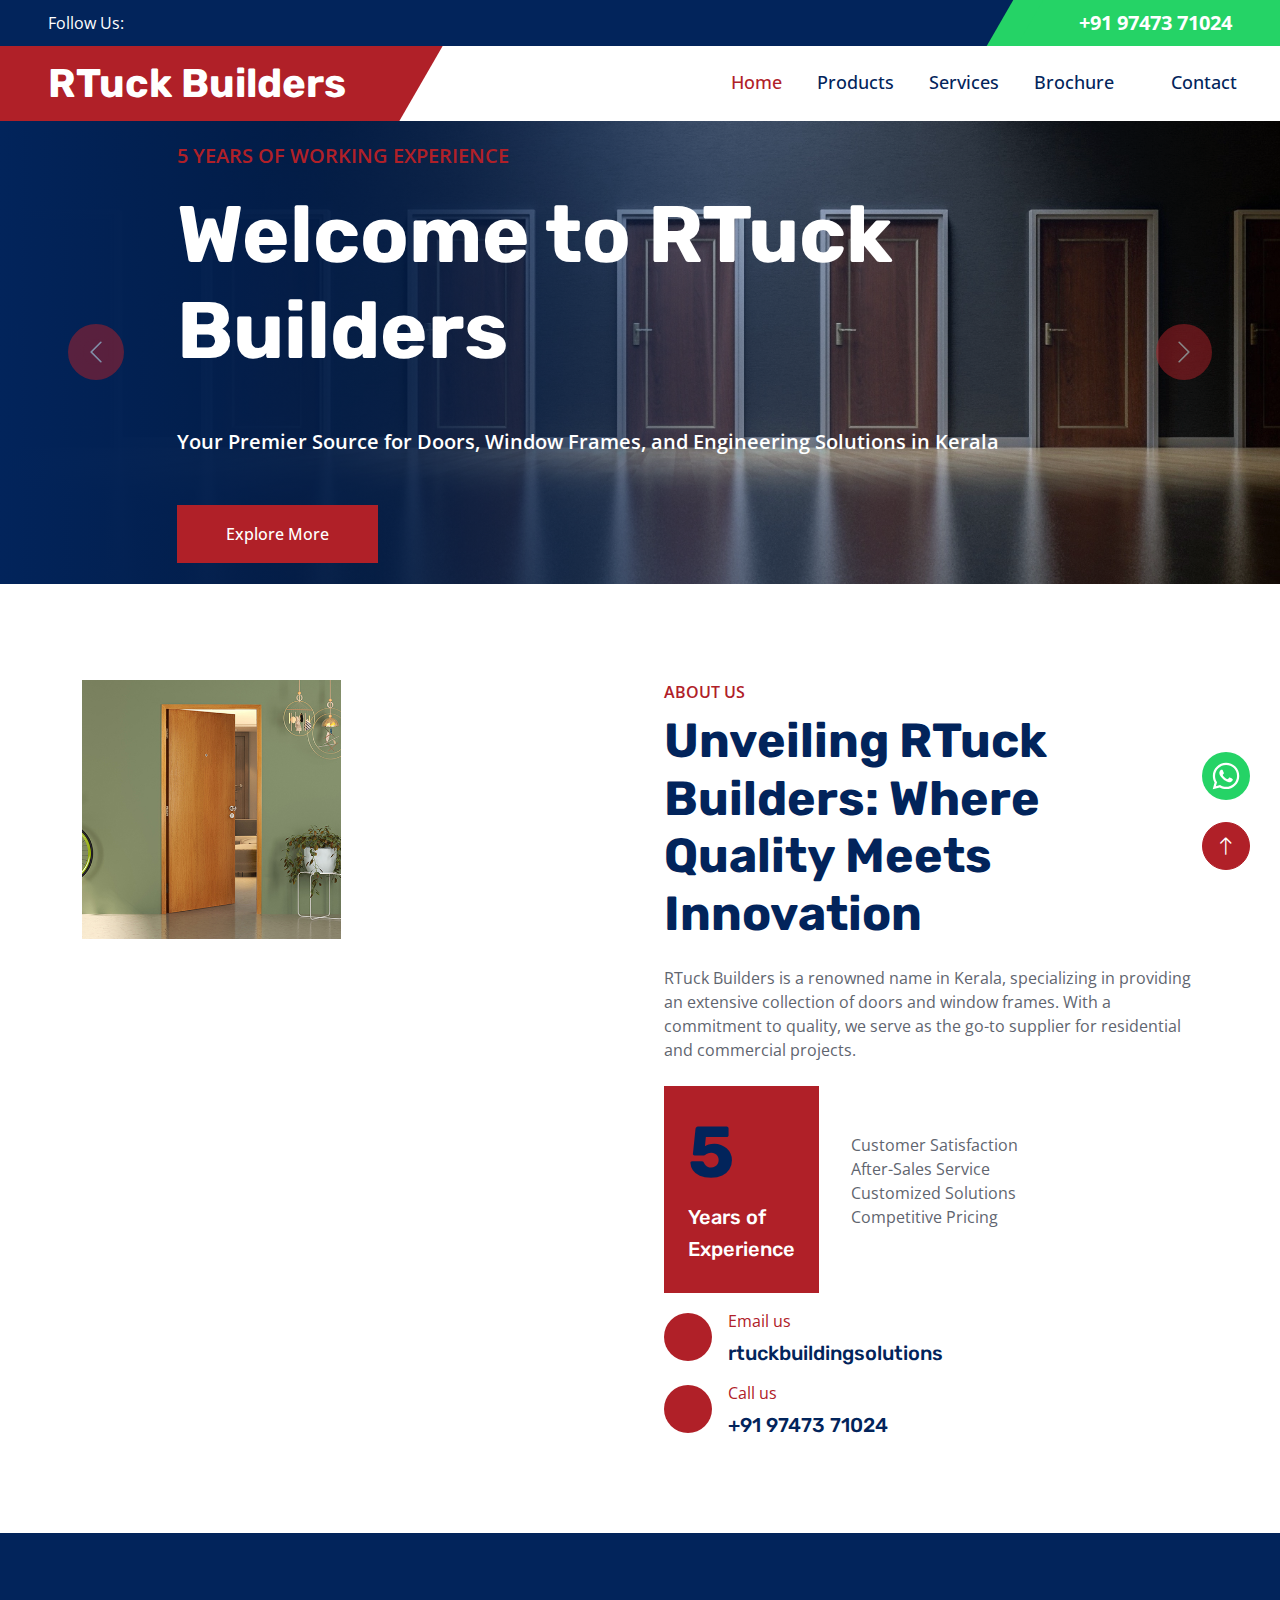
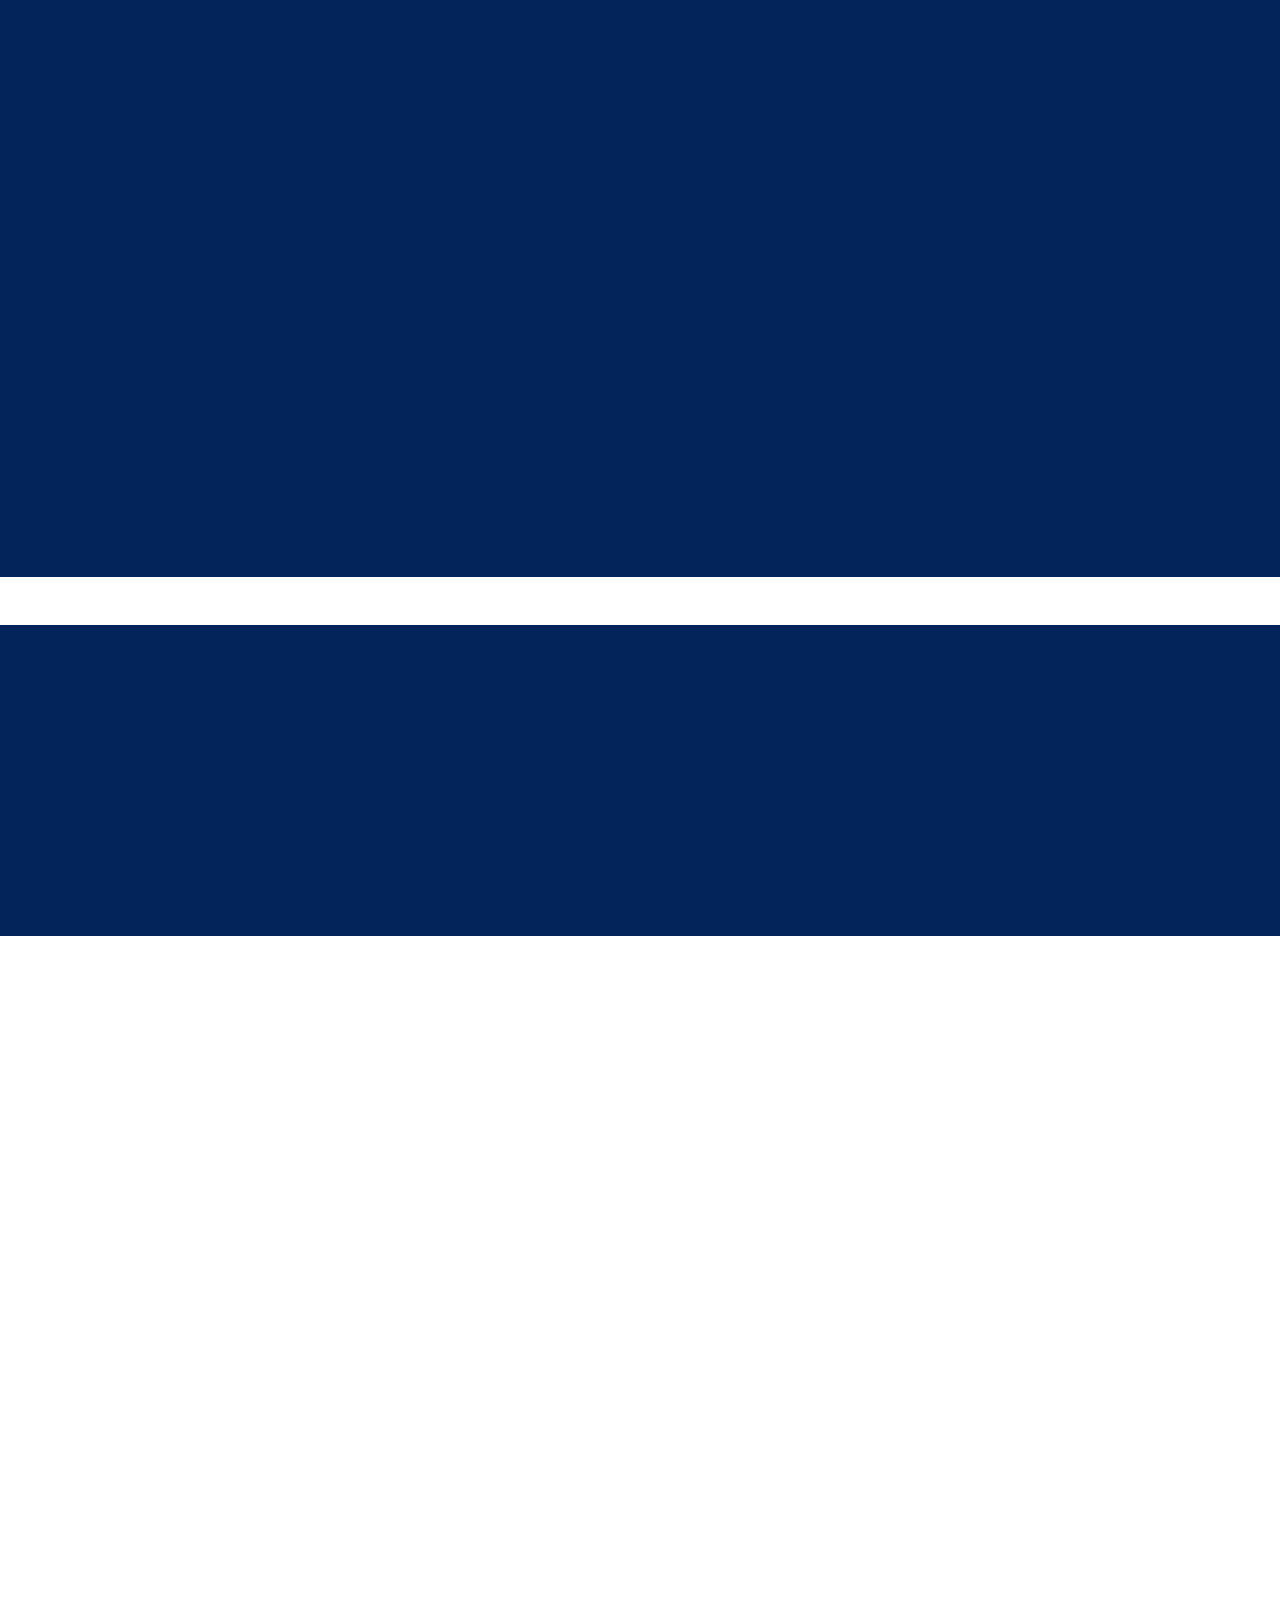
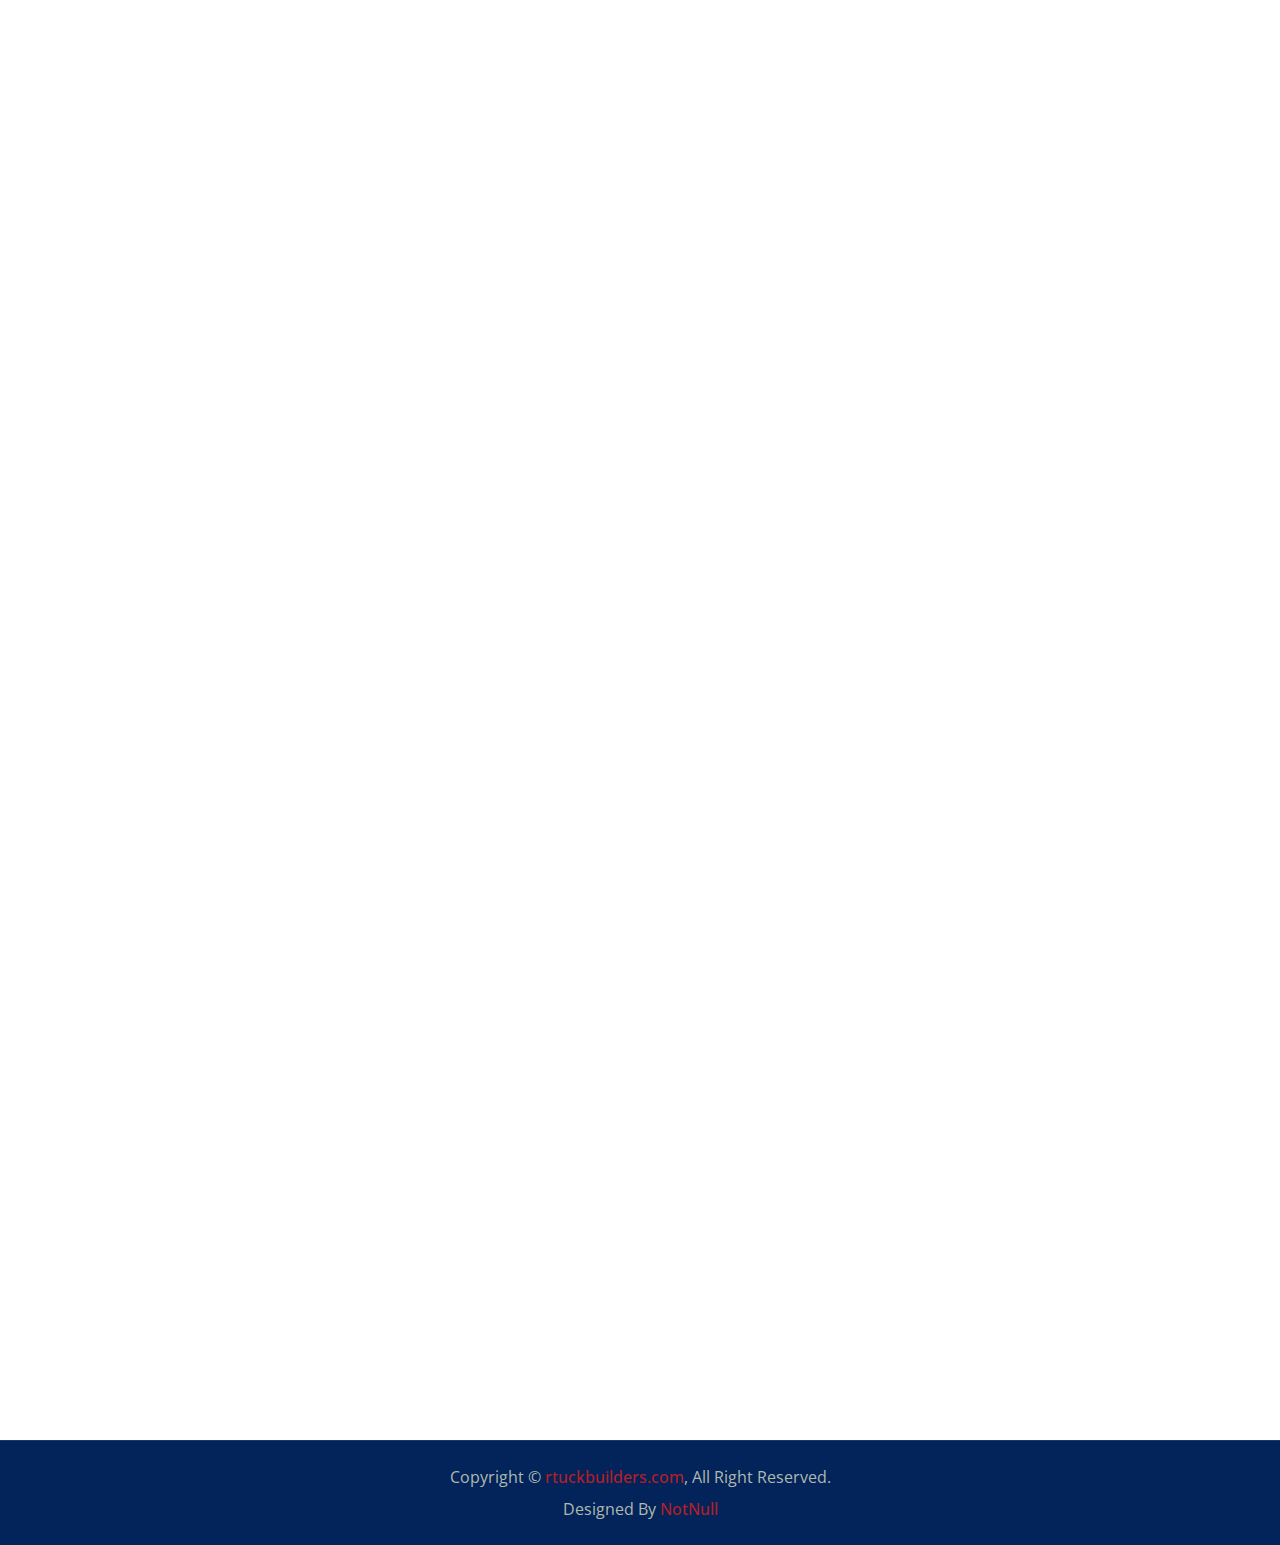
<file: index.html>
<!DOCTYPE html>
<html lang="en">

<head>
  <meta charset="utf-8" />
  <meta content="width=device-width, initial-scale=1.0" name="viewport" />
  <meta name="description"
    content="RTuck Builders - Your trusted source for high-quality doors, window frames, and engineering solutions in Kerala." />
  <meta name="keywords" content="RTuck Builders, doors, window frames, engineering solutions, Kerala" />
  <!-- Open Graph (OG) Tags -->
  <meta property="og:title" content="RTuck Builders - Leading Door and Window Frame Supplier in Kerala" />
  <meta property="og:description"
    content="Your trusted source for high-quality doors, window frames, and engineering solutions in Kerala." />
  <meta property="og:image" content="https://rtuckbuilders.com/assets/img/logo.png" />
  <meta property="og:url" content="https://rtuckbuilders.com" />
  <meta property="og:type" content="website" />
  <title>
    RTuck Builders - Leading Door and Window Frame Supplier in Kerala
  </title>

  <!-- Favicon -->
  <link rel="icon" type="image/x-icon" href="./assets/img/favicon.png" />

  <!-- Google Web Fonts -->
  <link rel="preconnect" href="https://fonts.googleapis.com" />
  <link rel="preconnect" href="https://fonts.gstatic.com" crossorigin />
  <link
    href="https://fonts.googleapis.com/css2?family=Open+Sans:wght@400;500;600&family=Rubik:wght@500;600;700&display=swap"
    rel="stylesheet" />

  <!-- Icon Font Stylesheet -->
  <!-- <link href="https://cdnjs.cloudflare.com/ajax/libs/font-awesome/5.10.0/css/all.min.css" rel="stylesheet"> -->
  <link rel="stylesheet" href="https://cdnjs.cloudflare.com/ajax/libs/font-awesome/6.4.2/css/all.min.css"
    integrity="sha512-z3gLpd7yknf1YoNbCzqRKc4qyor8gaKU1qmn+CShxbuBusANI9QpRohGBreCFkKxLhei6S9CQXFEbbKuqLg0DA=="
    crossorigin="anonymous" referrerpolicy="no-referrer" />
  <link href="https://cdn.jsdelivr.net/npm/bootstrap-icons@1.4.1/font/bootstrap-icons.css" rel="stylesheet" />

  <!-- Libraries Stylesheet -->
  <link href="./assets/lib/animate/animate.min.css" rel="stylesheet" />
  <link href="./assets/lib/owlcarousel/assets/owl.carousel.min.css" rel="stylesheet" />

  <!-- Customized Bootstrap Stylesheet -->
  <link href="./assets/css/bootstrap.min.css" rel="stylesheet" />

  <!-- Template Stylesheet -->
  <link href="./assets/css/style.css" rel="stylesheet" />
</head>

<body>

  <!--
      ************ Floating Whatsapp ************
    -->
  <a href="https://wa.me/919747371024" class="whatsapp_float" target="_blank">
    <svg xmlns="http://www.w3.org/2000/svg" viewBox="0 0 24 24">
      <path
        d="M12.04 2C6.58 2 2.13 6.45 2.13 11.91C2.13 13.66 2.59 15.36 3.45 16.86L2.05 22L7.3 20.62C8.75 21.41 10.38 21.83 12.04 21.83C17.5 21.83 21.95 17.38 21.95 11.92C21.95 9.27 20.92 6.78 19.05 4.91C17.18 3.03 14.69 2 12.04 2M12.05 3.67C14.25 3.67 16.31 4.53 17.87 6.09C19.42 7.65 20.28 9.72 20.28 11.92C20.28 16.46 16.58 20.15 12.04 20.15C10.56 20.15 9.11 19.76 7.85 19L7.55 18.83L4.43 19.65L5.26 16.61L5.06 16.29C4.24 15 3.8 13.47 3.8 11.91C3.81 7.37 7.5 3.67 12.05 3.67M8.53 7.33C8.37 7.33 8.1 7.39 7.87 7.64C7.65 7.89 7 8.5 7 9.71C7 10.93 7.89 12.1 8 12.27C8.14 12.44 9.76 14.94 12.25 16C12.84 16.27 13.3 16.42 13.66 16.53C14.25 16.72 14.79 16.69 15.22 16.63C15.7 16.56 16.68 16.03 16.89 15.45C17.1 14.87 17.1 14.38 17.04 14.27C16.97 14.17 16.81 14.11 16.56 14C16.31 13.86 15.09 13.26 14.87 13.18C14.64 13.1 14.5 13.06 14.31 13.3C14.15 13.55 13.67 14.11 13.53 14.27C13.38 14.44 13.24 14.46 13 14.34C12.74 14.21 11.94 13.95 11 13.11C10.26 12.45 9.77 11.64 9.62 11.39C9.5 11.15 9.61 11 9.73 10.89C9.84 10.78 10 10.6 10.1 10.45C10.23 10.31 10.27 10.2 10.35 10.04C10.43 9.87 10.39 9.73 10.33 9.61C10.27 9.5 9.77 8.26 9.56 7.77C9.36 7.29 9.16 7.35 9 7.34C8.86 7.34 8.7 7.33 8.53 7.33Z" />
    </svg>

  </a>
  <!-- Spinner Start -->
  <div id="spinner"
    class="show bg-white position-fixed translate-middle w-100 vh-100 top-50 start-50 d-flex align-items-center justify-content-center">
    <div class="spinner-border text-primary" role="status" style="width: 3rem; height: 3rem"></div>
  </div>
  <!-- Spinner End -->

  <!-- Topbar Start -->
  <div class="container-fluid bg-dark px-0">
    <div class="row g-0 d-none d-lg-flex">
      <div class="col-lg-6 ps-5 text-start">
        <div class="h-100 d-inline-flex align-items-center text-white">
          <span>Follow Us:</span>
          <a class="btn btn-link text-light" href=""><i class="fab fa-facebook-f"></i></a>
          <a class="btn btn-link text-light" href=""><i class="fab fa-twitter"></i></a>
          <a class="btn btn-link text-light" href=""><i class="fab fa-linkedin-in"></i></a>
          <a class="btn btn-link text-light" href=""><i class="fab fa-instagram"></i></a>
        </div>
      </div>
      <div class="col-lg-6 text-end">
        <div class="h-100 topbar-right d-inline-flex align-items-center text-white py-2 px-5">
          <a href="https://wa.me/919747371024" class="text-white">
            <span class="fs-5 fw-bold me-2">
              <i class="fa-brands fa-whatsapp me-2"></i></span>
            <span class="fs-5 fw-bold">+91 97473 71024</span>
          </a>
        </div>
      </div>
    </div>
  </div>
  <!-- Topbar End -->

  <!-- Navbar Start -->
  <nav class="navbar navbar-expand-lg bg-white navbar-light sticky-top py-0 pe-2">
    <a href="index.html" class="navbar-brand ps-5 me-0">
      <h1 class="text-white m-0 logo-text">RTuck Builders</h1>
    </a>
    <button type="button" class="navbar-toggler me-0" data-bs-toggle="collapse" data-bs-target="#navbarCollapse">
      <span class="navbar-toggler-icon"></span>
    </button>
    <div class="collapse navbar-collapse" id="navbarCollapse">
      <div class="navbar-nav ms-auto p-4 p-lg-0">
        <a href="index.html" class="nav-item nav-link active">Home</a>

        <a href="./assets/html/product.html" class="nav-item nav-link">Products</a>
        <a href="./assets/html/service.html" class="nav-item nav-link">Services</a>

        <div class="nav-item dropdown">
          <a href="#" class="nav-link dropdown-toggle" data-bs-toggle="dropdown">Brochure</a>
          <div class="dropdown-menu bg-light m-0">
            <a href="./assets/brochure/Rtuck-doors.pdf" target="_blank" class="dropdown-item">Door</a>
            <a href="./assets/brochure/Rtuck-windows.pdf" target="_blank" class="dropdown-item">Windows</a>
          </div>
        </div>

        <a href="./assets/html/contact.html" class="nav-item nav-link">Contact</a>
      </div>

    </div>
  </nav>
  <!-- Navbar End -->

  <!-- Carousel Start -->
  <div class="container-fluid px-0 mb-5">
    <div id="header-carousel" class="carousel slide" data-bs-ride="carousel">
      <div class="carousel-inner">
        <div class="carousel-item active">
          <img class="w-100" src="./assets/img/carousel-1.webp" alt="Image" />
          <div class="carousel-caption">
            <div class="container">
              <div class="row justify-content-center">
                <div class="col-lg-10 text-start">
                  <p class="fs-5 fw-medium text-primary text-uppercase animated slideInRight">
                    5 Years of Working Experience
                  </p>
                  <h1 class="display-1 text-white mb-5 animated slideInRight " id="hero-title">
                    Welcome to RTuck Builders
                  </h1>
                  <p class="fs-5 fw-medium text-white mb-5 animated slideInRight " id="hero-content">
                    Your Premier Source for Doors, Window Frames, and
                    Engineering Solutions in Kerala
                  </p>
                  <a href="#about" class="btn btn-primary py-3 px-5 animated slideInRight">Explore More</a>
                </div>
              </div>
            </div>
          </div>
        </div>
        <div class="carousel-item">
          <img class="w-100" src="./assets/img/carousel-2.webp" alt="Image" />
          <div class="carousel-caption">
            <div class="container">
              <div class="row justify-content-center">
                <div class="col-lg-10 text-start">
                  <p class="fs-5 fw-medium text-primary text-uppercase animated slideInRight">
                    5 Years of Working Experience
                  </p>
                  <h1 class="display-1 text-white mb-5 animated slideInRight" id="hero-title">
                    The Futurist Windows & Doors
                  </h1>


                  <p class="fs-5 fw-medium text-white mb-5 animated slideInRight " id="hero-content">
                    Transforming Homes in Kerala: Your Go-To Destination for Premium Doors, Window Frames, and
                    Engineering Solutions
                  </p>

                  <a href="#about" class="btn btn-primary py-3 px-5 animated slideInRight">Explore More</a>
                </div>
              </div>
            </div>
          </div>
        </div>
      </div>
      <button class="carousel-control-prev" type="button" data-bs-target="#header-carousel" data-bs-slide="prev">
        <span class="carousel-control-prev-icon" aria-hidden="true"></span>
        <span class="visually-hidden">Previous</span>
      </button>
      <button class="carousel-control-next" type="button" data-bs-target="#header-carousel" data-bs-slide="next">
        <span class="carousel-control-next-icon" aria-hidden="true"></span>
        <span class="visually-hidden">Next</span>
      </button>
    </div>
  </div>
  <!-- Carousel End -->

  <!-- About Start -->
  <div class="container-xxl py-5" id="about">
    <div class="container">
      <div class="row g-5">
        <div class="col-lg-6">
          <div class="row gx-3 h-100">
            <div class="col-6 align-self-start wow fadeInUp" data-wow-delay="0.1s">
              <img class="img-fluid" src="./assets/img/about-1.jpg" alt="door image" loading="lazy" />
            </div>
            <div class="col-6 align-self-end wow fadeInDown" data-wow-delay="0.1s">
              <img class="img-fluid" src="./assets/img/about-2.jpg" alt="window image" loading="lazy" />
            </div>
          </div>
        </div>
        <div class="col-lg-6 wow fadeIn" data-wow-delay="0.5s">
          <p class="fw-medium text-uppercase text-primary mb-2">About Us</p>
          <h1 class="display-5 mb-4">
            Unveiling RTuck Builders: Where Quality Meets Innovation
          </h1>
          <p class="mb-4">
            RTuck Builders is a renowned name in Kerala, specializing in
            providing an extensive collection of doors and window frames. With
            a commitment to quality, we serve as the go-to supplier for
            residential and commercial projects.
          </p>
          <div class="d-flex align-items-center mb-2">
            <div class="flex-shrink-0 bg-primary p-4">
              <h1 class="display-2">5</h1>
              <h5 class="text-white">Years of</h5>
              <h5 class="text-white">Experience</h5>
            </div>
            <div class="ms-4">
              <p class="mb-0">
                <i class="fa fa-check text-primary me-2"></i>Customer
                Satisfaction
              </p>

              <p class="mb-0">
                <i class="fa fa-check text-primary me-2"></i>After-Sales
                Service
              </p>

              <p class="mb-0">
                <i class="fa fa-check text-primary me-2"></i>Customized
                Solutions
              </p>
              <p>
                <i class="fa fa-check text-primary me-2"></i> Competitive
                Pricing
              </p>
            </div>
          </div>

          <div class="row pt-2">
            <div class="col-sm-12 about-email">
              <div class="d-flex align-items-center">
                <div class="flex-shrink-0 btn-lg-square rounded-circle bg-primary">
                  <i class="fa fa-envelope-open text-white"></i>
                </div>
                <a class="ms-3" href="mailto:rtuckbuildingsolutions@gmail.com">
                  <p class="mb-2">Email us</p>
                  <h5 class="mb-0">rtuckbuildingsolutions</h5>
                </a>
              </div>
            </div>
            <div class="col-sm-12 mt-3 about-phone">
              <div class="d-flex align-items-center">
                <div class="flex-shrink-0 btn-lg-square rounded-circle bg-primary">
                  <i class="fa fa-phone-alt text-white"></i>
                </div>
                <a class="ms-3" href="tel:+919747371024">
                  <p class="mb-2">Call us</p>
                  <h5 class="mb-0 ">+91 97473 71024</h5>
                </a>
              </div>
            </div>
          </div>
        </div>
      </div>
    </div>
  </div>
  <!-- About End -->

  <!-- Project Start -->
  <div class="container-fluid bg-dark pt-5 my-5 px-0">
    <div class="text-center mx-auto mt-5 wow fadeIn" data-wow-delay="0.1s" style="max-width: 600px">
      <p class="fw-medium text-uppercase text-primary mb-2">Our Products</p>
      <h1 class="display-5 text-white mb-5">
        See our doors and window frames!
      </h1>
    </div>
    <div class="owl-carousel project-carousel wow fadeIn" data-wow-delay="0.1s">
      <a class="project-item" href="./assets/html/product.html">
        <img class="img-fluid" src="./assets/img/door-img/D-28.jpg" alt="window image" loading="lazy" />
      </a>
      <a class="project-item" href="./assets/html/product.html">
        <img class="img-fluid" src="./assets/img/door-img/D-28.jpg" alt="window image" loading="lazy" />
      </a>
      <a class="project-item" href="./assets/html/product.html">
        <img class="img-fluid" src="./assets/img/door-img/D-29.jpg" alt="window image" loading="lazy" />
      </a>
      <a class="project-item" href="./assets/html/product.html">
        <img class="img-fluid" src="./assets/img/door-img/D-33.jpg" alt="window image" loading="lazy" />
      </a>
      <a class="project-item" href="./assets/html/product.html">
        <img class="img-fluid" src="./assets/img/door-img/D-54.jpg" alt="window image" loading="lazy" />
      </a>
      <a class="project-item" href="./assets/html/product.html">
        <img class="img-fluid" src="./assets/img/door-img/D-36.jpg" alt="window image" loading="lazy" />
      </a>
    </div>
  </div>
  <!-- Project End -->

  <!-- Facts Start -->
  <div class="container-fluid facts my-5 p-5">
    <div class="row g-5">
      <div class="col-md-6 col-xl-3 wow fadeIn" data-wow-delay="0.1s">
        <div class="text-center border p-5">
          <i class="fa fa-certificate fa-3x text-white mb-3"></i>
          <h1 class="display-2 text-primary mb-0" data-toggle="counter-up">
            5
          </h1>
          <span class="fs-5 fw-semi-bold text-white">Years Experience</span>
        </div>
      </div>
      <div class="col-md-6 col-xl-3 wow fadeIn" data-wow-delay="0.3s">
        <div class="text-center border p-5">
          <i class="fa fa-users-cog fa-3x text-white mb-3"></i>
          <h1 class="display-2 text-primary mb-0" data-toggle="counter-up">
            135
          </h1>
          <span class="fs-5 fw-semi-bold text-white">Team Members</span>
        </div>
      </div>
      <div class="col-md-6 col-xl-3 wow fadeIn" data-wow-delay="0.5s">
        <div class="text-center border p-5">
          <i class="fa fa-users fa-3x text-white mb-3"></i>
          <h1 class="display-2 text-primary mb-0" data-toggle="counter-up">
            1000
          </h1>
          <span class="fs-5 fw-semi-bold text-white">Happy Clients</span>
        </div>
      </div>
      <div class="col-md-6 col-xl-3 wow fadeIn" data-wow-delay="0.7s">
        <div class="text-center border p-5">
          <i class="fa fa-check-double fa-3x text-white mb-3"></i>
          <h1 class="display-2 text-primary mb-0" data-toggle="counter-up">
            900
          </h1>
          <span class="fs-5 fw-semi-bold text-white">Projects Done</span>
        </div>
      </div>
    </div>
  </div>
  <!-- Facts End -->

  <!-- Features Start -->
  <div class="container-xxl py-5">
    <div class="container">
      <div class="row g-5 align-items-center">
        <div class="col-lg-6 wow fadeInUp" data-wow-delay="0.1s">
          <div class="position-relative me-lg-4">
            <img class="img-fluid w-100" src="./assets/img/feature.jpg" alt="window image" />

            <span class="position-absolute top-50 start-100 translate-middle bg-white rounded-circle d-none d-lg-block"
              style="width: 120px; height: 120px"></span>
            <button type="button" class="btn-play" data-bs-toggle="modal"
              data-src="https://www.youtube.com/embed/DWRcNpR6Kdc" data-bs-target="#videoModal">
              <span></span>
            </button>
          </div>
        </div>
        <div class="col-lg-6 wow fadeInUp" data-wow-delay="0.5s">
          <p class="fw-medium text-uppercase text-primary mb-2">
            Why Choosing Us!
          </p>
          <h1 class="display-5 mb-4">Few Reasons Why People Choosing Us!</h1>
          <p class="mb-4">
            At RTuck Builders, we are the trusted choice for those who demand
            excellence. Our clients choose us for our unwavering commitment to
            quality, our highly skilled team of professionals, our wide
            accessibility across Kerala, and our comprehensive range of
            services. With a focus on customization, ongoing support,
            competitive pricing, and a proven track record, we are the go-to
            solution for all construction and engineering needs. Your vision
            is our mission, and your satisfaction is our top priority.
          </p>
          <div class="row gy-4">
            <div class="col-12">
              <div class="d-flex">
                <div class="flex-shrink-0 btn-lg-square rounded-circle bg-primary">
                  <i class="fa fa-check text-white"></i>
                </div>
                <div class="ms-4">
                  <h4>Experienced Workers</h4>
                  <span>Our workforce consists of seasoned and highly experienced
                    professionals who bring a wealth of expertise to every
                    project.</span>
                </div>
              </div>
            </div>
            <div class="col-12">
              <div class="d-flex">
                <div class="flex-shrink-0 btn-lg-square rounded-circle bg-primary">
                  <i class="fa fa-check text-white"></i>
                </div>
                <div class="ms-4">
                  <h4>Reliable Industrial Services</h4>
                  <span>Our company is renowned for delivering trustworthy and
                    reliable industrial services, ensuring the smooth
                    operation and success of our clients' businesses.</span>
                </div>
              </div>
            </div>
            <div class="col-12">
              <div class="d-flex">
                <div class="flex-shrink-0 btn-lg-square rounded-circle bg-primary">
                  <i class="fa fa-check text-white"></i>
                </div>
                <div class="ms-4">
                  <h4>24/7 Customer Support</h4>
                  <span>
                    We offer round-the-clock customer support to assist you at
                    any time, ensuring your needs are met promptly and
                    efficiently.</span>
                </div>
              </div>
            </div>
          </div>
        </div>
      </div>
    </div>
  </div>
  <!-- Features End -->



  <!-- Video Modal Start -->
  <div class="modal modal-video fade" id="videoModal" tabindex="-1" aria-labelledby="exampleModalLabel"
    aria-hidden="true">
    <div class="modal-dialog">
      <div class="modal-content rounded-0">
        <div class="modal-header">
          <h3 class="modal-title" id="exampleModalLabel">Youtube Video</h3>
          <button type="button" class="btn-close" data-bs-dismiss="modal" aria-label="Close"></button>
        </div>
        <div class="modal-body">
          <!-- 16:9 aspect ratio -->
          <div class="ratio ratio-16x9">
            <!-- <iframe class="embed-responsive-item" src="https://www.youtube.com/watch?v=QH9_bobAGFk" id="video" allowfullscreen
                            allowscriptaccess="always" allow="autoplay"></iframe> -->
            <!-- <iframe class="embed-responsive-item"   src="https://www.youtube.com/embed/-wkTS55q98g?si=5QJUNGxbCuWRtxbJ" title="YouTube video player" frameborder="0" allow="accelerometer; autoplay; clipboard-write; encrypted-media; gyroscope; picture-in-picture; web-share" allowfullscreen></iframe> -->
          </div>
        </div>
      </div>
    </div>
  </div>
  <!-- Video Modal End -->

  <!-- Service Start -->
  <div class="container-xxl py-5">
    <div class="container">
      <div class="text-center mx-auto pb-4 wow fadeInUp" data-wow-delay="0.1s" style="max-width: 600px">
        <p class="fw-medium text-uppercase text-primary mb-2">Our Services</p>
        <h1 class="display-5 mb-4">We Provide Best Industrial Services</h1>
      </div>
      <div class="row gy-5 gx-4">
        <div class="col-md-6 col-lg-4 wow fadeInUp" data-wow-delay="0.1s">
          <div class="service-item">
            <img class="img-fluid" src="./assets/img/window.png" alt="" />

            <div class="service-img">
              <img class="img-fluid" src="./assets/img/window.png" alt="" />
            </div>
            <div class="service-detail">
              <div class="service-title">
                <hr class="w-25" />
                <h3 class="mb-0">Doors and Window Frames</h3>
                <hr class="w-25" />
              </div>
              <div class="service-text">
                <p class="text-white mb-0">
                  Explore our extensive collection of doors and window frames,
                  available in various styles and materials to suit your
                  preferences and budget.
                </p>
              </div>
            </div>
            <a class="btn btn-light" href="./assets/html/service.html">Read More</a>
          </div>
        </div>
        <div class="col-md-6 col-lg-4 wow fadeInUp" data-wow-delay="0.3s">
          <div class="service-item">
            <img class="img-fluid" src="./assets/img/solutions.png" alt="" />
            <div class="service-img">
              <img class="img-fluid" src="./assets/img/solutions.png" alt="" />
            </div>
            <div class="service-detail">
              <div class="service-title">
                <hr class="w-25" />
                <h3 class="mb-0">General Engineering Solution</h3>
                <hr class="w-25" />
              </div>
              <div class="service-text">
                <p class="text-white mb-0">
                  Our team of experts is equipped to tackle a wide range of
                  engineering projects, from structural design to construction
                  management.
                </p>
              </div>
            </div>
            <a class="btn btn-light" href="./assets/html/service.html">Read More</a>
          </div>
        </div>
        <div class="col-md-6 col-lg-4 wow fadeInUp" data-wow-delay="0.5s">
          <div class="service-item">
            <img class="img-fluid" src="./assets/img/customization.png" alt="" />
            <div class="service-img">
              <img class="img-fluid" src="./assets/img/customization.png" alt="" />
            </div>
            <div class="service-detail">
              <div class="service-title">
                <hr class="w-25" />
                <h3 class="mb-0">Customization</h3>
                <hr class="w-25" />
              </div>
              <div class="service-text">
                <p class="text-white mb-0">
                  We understand that every project is unique. That's why we
                  offer customization options to ensure that our products and
                  services align perfectly with your vision.
                </p>
              </div>
            </div>
            <a class="btn btn-light" href="./assets/html/service.html">Read More</a>
          </div>
        </div>
      </div>
    </div>
  </div>
  <!-- Service End -->



  <!-- Footer Start -->
  <div class="container-fluid bg-dark footer mt-5 py-5 wow fadeIn" data-wow-delay="0.1s">
    <div class="container py-5">
      <div class="row g-5">
        <div class="col-md-4">
          <h5 class="text-white mb-4">Our Office</h5>
          <p class="mb-2">
            <i class="fa fa-map-marker-alt me-3"></i>KGP IV-671 GLPS
            Thavanam Road, Paduppu
            Kasargod 671541
          </p>
          <p class="mb-2">
            <i class="fa fa-phone-alt me-3"></i>+91 97473 71024
          </p>
          <p class="mb-2">
            <i class="fa fa-envelope me-3"></i>rtuckbuildingsolutions@gmail.com
          </p>
          <div class="d-flex pt-3">
            <a class="btn btn-square btn-primary rounded-circle me-2" href=""><i class="fab fa-twitter"></i></a>
            <a class="btn btn-square btn-primary rounded-circle me-2" href=""><i class="fab fa-facebook-f"></i></a>
            <a class="btn btn-square btn-primary rounded-circle me-2" href=""><i class="fab fa-youtube"></i></a>
            <a class="btn btn-square btn-primary rounded-circle me-2" href=""><i class="fab fa-linkedin-in"></i></a>
          </div>
        </div>
        <div class="col-md-4">
          <h5 class="text-white mb-4">Quick Links</h5>
          <a class="btn btn-link" href="index.html">Home</a>
          <a class="btn btn-link" href="./index.html#about">About Us</a>
          <a class="btn btn-link" href="./assets/html/product.html">Products</a>
          <a class="btn btn-link" href="./assets/html/service.html">Service</a>
          <a class="btn btn-link" href="./assets/html/contact.html">Contact Us</a>
        </div>
        <div class="col-md-4">
          <h5 class="text-white mb-4">Business Hours</h5>
          <p class="mb-1">Monday - Saturday</p>
          <h6 class="text-light">09:00 am - 05:30 pm</h6>
          <p class="mb-1">Sunday</p>
          <h6 class="text-light">Closed</h6>
        </div>
      </div>
    </div>
  </div>
  <!-- Footer End -->

  <!-- Copyright Start -->
  <div class="container-fluid copyright bg-dark py-4">
    <div class="container text-center">
      <p class="mb-2">
        Copyright &copy;
        <a class="fw-semi-bold" href="https://rtuckbuilders.com">rtuckbuilders.com</a>, All Right Reserved.
      </p>

      <p class="mb-0">
        Designed By
        <a class="fw-semi-bold" href="https://notnull.in"> NotNull</a>
      </p>
    </div>
  </div>
  <!-- Copyright End -->

  <!-- Back to Top -->
  <a href="#" class="btn btn-lg btn-primary btn-lg-square rounded-circle back-to-top"><i class="bi bi-arrow-up"></i></a>

  <!-- JavaScript Libraries -->
  <script src="https://code.jquery.com/jquery-3.4.1.min.js"></script>
  <script src="https://cdn.jsdelivr.net/npm/bootstrap@5.0.0/dist/js/bootstrap.bundle.min.js"></script>
  <script src="./assets/lib/wow/wow.min.js"></script>
  <script src="./assets/lib/easing/easing.min.js"></script>
  <script src="./assets/lib/waypoints/waypoints.min.js"></script>
  <script src="./assets/lib/owlcarousel/owl.carousel.min.js"></script>
  <script src="./assets/lib/counterup/counterup.min.js"></script>

  <!-- Template Javascript -->
  <script src="./assets/js/main.js"></script>
</body>

</html>
</file>
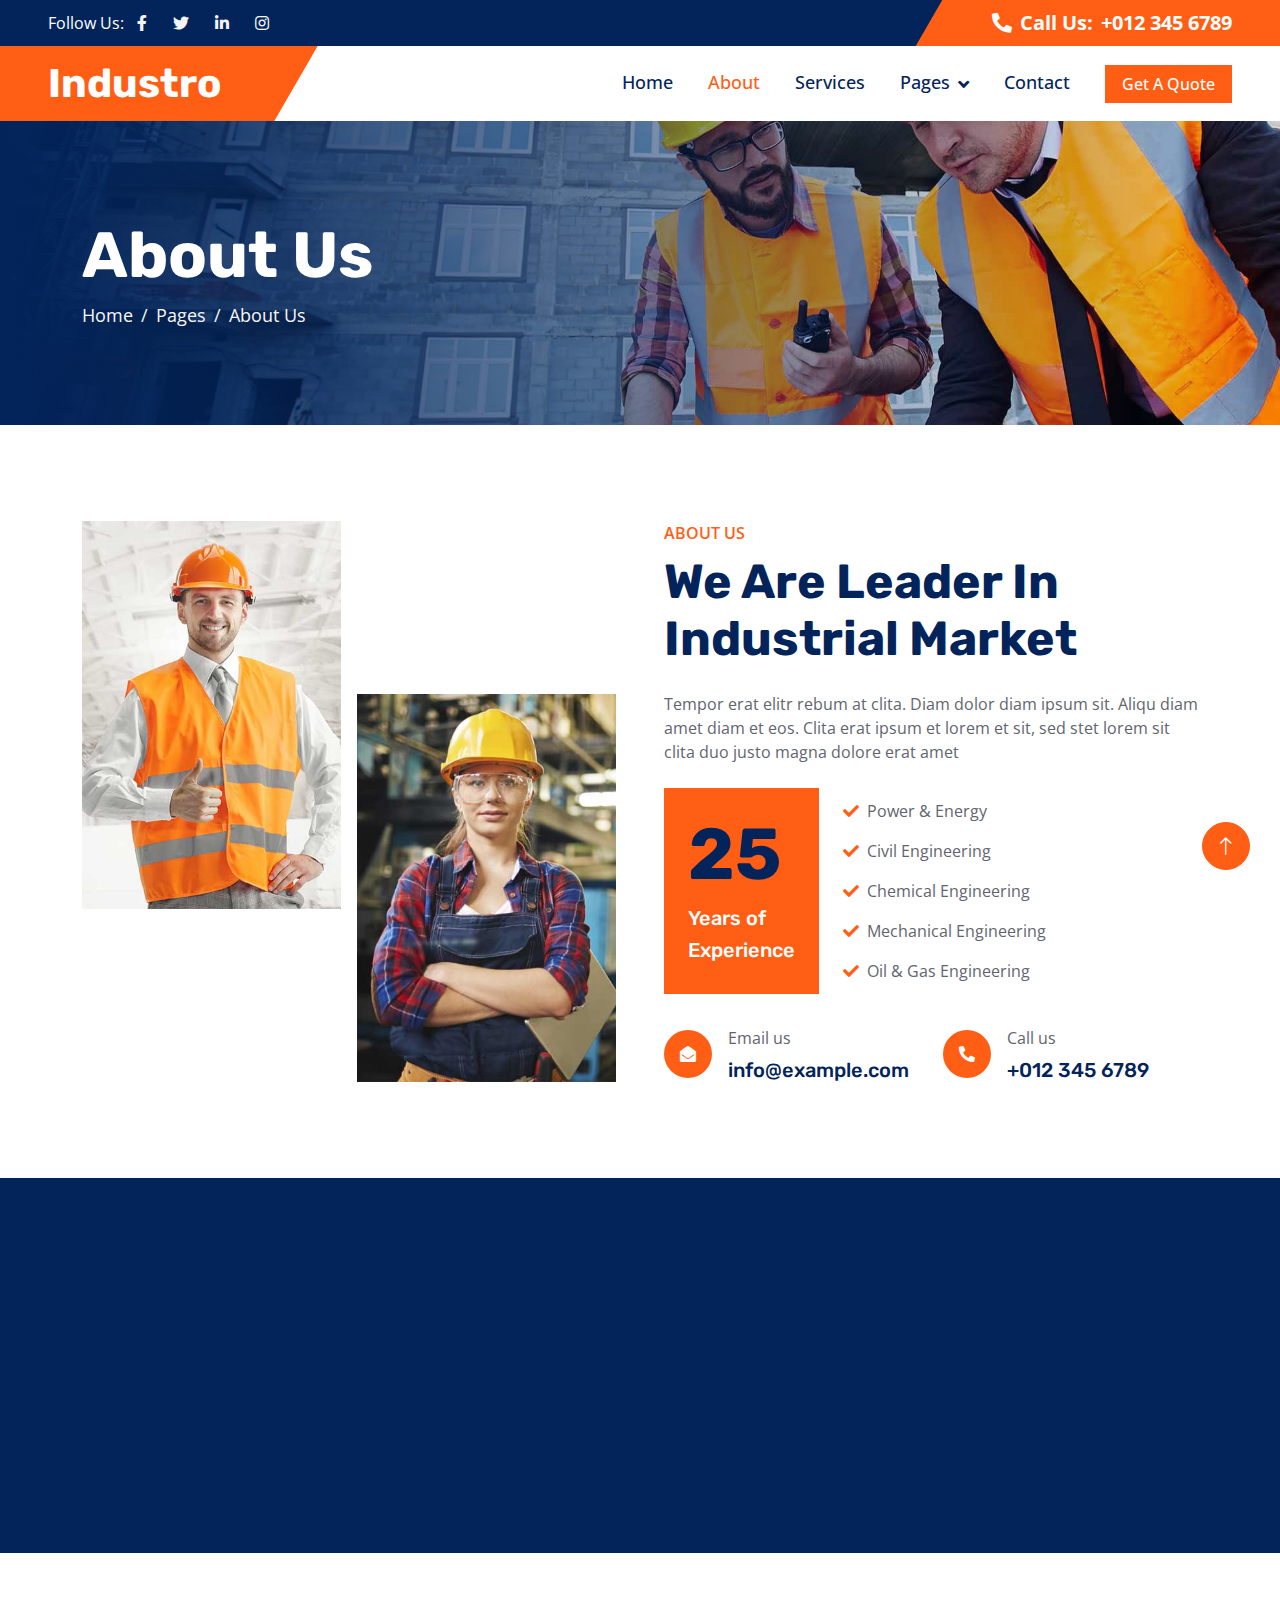
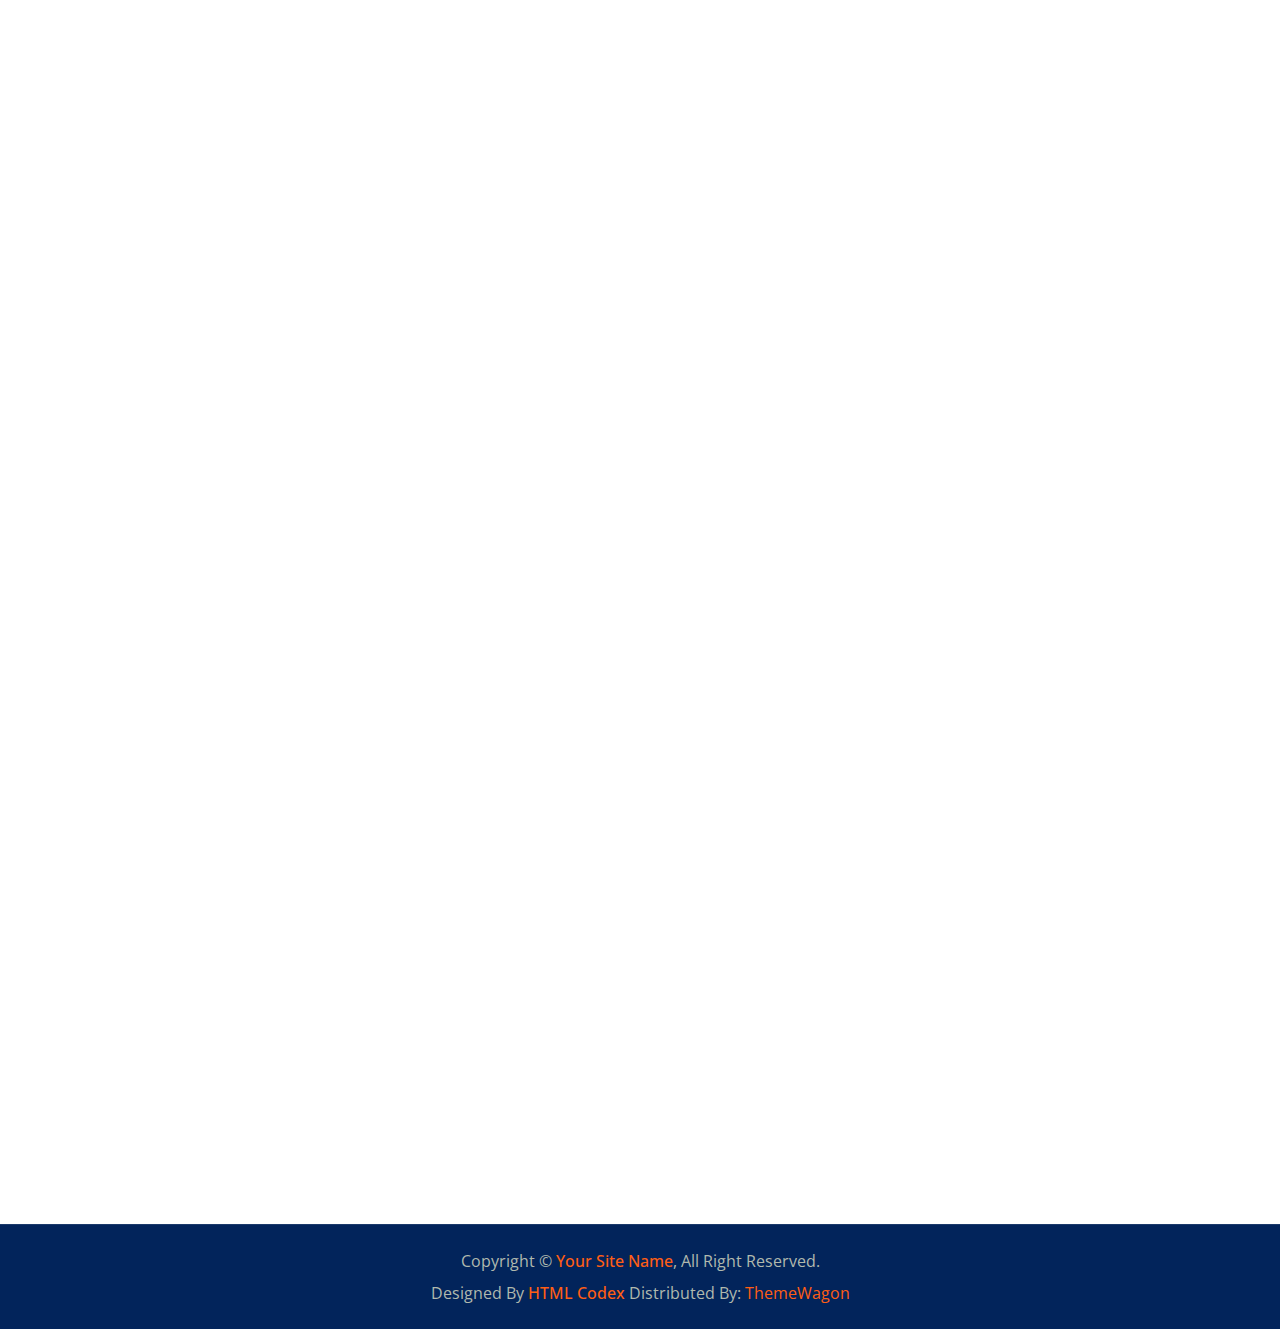
<file: about.html>
<!DOCTYPE html>
<html lang="en">

<head>
    <meta charset="utf-8">
    <title>Industro - Industrial HTML Template</title>
    <meta content="width=device-width, initial-scale=1.0" name="viewport">
    <meta content="" name="keywords">
    <meta content="" name="description">

    <!-- Favicon -->
    <link href="img/favicon.ico" rel="icon">

    <!-- Google Web Fonts -->
    <link rel="preconnect" href="https://fonts.googleapis.com">
    <link rel="preconnect" href="https://fonts.gstatic.com" crossorigin>
    <link
        href="https://fonts.googleapis.com/css2?family=Open+Sans:wght@400;500;600&family=Rubik:wght@500;600;700&display=swap"
        rel="stylesheet">

    <!-- Icon Font Stylesheet -->
    <link href="https://cdnjs.cloudflare.com/ajax/libs/font-awesome/5.10.0/css/all.min.css" rel="stylesheet">
    <link href="https://cdn.jsdelivr.net/npm/bootstrap-icons@1.4.1/font/bootstrap-icons.css" rel="stylesheet">

    <!-- Libraries Stylesheet -->
    <link href="lib/animate/animate.min.css" rel="stylesheet">
    <link href="lib/owlcarousel/assets/owl.carousel.min.css" rel="stylesheet">

    <!-- Customized Bootstrap Stylesheet -->
    <link href="css/bootstrap.min.css" rel="stylesheet">

    <!-- Template Stylesheet -->
    <link href="css/style.css" rel="stylesheet">
</head>

<body>
    <!-- Spinner Start -->
    <div id="spinner"
        class="show bg-white position-fixed translate-middle w-100 vh-100 top-50 start-50 d-flex align-items-center justify-content-center">
        <div class="spinner-border text-primary" role="status" style="width: 3rem; height: 3rem;"></div>
    </div>
    <!-- Spinner End -->


    <!-- Topbar Start -->
    <div class="container-fluid bg-dark px-0">
        <div class="row g-0 d-none d-lg-flex">
            <div class="col-lg-6 ps-5 text-start">
                <div class="h-100 d-inline-flex align-items-center text-white">
                    <span>Follow Us:</span>
                    <a class="btn btn-link text-light" href=""><i class="fab fa-facebook-f"></i></a>
                    <a class="btn btn-link text-light" href=""><i class="fab fa-twitter"></i></a>
                    <a class="btn btn-link text-light" href=""><i class="fab fa-linkedin-in"></i></a>
                    <a class="btn btn-link text-light" href=""><i class="fab fa-instagram"></i></a>
                </div>
            </div>
            <div class="col-lg-6 text-end">
                <div class="h-100 topbar-right d-inline-flex align-items-center text-white py-2 px-5">
                    <span class="fs-5 fw-bold me-2"><i class="fa fa-phone-alt me-2"></i>Call Us:</span>
                    <span class="fs-5 fw-bold">+012 345 6789</span>
                </div>
            </div>
        </div>
    </div>
    <!-- Topbar End -->


    <!-- Navbar Start -->
    <nav class="navbar navbar-expand-lg bg-white navbar-light sticky-top py-0 pe-5">
        <a href="index.html" class="navbar-brand ps-5 me-0">
            <h1 class="text-white m-0">Industro</h1>
        </a>
        <button type="button" class="navbar-toggler me-0" data-bs-toggle="collapse" data-bs-target="#navbarCollapse">
            <span class="navbar-toggler-icon"></span>
        </button>
        <div class="collapse navbar-collapse" id="navbarCollapse">
            <div class="navbar-nav ms-auto p-4 p-lg-0">
                <a href="index.html" class="nav-item nav-link">Home</a>
                <a href="about.html" class="nav-item nav-link active">About</a>
                <a href="service.html" class="nav-item nav-link">Services</a>
                <div class="nav-item dropdown">
                    <a href="#" class="nav-link dropdown-toggle" data-bs-toggle="dropdown">Pages</a>
                    <div class="dropdown-menu bg-light m-0">
                        <a href="project.html" class="dropdown-item">Projects</a>
                        <a href="feature.html" class="dropdown-item">Features</a>
                        <a href="team.html" class="dropdown-item">Our Team</a>
                        <a href="testimonial.html" class="dropdown-item">Testimonial</a>
                        <a href="404.html" class="dropdown-item">404 Page</a>
                    </div>
                </div>
                <a href="contact.html" class="nav-item nav-link">Contact</a>
            </div>
            <a href="" class="btn btn-primary px-3 d-none d-lg-block">Get A Quote</a>
        </div>
    </nav>
    <!-- Navbar End -->


    <!-- Page Header Start -->
    <div class="container-fluid page-header py-5 mb-5 wow fadeIn" data-wow-delay="0.1s">
        <div class="container py-5">
            <h1 class="display-3 text-white animated slideInRight">About Us</h1>
            <nav aria-label="breadcrumb">
                <ol class="breadcrumb animated slideInRight mb-0">
                    <li class="breadcrumb-item"><a href="#">Home</a></li>
                    <li class="breadcrumb-item"><a href="#">Pages</a></li>
                    <li class="breadcrumb-item active" aria-current="page">About Us</li>
                </ol>
            </nav>
        </div>
    </div>
    <!-- Page Header End -->


    <!-- About Start -->
    <div class="container-xxl py-5">
        <div class="container">
            <div class="row g-5">
                <div class="col-lg-6">
                    <div class="row gx-3 h-100">
                        <div class="col-6 align-self-start wow fadeInUp" data-wow-delay="0.1s">
                            <img class="img-fluid" src="img/about-1.jpg">
                        </div>
                        <div class="col-6 align-self-end wow fadeInDown" data-wow-delay="0.1s">
                            <img class="img-fluid" src="img/about-2.jpg">
                        </div>
                    </div>
                </div>
                <div class="col-lg-6 wow fadeIn" data-wow-delay="0.5s">
                    <p class="fw-medium text-uppercase text-primary mb-2">About Us</p>
                    <h1 class="display-5 mb-4">We Are Leader In Industrial Market</h1>
                    <p class="mb-4">Tempor erat elitr rebum at clita. Diam dolor diam ipsum sit. Aliqu diam amet diam et
                        eos. Clita erat ipsum et lorem et sit, sed stet lorem sit clita duo justo magna dolore erat amet
                    </p>
                    <div class="d-flex align-items-center mb-4">
                        <div class="flex-shrink-0 bg-primary p-4">
                            <h1 class="display-2">25</h1>
                            <h5 class="text-white">Years of</h5>
                            <h5 class="text-white">Experience</h5>
                        </div>
                        <div class="ms-4">
                            <p><i class="fa fa-check text-primary me-2"></i>Power & Energy</p>
                            <p><i class="fa fa-check text-primary me-2"></i>Civil Engineering</p>
                            <p><i class="fa fa-check text-primary me-2"></i>Chemical Engineering</p>
                            <p><i class="fa fa-check text-primary me-2"></i>Mechanical Engineering</p>
                            <p class="mb-0"><i class="fa fa-check text-primary me-2"></i>Oil & Gas Engineering</p>
                        </div>
                    </div>
                    <div class="row pt-2">
                        <div class="col-sm-6">
                            <div class="d-flex align-items-center">
                                <div class="flex-shrink-0 btn-lg-square rounded-circle bg-primary">
                                    <i class="fa fa-envelope-open text-white"></i>
                                </div>
                                <div class="ms-3">
                                    <p class="mb-2">Email us</p>
                                    <h5 class="mb-0">info@example.com</h5>
                                </div>
                            </div>
                        </div>
                        <div class="col-sm-6">
                            <div class="d-flex align-items-center">
                                <div class="flex-shrink-0 btn-lg-square rounded-circle bg-primary">
                                    <i class="fa fa-phone-alt text-white"></i>
                                </div>
                                <div class="ms-3">
                                    <p class="mb-2">Call us</p>
                                    <h5 class="mb-0">+012 345 6789</h5>
                                </div>
                            </div>
                        </div>
                    </div>
                </div>
            </div>
        </div>
    </div>
    <!-- About End -->


    <!-- Facts Start -->
    <div class="container-fluid facts my-5 p-5">
        <div class="row g-5">
            <div class="col-md-6 col-xl-3 wow fadeIn" data-wow-delay="0.1s">
                <div class="text-center border p-5">
                    <i class="fa fa-certificate fa-3x text-white mb-3"></i>
                    <h1 class="display-2 text-primary mb-0" data-toggle="counter-up">25</h1>
                    <span class="fs-5 fw-semi-bold text-white">Years Experience</span>
                </div>
            </div>
            <div class="col-md-6 col-xl-3 wow fadeIn" data-wow-delay="0.3s">
                <div class="text-center border p-5">
                    <i class="fa fa-users-cog fa-3x text-white mb-3"></i>
                    <h1 class="display-2 text-primary mb-0" data-toggle="counter-up">135</h1>
                    <span class="fs-5 fw-semi-bold text-white">Team Members</span>
                </div>
            </div>
            <div class="col-md-6 col-xl-3 wow fadeIn" data-wow-delay="0.5s">
                <div class="text-center border p-5">
                    <i class="fa fa-users fa-3x text-white mb-3"></i>
                    <h1 class="display-2 text-primary mb-0" data-toggle="counter-up">957</h1>
                    <span class="fs-5 fw-semi-bold text-white">Happy Clients</span>
                </div>
            </div>
            <div class="col-md-6 col-xl-3 wow fadeIn" data-wow-delay="0.7s">
                <div class="text-center border p-5">
                    <i class="fa fa-check-double fa-3x text-white mb-3"></i>
                    <h1 class="display-2 text-primary mb-0" data-toggle="counter-up">1839</h1>
                    <span class="fs-5 fw-semi-bold text-white">Projects Done</span>
                </div>
            </div>
        </div>
    </div>
    <!-- Facts End -->


    <!-- Team Start -->
    <div class="container-xxl py-5">
        <div class="container">
            <div class="text-center mx-auto wow fadeInUp" data-wow-delay="0.1s" style="max-width: 600px;">
                <p class="fw-medium text-uppercase text-primary mb-2">Our Team</p>
                <h1 class="display-5 mb-5">Dedicated Team Members</h1>
            </div>
            <div class="row g-4">
                <div class="col-lg-4 col-md-6 wow fadeInUp" data-wow-delay="0.1s">
                    <div class="team-item">
                        <img class="img-fluid" src="img/team-1.jpg" alt="">
                        <div class="d-flex">
                            <div class="flex-shrink-0 btn-square bg-primary" style="width: 90px; height: 90px;">
                                <i class="fa fa-2x fa-share text-white"></i>
                            </div>
                            <div class="position-relative overflow-hidden bg-light d-flex flex-column justify-content-center w-100 ps-4"
                                style="height: 90px;">
                                <h5>Rob Miller</h5>
                                <span class="text-primary">CEO & Founder</span>
                                <div class="team-social">
                                    <a class="btn btn-square btn-dark rounded-circle mx-1" href=""><i
                                            class="fab fa-facebook-f"></i></a>
                                    <a class="btn btn-square btn-dark rounded-circle mx-1" href=""><i
                                            class="fab fa-twitter"></i></a>
                                    <a class="btn btn-square btn-dark rounded-circle mx-1" href=""><i
                                            class="fab fa-instagram"></i></a>
                                </div>
                            </div>
                        </div>
                    </div>
                </div>
                <div class="col-lg-4 col-md-6 wow fadeInUp" data-wow-delay="0.3s">
                    <div class="team-item">
                        <img class="img-fluid" src="img/team-2.jpg" alt="">
                        <div class="d-flex">
                            <div class="flex-shrink-0 btn-square bg-primary" style="width: 90px; height: 90px;">
                                <i class="fa fa-2x fa-share text-white"></i>
                            </div>
                            <div class="position-relative overflow-hidden bg-light d-flex flex-column justify-content-center w-100 ps-4"
                                style="height: 90px;">
                                <h5>Adam Crew</h5>
                                <span class="text-primary">Project Manager</span>
                                <div class="team-social">
                                    <a class="btn btn-square btn-dark rounded-circle mx-1" href=""><i
                                            class="fab fa-facebook-f"></i></a>
                                    <a class="btn btn-square btn-dark rounded-circle mx-1" href=""><i
                                            class="fab fa-twitter"></i></a>
                                    <a class="btn btn-square btn-dark rounded-circle mx-1" href=""><i
                                            class="fab fa-instagram"></i></a>
                                </div>
                            </div>
                        </div>
                    </div>
                </div>
                <div class="col-lg-4 col-md-6 wow fadeInUp" data-wow-delay="0.5s">
                    <div class="team-item">
                        <img class="img-fluid" src="img/team-3.jpg" alt="">
                        <div class="d-flex">
                            <div class="flex-shrink-0 btn-square bg-primary" style="width: 90px; height: 90px;">
                                <i class="fa fa-2x fa-share text-white"></i>
                            </div>
                            <div class="position-relative overflow-hidden bg-light d-flex flex-column justify-content-center w-100 ps-4"
                                style="height: 90px;">
                                <h5>Peter Farel</h5>
                                <span class="text-primary">Engineer</span>
                                <div class="team-social">
                                    <a class="btn btn-square btn-dark rounded-circle mx-1" href=""><i
                                            class="fab fa-facebook-f"></i></a>
                                    <a class="btn btn-square btn-dark rounded-circle mx-1" href=""><i
                                            class="fab fa-twitter"></i></a>
                                    <a class="btn btn-square btn-dark rounded-circle mx-1" href=""><i
                                            class="fab fa-instagram"></i></a>
                                </div>
                            </div>
                        </div>
                    </div>
                </div>
            </div>
        </div>
    </div>
    <!-- Team End -->


    <!-- Video Modal Start -->
    <div class="modal modal-video fade" id="videoModal" tabindex="-1" aria-labelledby="exampleModalLabel"
        aria-hidden="true">
        <div class="modal-dialog">
            <div class="modal-content rounded-0">
                <div class="modal-header">
                    <h3 class="modal-title" id="exampleModalLabel">Youtube Video</h3>
                    <button type="button" class="btn-close" data-bs-dismiss="modal" aria-label="Close"></button>
                </div>
                <div class="modal-body">
                    <!-- 16:9 aspect ratio -->
                    <div class="ratio ratio-16x9">
                        <iframe class="embed-responsive-item" src="" id="video" allowfullscreen
                            allowscriptaccess="always" allow="autoplay"></iframe>
                    </div>
                </div>
            </div>
        </div>
    </div>
    <!-- Video Modal End -->


    <!-- Footer Start -->
    <div class="container-fluid bg-dark footer mt-5 py-5 wow fadeIn" data-wow-delay="0.1s">
        <div class="container py-5">
            <div class="row g-5">
                <div class="col-lg-3 col-md-6">
                    <h5 class="text-white mb-4">Our Office</h5>
                    <p class="mb-2"><i class="fa fa-map-marker-alt me-3"></i>123 Street, New York, USA</p>
                    <p class="mb-2"><i class="fa fa-phone-alt me-3"></i>+012 345 67890</p>
                    <p class="mb-2"><i class="fa fa-envelope me-3"></i>info@example.com</p>
                    <div class="d-flex pt-3">
                        <a class="btn btn-square btn-primary rounded-circle me-2" href=""><i
                                class="fab fa-twitter"></i></a>
                        <a class="btn btn-square btn-primary rounded-circle me-2" href=""><i
                                class="fab fa-facebook-f"></i></a>
                        <a class="btn btn-square btn-primary rounded-circle me-2" href=""><i
                                class="fab fa-youtube"></i></a>
                        <a class="btn btn-square btn-primary rounded-circle me-2" href=""><i
                                class="fab fa-linkedin-in"></i></a>
                    </div>
                </div>
                <div class="col-lg-3 col-md-6">
                    <h5 class="text-white mb-4">Quick Links</h5>
                    <a class="btn btn-link" href="">About Us</a>
                    <a class="btn btn-link" href="">Contact Us</a>
                    <a class="btn btn-link" href="">Our Services</a>
                    <a class="btn btn-link" href="">Terms & Condition</a>
                    <a class="btn btn-link" href="">Support</a>
                </div>
                <div class="col-lg-3 col-md-6">
                    <h5 class="text-white mb-4">Business Hours</h5>
                    <p class="mb-1">Monday - Friday</p>
                    <h6 class="text-light">09:00 am - 07:00 pm</h6>
                    <p class="mb-1">Saturday</p>
                    <h6 class="text-light">09:00 am - 12:00 pm</h6>
                    <p class="mb-1">Sunday</p>
                    <h6 class="text-light">Closed</h6>
                </div>
                <div class="col-lg-3 col-md-6">
                    <h5 class="text-white mb-4">Newsletter</h5>
                    <p>Dolor amet sit justo amet elitr clita ipsum elitr est.</p>
                    <div class="position-relative w-100">
                        <input class="form-control bg-transparent w-100 py-3 ps-4 pe-5" type="text"
                            placeholder="Your email">
                        <button type="button"
                            class="btn btn-primary py-2 position-absolute top-0 end-0 mt-2 me-2">SignUp</button>
                    </div>
                </div>
            </div>
        </div>
    </div>
    <!-- Footer End -->


    <!-- Copyright Start -->
    <div class="container-fluid copyright bg-dark py-4">
        <div class="container text-center">
            <p class="mb-2">Copyright &copy; <a class="fw-semi-bold" href="#">Your Site Name</a>, All Right Reserved.
            </p>
            <!--/*** This template is free as long as you keep the footer author’s credit link/attribution link/backlink. If you'd like to use the template without the footer author’s credit link/attribution link/backlink, you can purchase the Credit Removal License from "https://htmlcodex.com/credit-removal". Thank you for your support. ***/-->
            <p class="mb-0">Designed By <a class="fw-semi-bold" href="https://htmlcodex.com">HTML Codex</a> Distributed
                By: <a href="https://themewagon.com">ThemeWagon</a> </p>
        </div>
    </div>
    <!-- Copyright End -->


    <!-- Back to Top -->
    <a href="#" class="btn btn-lg btn-primary btn-lg-square rounded-circle back-to-top"><i
            class="bi bi-arrow-up"></i></a>


    <!-- JavaScript Libraries -->
    <script src="https://code.jquery.com/jquery-3.4.1.min.js"></script>
    <script src="https://cdn.jsdelivr.net/npm/bootstrap@5.0.0/dist/js/bootstrap.bundle.min.js"></script>
    <script src="lib/wow/wow.min.js"></script>
    <script src="lib/easing/easing.min.js"></script>
    <script src="lib/waypoints/waypoints.min.js"></script>
    <script src="lib/owlcarousel/owl.carousel.min.js"></script>
    <script src="lib/counterup/counterup.min.js"></script>

    <!-- Template Javascript -->
    <script src="js/main.js"></script>
</body>

</html>
</file>
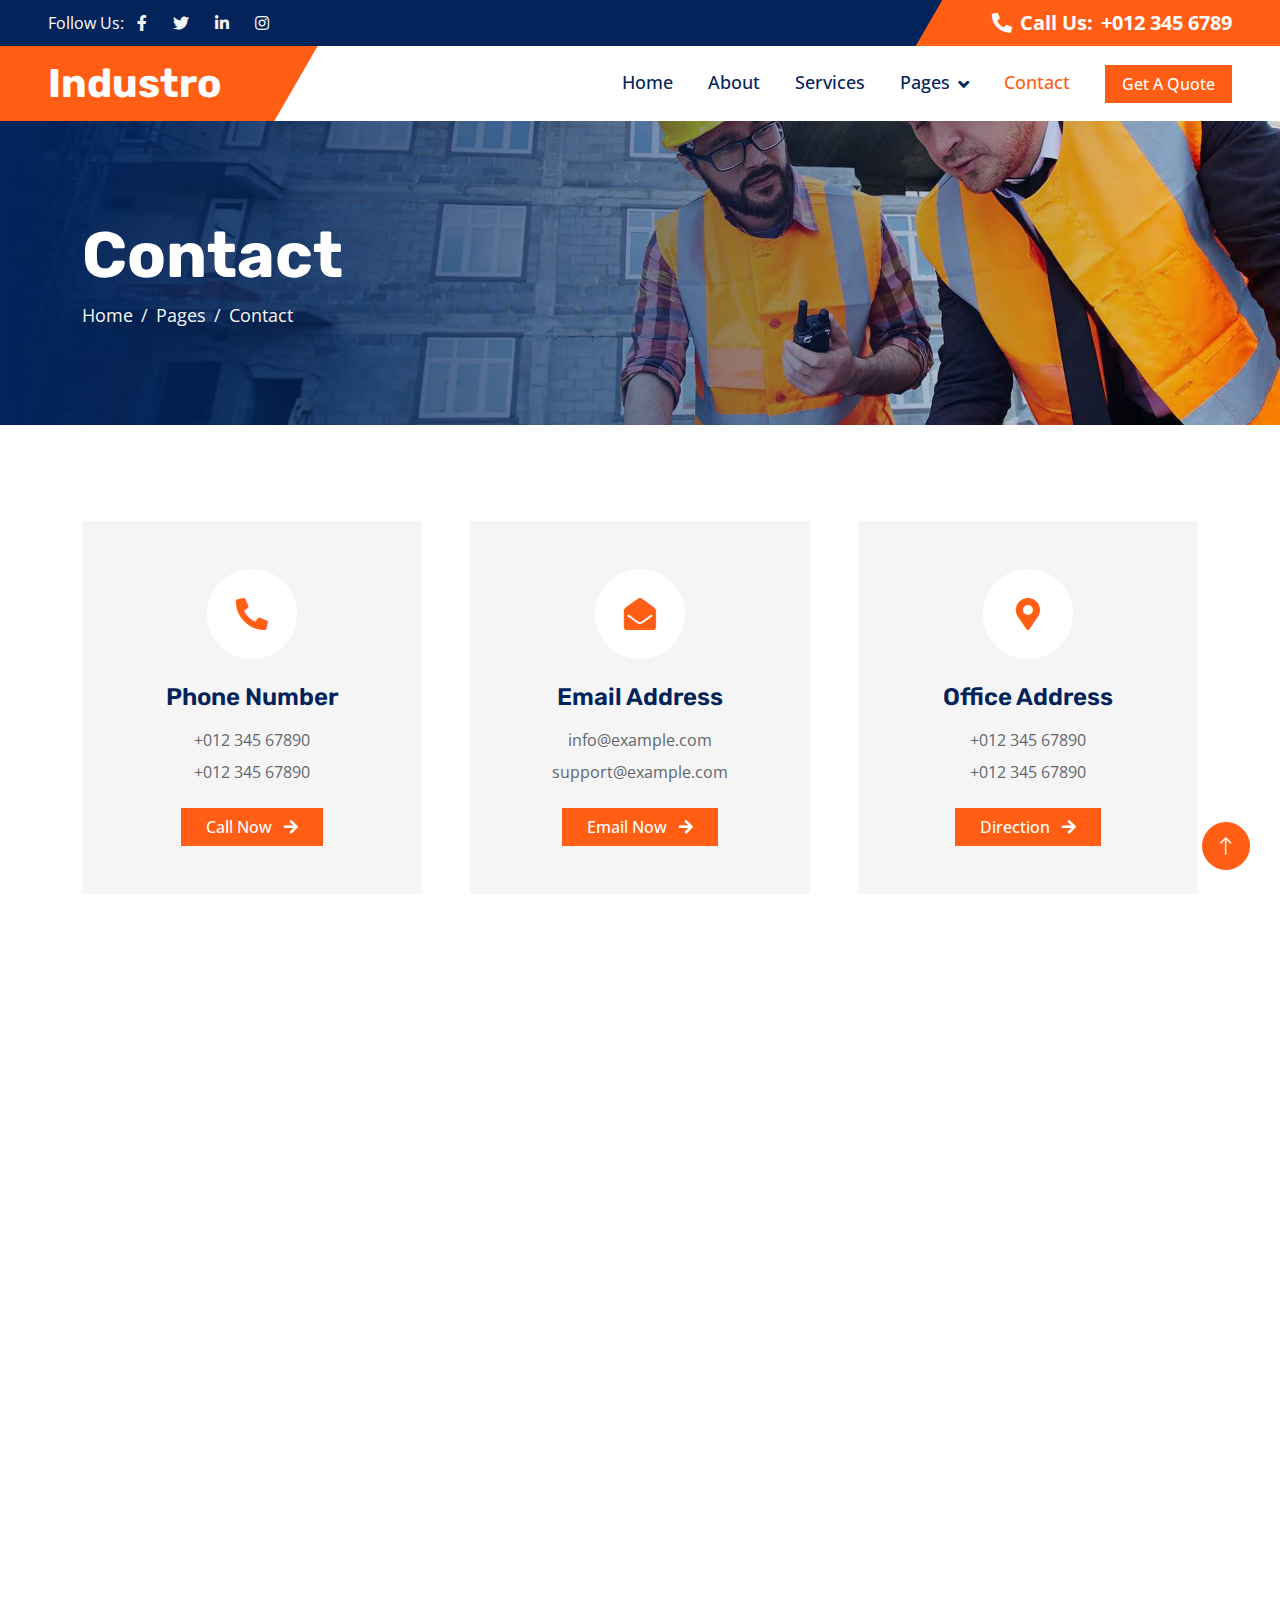
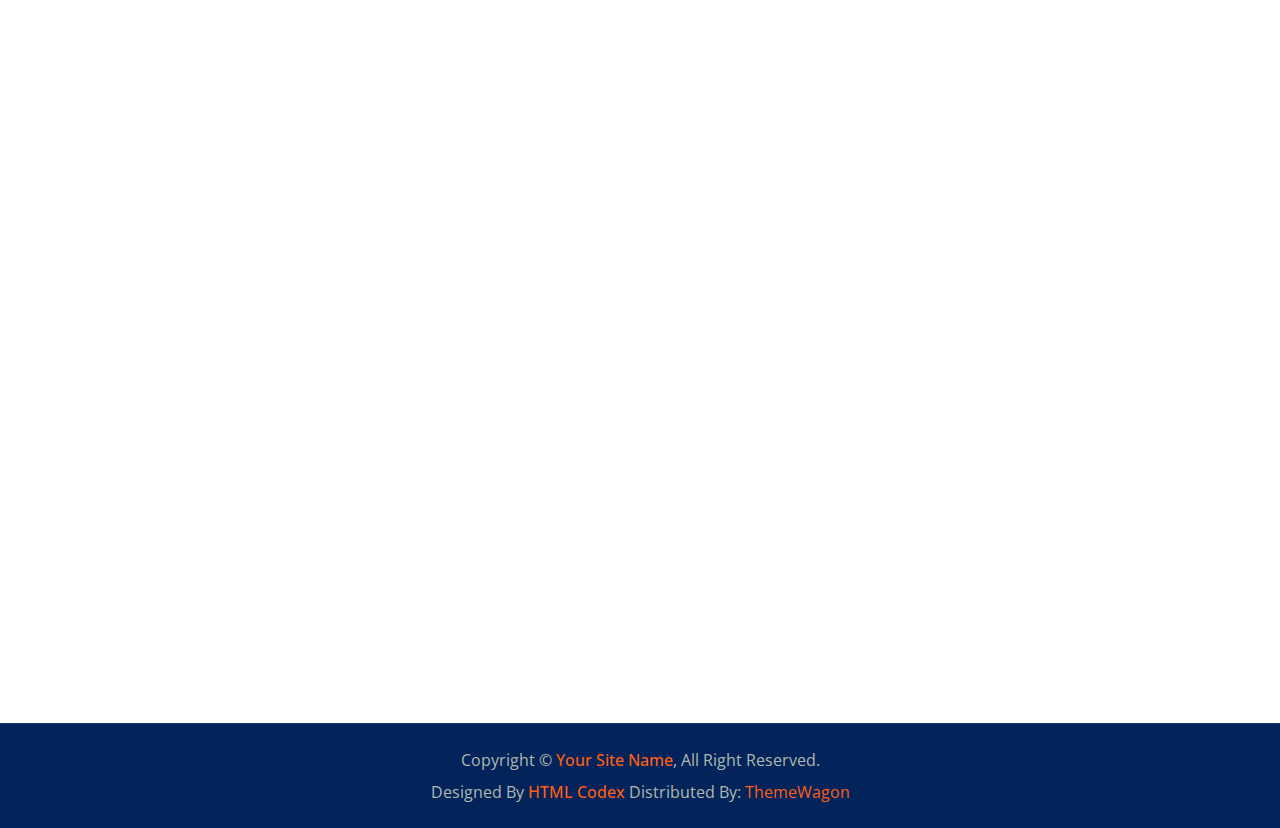
<file: contact.html>
<!DOCTYPE html>
<html lang="en">

<head>
    <meta charset="utf-8">
    <title>Industro - Industrial HTML Template</title>
    <meta content="width=device-width, initial-scale=1.0" name="viewport">
    <meta content="" name="keywords">
    <meta content="" name="description">

    <!-- Favicon -->
    <link href="img/favicon.ico" rel="icon">

    <!-- Google Web Fonts -->
    <link rel="preconnect" href="https://fonts.googleapis.com">
    <link rel="preconnect" href="https://fonts.gstatic.com" crossorigin>
    <link
        href="https://fonts.googleapis.com/css2?family=Open+Sans:wght@400;500;600&family=Rubik:wght@500;600;700&display=swap"
        rel="stylesheet">

    <!-- Icon Font Stylesheet -->
    <link href="https://cdnjs.cloudflare.com/ajax/libs/font-awesome/5.10.0/css/all.min.css" rel="stylesheet">
    <link href="https://cdn.jsdelivr.net/npm/bootstrap-icons@1.4.1/font/bootstrap-icons.css" rel="stylesheet">

    <!-- Libraries Stylesheet -->
    <link href="lib/animate/animate.min.css" rel="stylesheet">
    <link href="lib/owlcarousel/assets/owl.carousel.min.css" rel="stylesheet">

    <!-- Customized Bootstrap Stylesheet -->
    <link href="css/bootstrap.min.css" rel="stylesheet">

    <!-- Template Stylesheet -->
    <link href="css/style.css" rel="stylesheet">
</head>

<body>
    <!-- Spinner Start -->
    <div id="spinner"
        class="show bg-white position-fixed translate-middle w-100 vh-100 top-50 start-50 d-flex align-items-center justify-content-center">
        <div class="spinner-border text-primary" role="status" style="width: 3rem; height: 3rem;"></div>
    </div>
    <!-- Spinner End -->


    <!-- Topbar Start -->
    <div class="container-fluid bg-dark px-0">
        <div class="row g-0 d-none d-lg-flex">
            <div class="col-lg-6 ps-5 text-start">
                <div class="h-100 d-inline-flex align-items-center text-white">
                    <span>Follow Us:</span>
                    <a class="btn btn-link text-light" href=""><i class="fab fa-facebook-f"></i></a>
                    <a class="btn btn-link text-light" href=""><i class="fab fa-twitter"></i></a>
                    <a class="btn btn-link text-light" href=""><i class="fab fa-linkedin-in"></i></a>
                    <a class="btn btn-link text-light" href=""><i class="fab fa-instagram"></i></a>
                </div>
            </div>
            <div class="col-lg-6 text-end">
                <div class="h-100 topbar-right d-inline-flex align-items-center text-white py-2 px-5">
                    <span class="fs-5 fw-bold me-2"><i class="fa fa-phone-alt me-2"></i>Call Us:</span>
                    <span class="fs-5 fw-bold">+012 345 6789</span>
                </div>
            </div>
        </div>
    </div>
    <!-- Topbar End -->


    <!-- Navbar Start -->
    <nav class="navbar navbar-expand-lg bg-white navbar-light sticky-top py-0 pe-5">
        <a href="index.html" class="navbar-brand ps-5 me-0">
            <h1 class="text-white m-0">Industro</h1>
        </a>
        <button type="button" class="navbar-toggler me-0" data-bs-toggle="collapse" data-bs-target="#navbarCollapse">
            <span class="navbar-toggler-icon"></span>
        </button>
        <div class="collapse navbar-collapse" id="navbarCollapse">
            <div class="navbar-nav ms-auto p-4 p-lg-0">
                <a href="index.html" class="nav-item nav-link">Home</a>
                <a href="about.html" class="nav-item nav-link">About</a>
                <a href="service.html" class="nav-item nav-link">Services</a>
                <div class="nav-item dropdown">
                    <a href="#" class="nav-link dropdown-toggle" data-bs-toggle="dropdown">Pages</a>
                    <div class="dropdown-menu bg-light m-0">
                        <a href="project.html" class="dropdown-item">Projects</a>
                        <a href="feature.html" class="dropdown-item">Features</a>
                        <a href="team.html" class="dropdown-item">Our Team</a>
                        <a href="testimonial.html" class="dropdown-item">Testimonial</a>
                        <a href="404.html" class="dropdown-item">404 Page</a>
                    </div>
                </div>
                <a href="contact.html" class="nav-item nav-link active">Contact</a>
            </div>
            <a href="" class="btn btn-primary px-3 d-none d-lg-block">Get A Quote</a>
        </div>
    </nav>
    <!-- Navbar End -->


    <!-- Page Header Start -->
    <div class="container-fluid page-header py-5 mb-5 wow fadeIn" data-wow-delay="0.1s">
        <div class="container py-5">
            <h1 class="display-3 text-white animated slideInRight">Contact</h1>
            <nav aria-label="breadcrumb">
                <ol class="breadcrumb animated slideInRight mb-0">
                    <li class="breadcrumb-item"><a href="#">Home</a></li>
                    <li class="breadcrumb-item"><a href="#">Pages</a></li>
                    <li class="breadcrumb-item active" aria-current="page">Contact</li>
                </ol>
            </nav>
        </div>
    </div>
    <!-- Page Header End -->


    <!-- Contact Start -->
    <div class="container-xxl py-5">
        <div class="container">
            <div class="row g-5 justify-content-center mb-5">
                <div class="col-lg-4 col-md-6 wow fadeInUp" data-wow-delay="0.1s">
                    <div class="bg-light text-center h-100 p-5">
                        <div class="btn-square bg-white rounded-circle mx-auto mb-4" style="width: 90px; height: 90px;">
                            <i class="fa fa-phone-alt fa-2x text-primary"></i>
                        </div>
                        <h4 class="mb-3">Phone Number</h4>
                        <p class="mb-2">+012 345 67890</p>
                        <p class="mb-4">+012 345 67890</p>
                        <a class="btn btn-primary px-4" href="tel:+0123456789">Call Now <i
                                class="fa fa-arrow-right ms-2"></i></a>
                    </div>
                </div>
                <div class="col-lg-4 col-md-6 wow fadeInUp" data-wow-delay="0.3s">
                    <div class="bg-light text-center h-100 p-5">
                        <div class="btn-square bg-white rounded-circle mx-auto mb-4" style="width: 90px; height: 90px;">
                            <i class="fa fa-envelope-open fa-2x text-primary"></i>
                        </div>
                        <h4 class="mb-3">Email Address</h4>
                        <p class="mb-2">info@example.com</p>
                        <p class="mb-4">support@example.com</p>
                        <a class="btn btn-primary px-4" href="mailto:info@example.com">Email Now <i
                                class="fa fa-arrow-right ms-2"></i></a>
                    </div>
                </div>
                <div class="col-lg-4 col-md-6 wow fadeInUp" data-wow-delay="0.5s">
                    <div class="bg-light text-center h-100 p-5">
                        <div class="btn-square bg-white rounded-circle mx-auto mb-4" style="width: 90px; height: 90px;">
                            <i class="fa fa-map-marker-alt fa-2x text-primary"></i>
                        </div>
                        <h4 class="mb-3">Office Address</h4>
                        <p class="mb-2">+012 345 67890</p>
                        <p class="mb-4">+012 345 67890</p>
                        <a class="btn btn-primary px-4" href="https://goo.gl/maps/FsznshxgnULBGgkN9"
                            target="blank">Direction <i class="fa fa-arrow-right ms-2"></i></a>
                    </div>
                </div>
            </div>
            <div class="row mb-5">
                <div class="col-12 wow fadeInUp" data-wow-delay="0.1s">
                    <iframe class="w-100"
                        src="https://www.google.com/maps/embed?pb=!1m18!1m12!1m3!1d3001156.4288297426!2d-78.01371936852176!3d42.72876761954724!2m3!1f0!2f0!3f0!3m2!1i1024!2i768!4f13.1!3m3!1m2!1s0x4ccc4bf0f123a5a9%3A0xddcfc6c1de189567!2sNew%20York%2C%20USA!5e0!3m2!1sen!2sbd!4v1603794290143!5m2!1sen!2sbd"
                        frameborder="0" style="min-height: 450px; border:0;" allowfullscreen="" aria-hidden="false"
                        tabindex="0"></iframe>
                </div>
            </div>
            <div class="row g-5">
                <div class="col-lg-6 wow fadeInUp" data-wow-delay="0.1s">
                    <p class="fw-medium text-uppercase text-primary mb-2">Contact Us</p>
                    <h1 class="display-5 mb-4">If You Have Any Queries, Please Feel Free To Contact Us</h1>
                    <p class="mb-4">The contact form is currently inactive. Get a functional and working contact form
                        with Ajax & PHP in a few minutes. Just copy and paste the files, add a little code and you're
                        done. <a href="https://htmlcodex.com/contact-form">Download Now</a>.</p>
                    <div class="row g-4">
                        <div class="col-6">
                            <div class="d-flex">
                                <div class="flex-shrink-0 btn-square bg-primary rounded-circle">
                                    <i class="fa fa-phone-alt text-white"></i>
                                </div>
                                <div class="ms-3">
                                    <h6>Call Us</h6>
                                    <span>+012 345 67890</span>
                                </div>
                            </div>
                        </div>
                        <div class="col-6">
                            <div class="d-flex">
                                <div class="flex-shrink-0 btn-square bg-primary rounded-circle">
                                    <i class="fa fa-envelope text-white"></i>
                                </div>
                                <div class="ms-3">
                                    <h6>Mail Us</h6>
                                    <span>info@example.com</span>
                                </div>
                            </div>
                        </div>
                    </div>
                </div>
                <div class="col-lg-6 wow fadeInUp" data-wow-delay="0.5s">
                    <form>
                        <div class="row g-3">
                            <div class="col-md-6">
                                <div class="form-floating">
                                    <input type="text" class="form-control" id="name" placeholder="Your Name">
                                    <label for="name">Your Name</label>
                                </div>
                            </div>
                            <div class="col-md-6">
                                <div class="form-floating">
                                    <input type="email" class="form-control" id="email" placeholder="Your Email">
                                    <label for="email">Your Email</label>
                                </div>
                            </div>
                            <div class="col-12">
                                <div class="form-floating">
                                    <input type="text" class="form-control" id="subject" placeholder="Subject">
                                    <label for="subject">Subject</label>
                                </div>
                            </div>
                            <div class="col-12">
                                <div class="form-floating">
                                    <textarea class="form-control" placeholder="Leave a message here" id="message"
                                        style="height: 150px"></textarea>
                                    <label for="message">Message</label>
                                </div>
                            </div>
                            <div class="col-12">
                                <button class="btn btn-primary py-3 px-5" type="submit">Send Message</button>
                            </div>
                        </div>
                    </form>
                </div>
            </div>
        </div>
    </div>
    <!-- Contact End -->


    <!-- Footer Start -->
    <div class="container-fluid bg-dark footer mt-5 py-5 wow fadeIn" data-wow-delay="0.1s">
        <div class="container py-5">
            <div class="row g-5">
                <div class="col-lg-3 col-md-6">
                    <h5 class="text-white mb-4">Our Office</h5>
                    <p class="mb-2"><i class="fa fa-map-marker-alt me-3"></i>123 Street, New York, USA</p>
                    <p class="mb-2"><i class="fa fa-phone-alt me-3"></i>+012 345 67890</p>
                    <p class="mb-2"><i class="fa fa-envelope me-3"></i>info@example.com</p>
                    <div class="d-flex pt-3">
                        <a class="btn btn-square btn-primary rounded-circle me-2" href=""><i
                                class="fab fa-twitter"></i></a>
                        <a class="btn btn-square btn-primary rounded-circle me-2" href=""><i
                                class="fab fa-facebook-f"></i></a>
                        <a class="btn btn-square btn-primary rounded-circle me-2" href=""><i
                                class="fab fa-youtube"></i></a>
                        <a class="btn btn-square btn-primary rounded-circle me-2" href=""><i
                                class="fab fa-linkedin-in"></i></a>
                    </div>
                </div>
                <div class="col-lg-3 col-md-6">
                    <h5 class="text-white mb-4">Quick Links</h5>
                    <a class="btn btn-link" href="">About Us</a>
                    <a class="btn btn-link" href="">Contact Us</a>
                    <a class="btn btn-link" href="">Our Services</a>
                    <a class="btn btn-link" href="">Terms & Condition</a>
                    <a class="btn btn-link" href="">Support</a>
                </div>
                <div class="col-lg-3 col-md-6">
                    <h5 class="text-white mb-4">Business Hours</h5>
                    <p class="mb-1">Monday - Friday</p>
                    <h6 class="text-light">09:00 am - 07:00 pm</h6>
                    <p class="mb-1">Saturday</p>
                    <h6 class="text-light">09:00 am - 12:00 pm</h6>
                    <p class="mb-1">Sunday</p>
                    <h6 class="text-light">Closed</h6>
                </div>
                <div class="col-lg-3 col-md-6">
                    <h5 class="text-white mb-4">Newsletter</h5>
                    <p>Dolor amet sit justo amet elitr clita ipsum elitr est.</p>
                    <div class="position-relative w-100">
                        <input class="form-control bg-transparent w-100 py-3 ps-4 pe-5" type="text"
                            placeholder="Your email">
                        <button type="button"
                            class="btn btn-primary py-2 position-absolute top-0 end-0 mt-2 me-2">SignUp</button>
                    </div>
                </div>
            </div>
        </div>
    </div>
    <!-- Footer End -->


    <!-- Copyright Start -->
    <div class="container-fluid copyright bg-dark py-4">
        <div class="container text-center">
            <p class="mb-2">Copyright &copy; <a class="fw-semi-bold" href="#">Your Site Name</a>, All Right Reserved.
            </p>
            <!--/*** This template is free as long as you keep the footer author’s credit link/attribution link/backlink. If you'd like to use the template without the footer author’s credit link/attribution link/backlink, you can purchase the Credit Removal License from "https://htmlcodex.com/credit-removal". Thank you for your support. ***/-->
            <p class="mb-0">Designed By <a class="fw-semi-bold" href="https://htmlcodex.com">HTML Codex</a> Distributed
                By: <a href="https://themewagon.com">ThemeWagon</a> </p>
        </div>
    </div>
    <!-- Copyright End -->


    <!-- Back to Top -->
    <a href="#" class="btn btn-lg btn-primary btn-lg-square rounded-circle back-to-top"><i
            class="bi bi-arrow-up"></i></a>


    <!-- JavaScript Libraries -->
    <script src="https://code.jquery.com/jquery-3.4.1.min.js"></script>
    <script src="https://cdn.jsdelivr.net/npm/bootstrap@5.0.0/dist/js/bootstrap.bundle.min.js"></script>
    <script src="lib/wow/wow.min.js"></script>
    <script src="lib/easing/easing.min.js"></script>
    <script src="lib/waypoints/waypoints.min.js"></script>
    <script src="lib/owlcarousel/owl.carousel.min.js"></script>
    <script src="lib/counterup/counterup.min.js"></script>

    <!-- Template Javascript -->
    <script src="js/main.js"></script>
</body>

</html>
</file>
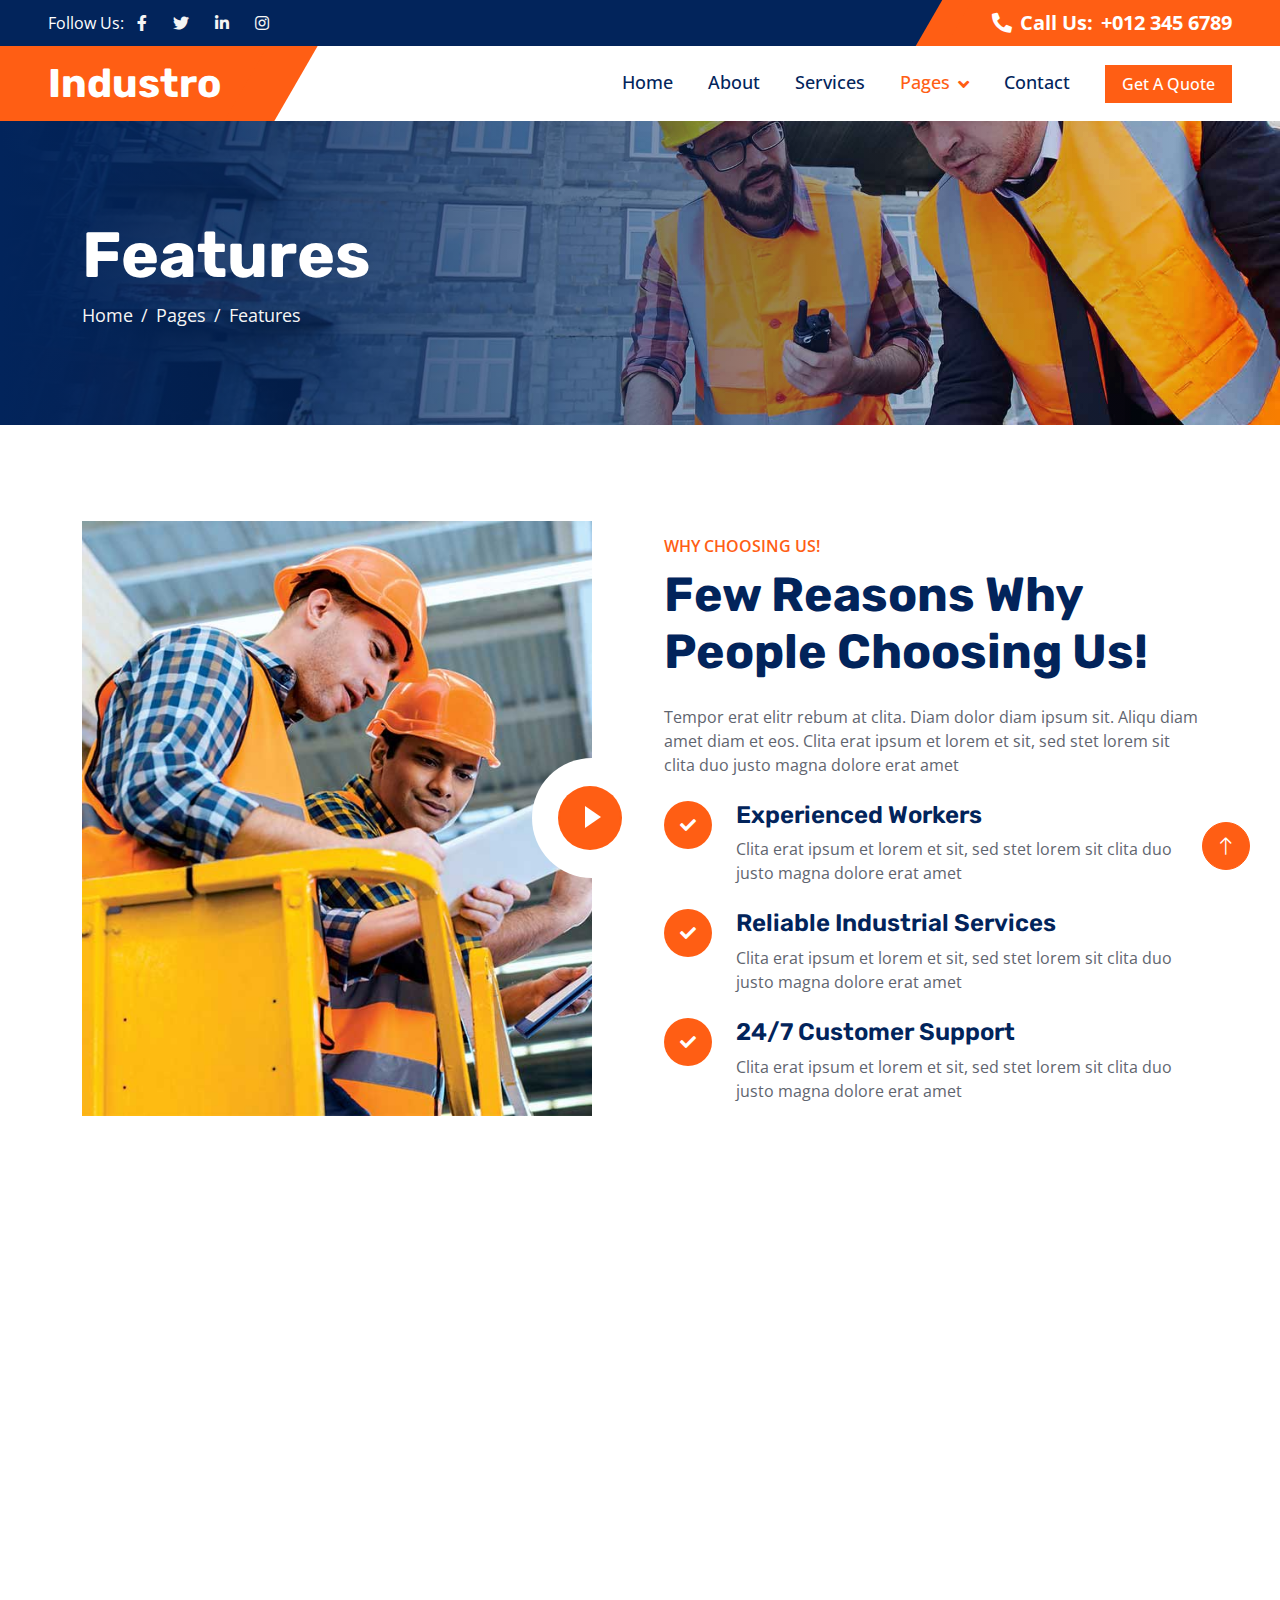
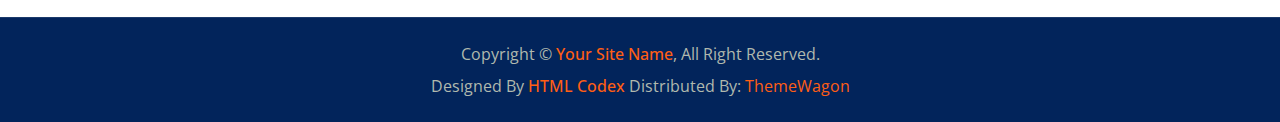
<file: feature.html>
<!DOCTYPE html>
<html lang="en">

<head>
    <meta charset="utf-8">
    <title>Industro - Industrial HTML Template</title>
    <meta content="width=device-width, initial-scale=1.0" name="viewport">
    <meta content="" name="keywords">
    <meta content="" name="description">

    <!-- Favicon -->
    <link href="img/favicon.ico" rel="icon">

    <!-- Google Web Fonts -->
    <link rel="preconnect" href="https://fonts.googleapis.com">
    <link rel="preconnect" href="https://fonts.gstatic.com" crossorigin>
    <link
        href="https://fonts.googleapis.com/css2?family=Open+Sans:wght@400;500;600&family=Rubik:wght@500;600;700&display=swap"
        rel="stylesheet">

    <!-- Icon Font Stylesheet -->
    <link href="https://cdnjs.cloudflare.com/ajax/libs/font-awesome/5.10.0/css/all.min.css" rel="stylesheet">
    <link href="https://cdn.jsdelivr.net/npm/bootstrap-icons@1.4.1/font/bootstrap-icons.css" rel="stylesheet">

    <!-- Libraries Stylesheet -->
    <link href="lib/animate/animate.min.css" rel="stylesheet">
    <link href="lib/owlcarousel/assets/owl.carousel.min.css" rel="stylesheet">

    <!-- Customized Bootstrap Stylesheet -->
    <link href="css/bootstrap.min.css" rel="stylesheet">

    <!-- Template Stylesheet -->
    <link href="css/style.css" rel="stylesheet">
</head>

<body>
    <!-- Spinner Start -->
    <div id="spinner"
        class="show bg-white position-fixed translate-middle w-100 vh-100 top-50 start-50 d-flex align-items-center justify-content-center">
        <div class="spinner-border text-primary" role="status" style="width: 3rem; height: 3rem;"></div>
    </div>
    <!-- Spinner End -->


    <!-- Topbar Start -->
    <div class="container-fluid bg-dark px-0">
        <div class="row g-0 d-none d-lg-flex">
            <div class="col-lg-6 ps-5 text-start">
                <div class="h-100 d-inline-flex align-items-center text-white">
                    <span>Follow Us:</span>
                    <a class="btn btn-link text-light" href=""><i class="fab fa-facebook-f"></i></a>
                    <a class="btn btn-link text-light" href=""><i class="fab fa-twitter"></i></a>
                    <a class="btn btn-link text-light" href=""><i class="fab fa-linkedin-in"></i></a>
                    <a class="btn btn-link text-light" href=""><i class="fab fa-instagram"></i></a>
                </div>
            </div>
            <div class="col-lg-6 text-end">
                <div class="h-100 topbar-right d-inline-flex align-items-center text-white py-2 px-5">
                    <span class="fs-5 fw-bold me-2"><i class="fa fa-phone-alt me-2"></i>Call Us:</span>
                    <span class="fs-5 fw-bold">+012 345 6789</span>
                </div>
            </div>
        </div>
    </div>
    <!-- Topbar End -->


    <!-- Navbar Start -->
    <nav class="navbar navbar-expand-lg bg-white navbar-light sticky-top py-0 pe-5">
        <a href="index.html" class="navbar-brand ps-5 me-0">
            <h1 class="text-white m-0">Industro</h1>
        </a>
        <button type="button" class="navbar-toggler me-0" data-bs-toggle="collapse" data-bs-target="#navbarCollapse">
            <span class="navbar-toggler-icon"></span>
        </button>
        <div class="collapse navbar-collapse" id="navbarCollapse">
            <div class="navbar-nav ms-auto p-4 p-lg-0">
                <a href="index.html" class="nav-item nav-link">Home</a>
                <a href="about.html" class="nav-item nav-link">About</a>
                <a href="service.html" class="nav-item nav-link">Services</a>
                <div class="nav-item dropdown">
                    <a href="#" class="nav-link dropdown-toggle active" data-bs-toggle="dropdown">Pages</a>
                    <div class="dropdown-menu bg-light m-0">
                        <a href="project.html" class="dropdown-item">Projects</a>
                        <a href="feature.html" class="dropdown-item active">Features</a>
                        <a href="team.html" class="dropdown-item">Our Team</a>
                        <a href="testimonial.html" class="dropdown-item">Testimonial</a>
                        <a href="404.html" class="dropdown-item">404 Page</a>
                    </div>
                </div>
                <a href="contact.html" class="nav-item nav-link">Contact</a>
            </div>
            <a href="" class="btn btn-primary px-3 d-none d-lg-block">Get A Quote</a>
        </div>
    </nav>
    <!-- Navbar End -->


    <!-- Page Header Start -->
    <div class="container-fluid page-header py-5 mb-5 wow fadeIn" data-wow-delay="0.1s">
        <div class="container py-5">
            <h1 class="display-3 text-white animated slideInRight">Features</h1>
            <nav aria-label="breadcrumb">
                <ol class="breadcrumb animated slideInRight mb-0">
                    <li class="breadcrumb-item"><a href="#">Home</a></li>
                    <li class="breadcrumb-item"><a href="#">Pages</a></li>
                    <li class="breadcrumb-item active" aria-current="page">Features</li>
                </ol>
            </nav>
        </div>
    </div>
    <!-- Page Header End -->


    <!-- Features Start -->
    <div class="container-xxl py-5">
        <div class="container">
            <div class="row g-5 align-items-center">
                <div class="col-lg-6 wow fadeInUp" data-wow-delay="0.1s">
                    <div class="position-relative me-lg-4">
                        <img class="img-fluid w-100" src="img/feature.jpg" alt="">
                        <span
                            class="position-absolute top-50 start-100 translate-middle bg-white rounded-circle d-none d-lg-block"
                            style="width: 120px; height: 120px;"></span>
                        <button type="button" class="btn-play" data-bs-toggle="modal"
                            data-src="https://www.youtube.com/embed/DWRcNpR6Kdc" data-bs-target="#videoModal">
                            <span></span>
                        </button>
                    </div>
                </div>
                <div class="col-lg-6 wow fadeInUp" data-wow-delay="0.5s">
                    <p class="fw-medium text-uppercase text-primary mb-2">Why Choosing Us!</p>
                    <h1 class="display-5 mb-4">Few Reasons Why People Choosing Us!</h1>
                    <p class="mb-4">Tempor erat elitr rebum at clita. Diam dolor diam ipsum sit. Aliqu diam amet diam et
                        eos. Clita erat ipsum et lorem et sit, sed stet lorem sit clita duo justo magna dolore erat amet
                    </p>
                    <div class="row gy-4">
                        <div class="col-12">
                            <div class="d-flex">
                                <div class="flex-shrink-0 btn-lg-square rounded-circle bg-primary">
                                    <i class="fa fa-check text-white"></i>
                                </div>
                                <div class="ms-4">
                                    <h4>Experienced Workers</h4>
                                    <span>Clita erat ipsum et lorem et sit, sed stet lorem sit clita duo justo magna
                                        dolore erat amet</span>
                                </div>
                            </div>
                        </div>
                        <div class="col-12">
                            <div class="d-flex">
                                <div class="flex-shrink-0 btn-lg-square rounded-circle bg-primary">
                                    <i class="fa fa-check text-white"></i>
                                </div>
                                <div class="ms-4">
                                    <h4>Reliable Industrial Services</h4>
                                    <span>Clita erat ipsum et lorem et sit, sed stet lorem sit clita duo justo magna
                                        dolore erat amet</span>
                                </div>
                            </div>
                        </div>
                        <div class="col-12">
                            <div class="d-flex">
                                <div class="flex-shrink-0 btn-lg-square rounded-circle bg-primary">
                                    <i class="fa fa-check text-white"></i>
                                </div>
                                <div class="ms-4">
                                    <h4>24/7 Customer Support</h4>
                                    <span>Clita erat ipsum et lorem et sit, sed stet lorem sit clita duo justo magna
                                        dolore erat amet</span>
                                </div>
                            </div>
                        </div>
                    </div>
                </div>
            </div>
        </div>
    </div>
    <!-- Features End -->


    <!-- Video Modal Start -->
    <div class="modal modal-video fade" id="videoModal" tabindex="-1" aria-labelledby="exampleModalLabel"
        aria-hidden="true">
        <div class="modal-dialog">
            <div class="modal-content rounded-0">
                <div class="modal-header">
                    <h3 class="modal-title" id="exampleModalLabel">Youtube Video</h3>
                    <button type="button" class="btn-close" data-bs-dismiss="modal" aria-label="Close"></button>
                </div>
                <div class="modal-body">
                    <!-- 16:9 aspect ratio -->
                    <div class="ratio ratio-16x9">
                        <iframe class="embed-responsive-item" src="" id="video" allowfullscreen
                            allowscriptaccess="always" allow="autoplay"></iframe>
                    </div>
                </div>
            </div>
        </div>
    </div>
    <!-- Video Modal End -->


    <!-- Footer Start -->
    <div class="container-fluid bg-dark footer mt-5 py-5 wow fadeIn" data-wow-delay="0.1s">
        <div class="container py-5">
            <div class="row g-5">
                <div class="col-lg-3 col-md-6">
                    <h5 class="text-white mb-4">Our Office</h5>
                    <p class="mb-2"><i class="fa fa-map-marker-alt me-3"></i>123 Street, New York, USA</p>
                    <p class="mb-2"><i class="fa fa-phone-alt me-3"></i>+012 345 67890</p>
                    <p class="mb-2"><i class="fa fa-envelope me-3"></i>info@example.com</p>
                    <div class="d-flex pt-3">
                        <a class="btn btn-square btn-primary rounded-circle me-2" href=""><i
                                class="fab fa-twitter"></i></a>
                        <a class="btn btn-square btn-primary rounded-circle me-2" href=""><i
                                class="fab fa-facebook-f"></i></a>
                        <a class="btn btn-square btn-primary rounded-circle me-2" href=""><i
                                class="fab fa-youtube"></i></a>
                        <a class="btn btn-square btn-primary rounded-circle me-2" href=""><i
                                class="fab fa-linkedin-in"></i></a>
                    </div>
                </div>
                <div class="col-lg-3 col-md-6">
                    <h5 class="text-white mb-4">Quick Links</h5>
                    <a class="btn btn-link" href="">About Us</a>
                    <a class="btn btn-link" href="">Contact Us</a>
                    <a class="btn btn-link" href="">Our Services</a>
                    <a class="btn btn-link" href="">Terms & Condition</a>
                    <a class="btn btn-link" href="">Support</a>
                </div>
                <div class="col-lg-3 col-md-6">
                    <h5 class="text-white mb-4">Business Hours</h5>
                    <p class="mb-1">Monday - Friday</p>
                    <h6 class="text-light">09:00 am - 07:00 pm</h6>
                    <p class="mb-1">Saturday</p>
                    <h6 class="text-light">09:00 am - 12:00 pm</h6>
                    <p class="mb-1">Sunday</p>
                    <h6 class="text-light">Closed</h6>
                </div>
                <div class="col-lg-3 col-md-6">
                    <h5 class="text-white mb-4">Newsletter</h5>
                    <p>Dolor amet sit justo amet elitr clita ipsum elitr est.</p>
                    <div class="position-relative w-100">
                        <input class="form-control bg-transparent w-100 py-3 ps-4 pe-5" type="text"
                            placeholder="Your email">
                        <button type="button"
                            class="btn btn-primary py-2 position-absolute top-0 end-0 mt-2 me-2">SignUp</button>
                    </div>
                </div>
            </div>
        </div>
    </div>
    <!-- Footer End -->


    <!-- Copyright Start -->
    <div class="container-fluid copyright bg-dark py-4">
        <div class="container text-center">
            <p class="mb-2">Copyright &copy; <a class="fw-semi-bold" href="#">Your Site Name</a>, All Right Reserved.
            </p>
            <!--/*** This template is free as long as you keep the footer author’s credit link/attribution link/backlink. If you'd like to use the template without the footer author’s credit link/attribution link/backlink, you can purchase the Credit Removal License from "https://htmlcodex.com/credit-removal". Thank you for your support. ***/-->
            <p class="mb-0">Designed By <a class="fw-semi-bold" href="https://htmlcodex.com">HTML Codex</a> Distributed
                By: <a href="https://themewagon.com">ThemeWagon</a> </p>
        </div>
    </div>
    <!-- Copyright End -->


    <!-- Back to Top -->
    <a href="#" class="btn btn-lg btn-primary btn-lg-square rounded-circle back-to-top"><i
            class="bi bi-arrow-up"></i></a>


    <!-- JavaScript Libraries -->
    <script src="https://code.jquery.com/jquery-3.4.1.min.js"></script>
    <script src="https://cdn.jsdelivr.net/npm/bootstrap@5.0.0/dist/js/bootstrap.bundle.min.js"></script>
    <script src="lib/wow/wow.min.js"></script>
    <script src="lib/easing/easing.min.js"></script>
    <script src="lib/waypoints/waypoints.min.js"></script>
    <script src="lib/owlcarousel/owl.carousel.min.js"></script>
    <script src="lib/counterup/counterup.min.js"></script>

    <!-- Template Javascript -->
    <script src="js/main.js"></script>
</body>

</html>
</file>
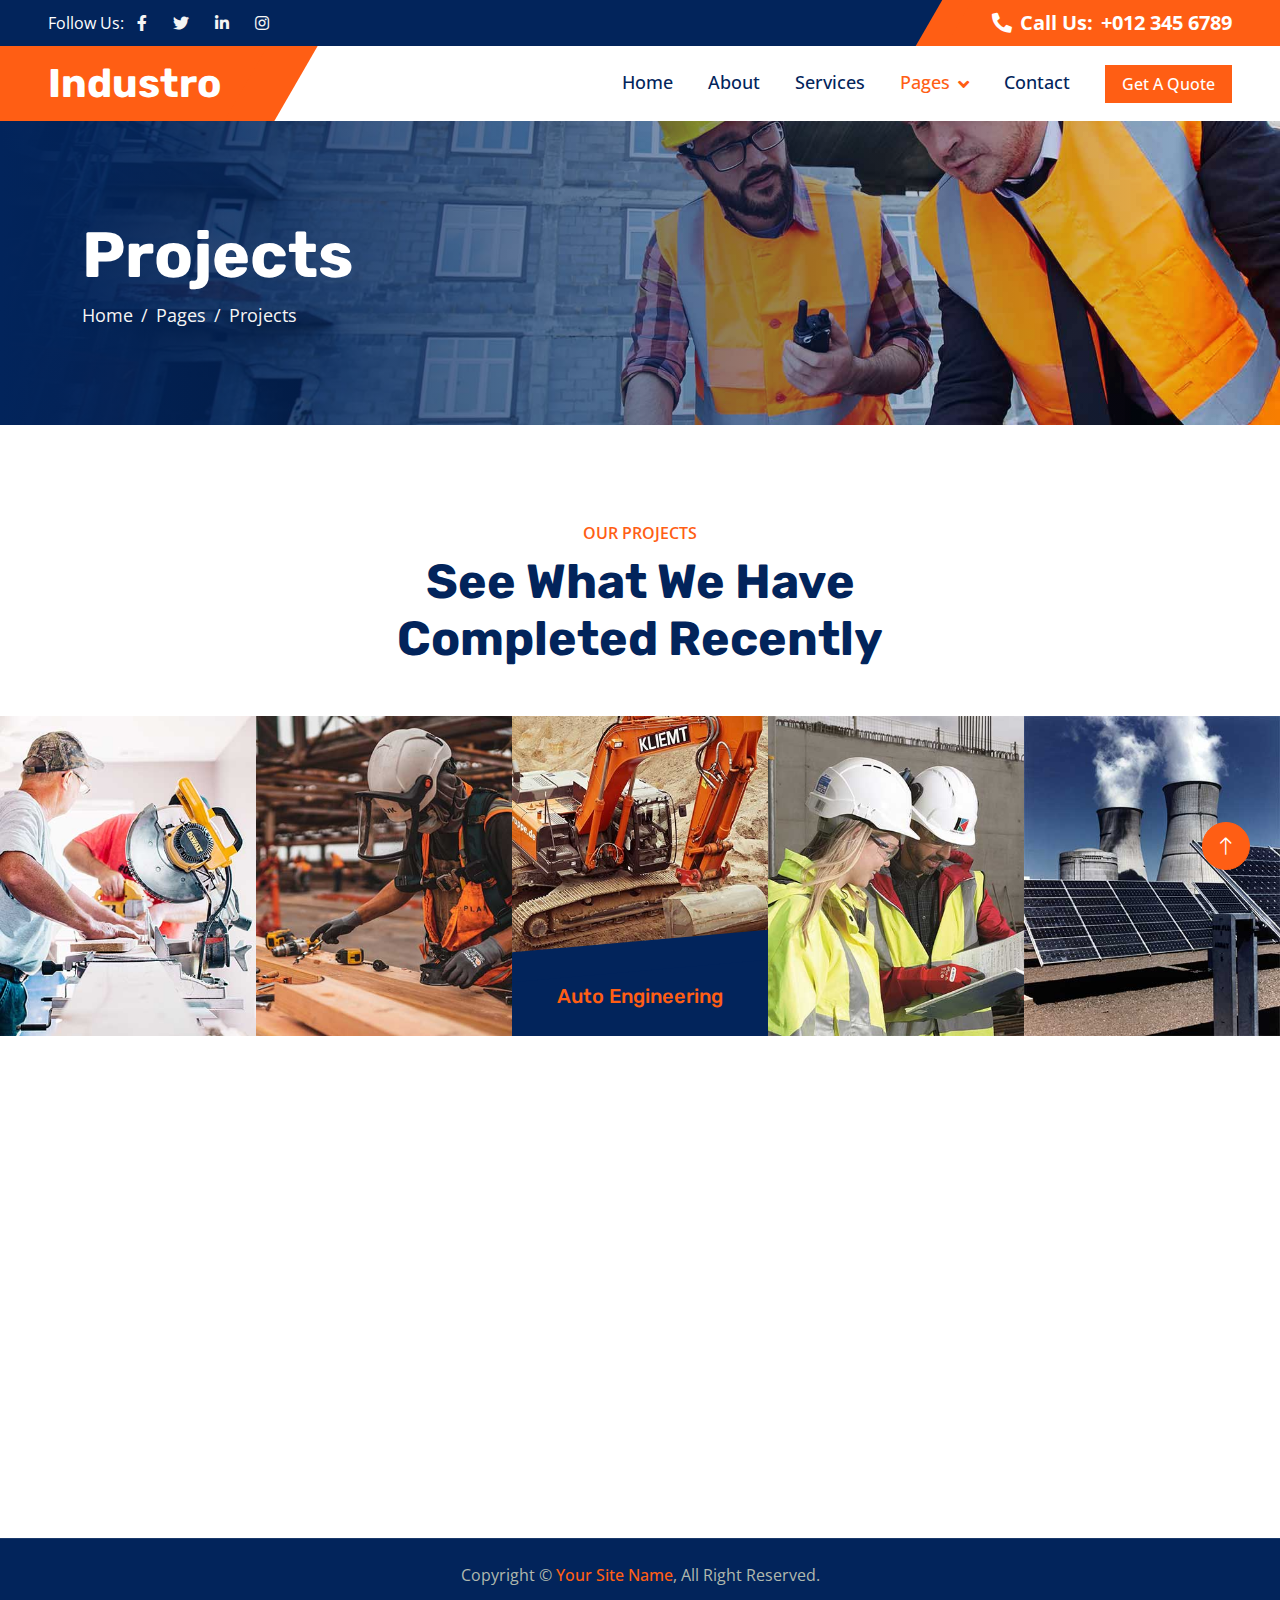
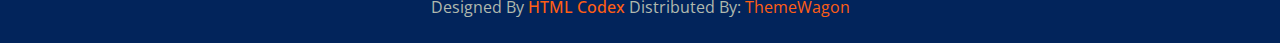
<file: project.html>
<!DOCTYPE html>
<html lang="en">

<head>
    <meta charset="utf-8">
    <title>Industro - Industrial HTML Template</title>
    <meta content="width=device-width, initial-scale=1.0" name="viewport">
    <meta content="" name="keywords">
    <meta content="" name="description">

    <!-- Favicon -->
    <link href="img/favicon.ico" rel="icon">

    <!-- Google Web Fonts -->
    <link rel="preconnect" href="https://fonts.googleapis.com">
    <link rel="preconnect" href="https://fonts.gstatic.com" crossorigin>
    <link
        href="https://fonts.googleapis.com/css2?family=Open+Sans:wght@400;500;600&family=Rubik:wght@500;600;700&display=swap"
        rel="stylesheet">

    <!-- Icon Font Stylesheet -->
    <link href="https://cdnjs.cloudflare.com/ajax/libs/font-awesome/5.10.0/css/all.min.css" rel="stylesheet">
    <link href="https://cdn.jsdelivr.net/npm/bootstrap-icons@1.4.1/font/bootstrap-icons.css" rel="stylesheet">

    <!-- Libraries Stylesheet -->
    <link href="lib/animate/animate.min.css" rel="stylesheet">
    <link href="lib/owlcarousel/assets/owl.carousel.min.css" rel="stylesheet">

    <!-- Customized Bootstrap Stylesheet -->
    <link href="css/bootstrap.min.css" rel="stylesheet">

    <!-- Template Stylesheet -->
    <link href="css/style.css" rel="stylesheet">
</head>

<body>
    <!-- Spinner Start -->
    <div id="spinner"
        class="show bg-white position-fixed translate-middle w-100 vh-100 top-50 start-50 d-flex align-items-center justify-content-center">
        <div class="spinner-border text-primary" role="status" style="width: 3rem; height: 3rem;"></div>
    </div>
    <!-- Spinner End -->


    <!-- Topbar Start -->
    <div class="container-fluid bg-dark px-0">
        <div class="row g-0 d-none d-lg-flex">
            <div class="col-lg-6 ps-5 text-start">
                <div class="h-100 d-inline-flex align-items-center text-white">
                    <span>Follow Us:</span>
                    <a class="btn btn-link text-light" href=""><i class="fab fa-facebook-f"></i></a>
                    <a class="btn btn-link text-light" href=""><i class="fab fa-twitter"></i></a>
                    <a class="btn btn-link text-light" href=""><i class="fab fa-linkedin-in"></i></a>
                    <a class="btn btn-link text-light" href=""><i class="fab fa-instagram"></i></a>
                </div>
            </div>
            <div class="col-lg-6 text-end">
                <div class="h-100 topbar-right d-inline-flex align-items-center text-white py-2 px-5">
                    <span class="fs-5 fw-bold me-2"><i class="fa fa-phone-alt me-2"></i>Call Us:</span>
                    <span class="fs-5 fw-bold">+012 345 6789</span>
                </div>
            </div>
        </div>
    </div>
    <!-- Topbar End -->


    <!-- Navbar Start -->
    <nav class="navbar navbar-expand-lg bg-white navbar-light sticky-top py-0 pe-5">
        <a href="index.html" class="navbar-brand ps-5 me-0">
            <h1 class="text-white m-0">Industro</h1>
        </a>
        <button type="button" class="navbar-toggler me-0" data-bs-toggle="collapse" data-bs-target="#navbarCollapse">
            <span class="navbar-toggler-icon"></span>
        </button>
        <div class="collapse navbar-collapse" id="navbarCollapse">
            <div class="navbar-nav ms-auto p-4 p-lg-0">
                <a href="index.html" class="nav-item nav-link">Home</a>
                <a href="about.html" class="nav-item nav-link">About</a>
                <a href="service.html" class="nav-item nav-link">Services</a>
                <div class="nav-item dropdown">
                    <a href="#" class="nav-link dropdown-toggle active" data-bs-toggle="dropdown">Pages</a>
                    <div class="dropdown-menu bg-light m-0">
                        <a href="project.html" class="dropdown-item active">Projects</a>
                        <a href="feature.html" class="dropdown-item">Features</a>
                        <a href="team.html" class="dropdown-item">Our Team</a>
                        <a href="testimonial.html" class="dropdown-item">Testimonial</a>
                        <a href="404.html" class="dropdown-item">404 Page</a>
                    </div>
                </div>
                <a href="contact.html" class="nav-item nav-link">Contact</a>
            </div>
            <a href="" class="btn btn-primary px-3 d-none d-lg-block">Get A Quote</a>
        </div>
    </nav>
    <!-- Navbar End -->


    <!-- Page Header Start -->
    <div class="container-fluid page-header py-5 mb-5 wow fadeIn" data-wow-delay="0.1s">
        <div class="container py-5">
            <h1 class="display-3 text-white animated slideInRight">Projects</h1>
            <nav aria-label="breadcrumb">
                <ol class="breadcrumb animated slideInRight mb-0">
                    <li class="breadcrumb-item"><a href="#">Home</a></li>
                    <li class="breadcrumb-item"><a href="#">Pages</a></li>
                    <li class="breadcrumb-item active" aria-current="page">Projects</li>
                </ol>
            </nav>
        </div>
    </div>
    <!-- Page Header End -->


    <!-- Project Start -->
    <div class="container-fluid py-5 my-5 px-0">
        <div class="text-center mx-auto wow fadeIn" data-wow-delay="0.1s" style="max-width: 600px;">
            <p class="fw-medium text-uppercase text-primary mb-2">Our Projects</p>
            <h1 class="display-5 mb-5">See What We Have Completed Recently</h1>
        </div>
        <div class="owl-carousel project-carousel bg-dark wow fadeIn" data-wow-delay="0.1s">
            <a class="project-item" href="">
                <img class="img-fluid" src="img/project-1.jpg" alt="">
                <div class="project-title">
                    <h5 class="text-primary mb-0">Auto Engineering</h5>
                </div>
            </a>
            <a class="project-item" href="">
                <img class="img-fluid" src="img/project-2.jpg" alt="">
                <div class="project-title">
                    <h5 class="text-primary mb-0">Civil Engineering</h5>
                </div>
            </a>
            <a class="project-item" href="">
                <img class="img-fluid" src="img/project-3.jpg" alt="">
                <div class="project-title">
                    <h5 class="text-primary mb-0">Gas Engineering</h5>
                </div>
            </a>
            <a class="project-item" href="">
                <img class="img-fluid" src="img/project-4.jpg" alt="">
                <div class="project-title">
                    <h5 class="text-primary mb-0">Power Engineering</h5>
                </div>
            </a>
            <a class="project-item" href="">
                <img class="img-fluid" src="img/project-5.jpg" alt="">
                <div class="project-title">
                    <h5 class="text-primary mb-0">Energy Engineering</h5>
                </div>
            </a>
            <a class="project-item" href="">
                <img class="img-fluid" src="img/project-6.jpg" alt="">
                <div class="project-title">
                    <h5 class="text-primary mb-0">Water Engineering</h5>
                </div>
            </a>
        </div>
    </div>
    <!-- Project End -->


    <!-- Footer Start -->
    <div class="container-fluid bg-dark footer mt-5 py-5 wow fadeIn" data-wow-delay="0.1s">
        <div class="container py-5">
            <div class="row g-5">
                <div class="col-lg-3 col-md-6">
                    <h5 class="text-white mb-4">Our Office</h5>
                    <p class="mb-2"><i class="fa fa-map-marker-alt me-3"></i>123 Street, New York, USA</p>
                    <p class="mb-2"><i class="fa fa-phone-alt me-3"></i>+012 345 67890</p>
                    <p class="mb-2"><i class="fa fa-envelope me-3"></i>info@example.com</p>
                    <div class="d-flex pt-3">
                        <a class="btn btn-square btn-primary rounded-circle me-2" href=""><i
                                class="fab fa-twitter"></i></a>
                        <a class="btn btn-square btn-primary rounded-circle me-2" href=""><i
                                class="fab fa-facebook-f"></i></a>
                        <a class="btn btn-square btn-primary rounded-circle me-2" href=""><i
                                class="fab fa-youtube"></i></a>
                        <a class="btn btn-square btn-primary rounded-circle me-2" href=""><i
                                class="fab fa-linkedin-in"></i></a>
                    </div>
                </div>
                <div class="col-lg-3 col-md-6">
                    <h5 class="text-white mb-4">Quick Links</h5>
                    <a class="btn btn-link" href="">About Us</a>
                    <a class="btn btn-link" href="">Contact Us</a>
                    <a class="btn btn-link" href="">Our Services</a>
                    <a class="btn btn-link" href="">Terms & Condition</a>
                    <a class="btn btn-link" href="">Support</a>
                </div>
                <div class="col-lg-3 col-md-6">
                    <h5 class="text-white mb-4">Business Hours</h5>
                    <p class="mb-1">Monday - Friday</p>
                    <h6 class="text-light">09:00 am - 07:00 pm</h6>
                    <p class="mb-1">Saturday</p>
                    <h6 class="text-light">09:00 am - 12:00 pm</h6>
                    <p class="mb-1">Sunday</p>
                    <h6 class="text-light">Closed</h6>
                </div>
                <div class="col-lg-3 col-md-6">
                    <h5 class="text-white mb-4">Newsletter</h5>
                    <p>Dolor amet sit justo amet elitr clita ipsum elitr est.</p>
                    <div class="position-relative w-100">
                        <input class="form-control bg-transparent w-100 py-3 ps-4 pe-5" type="text"
                            placeholder="Your email">
                        <button type="button"
                            class="btn btn-primary py-2 position-absolute top-0 end-0 mt-2 me-2">SignUp</button>
                    </div>
                </div>
            </div>
        </div>
    </div>
    <!-- Footer End -->


    <!-- Copyright Start -->
    <div class="container-fluid copyright bg-dark py-4">
        <div class="container text-center">
            <p class="mb-2">Copyright &copy; <a class="fw-semi-bold" href="#">Your Site Name</a>, All Right Reserved.
            </p>
            <!--/*** This template is free as long as you keep the footer author’s credit link/attribution link/backlink. If you'd like to use the template without the footer author’s credit link/attribution link/backlink, you can purchase the Credit Removal License from "https://htmlcodex.com/credit-removal". Thank you for your support. ***/-->
            <p class="mb-0">Designed By <a class="fw-semi-bold" href="https://htmlcodex.com">HTML Codex</a> Distributed
                By: <a href="https://themewagon.com">ThemeWagon</a> </p>
        </div>
    </div>
    <!-- Copyright End -->


    <!-- Back to Top -->
    <a href="#" class="btn btn-lg btn-primary btn-lg-square rounded-circle back-to-top"><i
            class="bi bi-arrow-up"></i></a>


    <!-- JavaScript Libraries -->
    <script src="https://code.jquery.com/jquery-3.4.1.min.js"></script>
    <script src="https://cdn.jsdelivr.net/npm/bootstrap@5.0.0/dist/js/bootstrap.bundle.min.js"></script>
    <script src="lib/wow/wow.min.js"></script>
    <script src="lib/easing/easing.min.js"></script>
    <script src="lib/waypoints/waypoints.min.js"></script>
    <script src="lib/owlcarousel/owl.carousel.min.js"></script>
    <script src="lib/counterup/counterup.min.js"></script>

    <!-- Template Javascript -->
    <script src="js/main.js"></script>
</body>

</html>
</file>
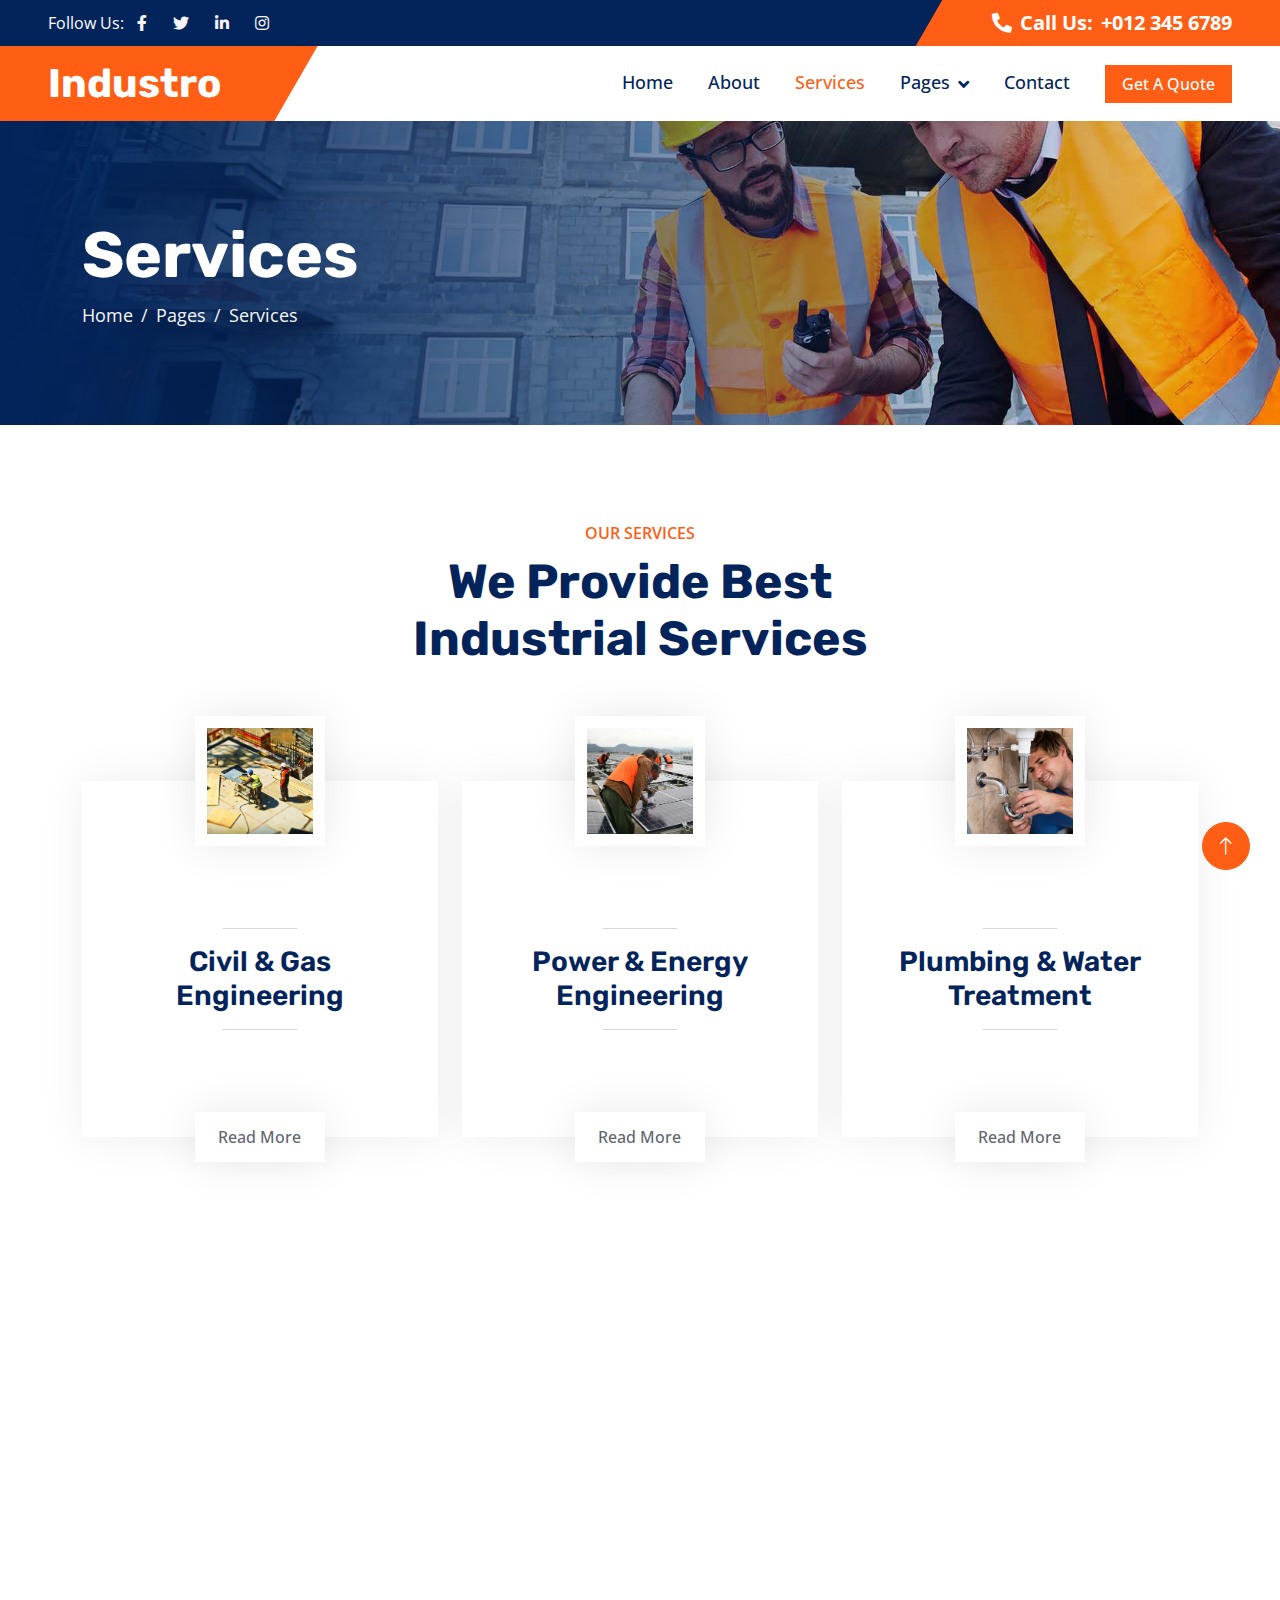
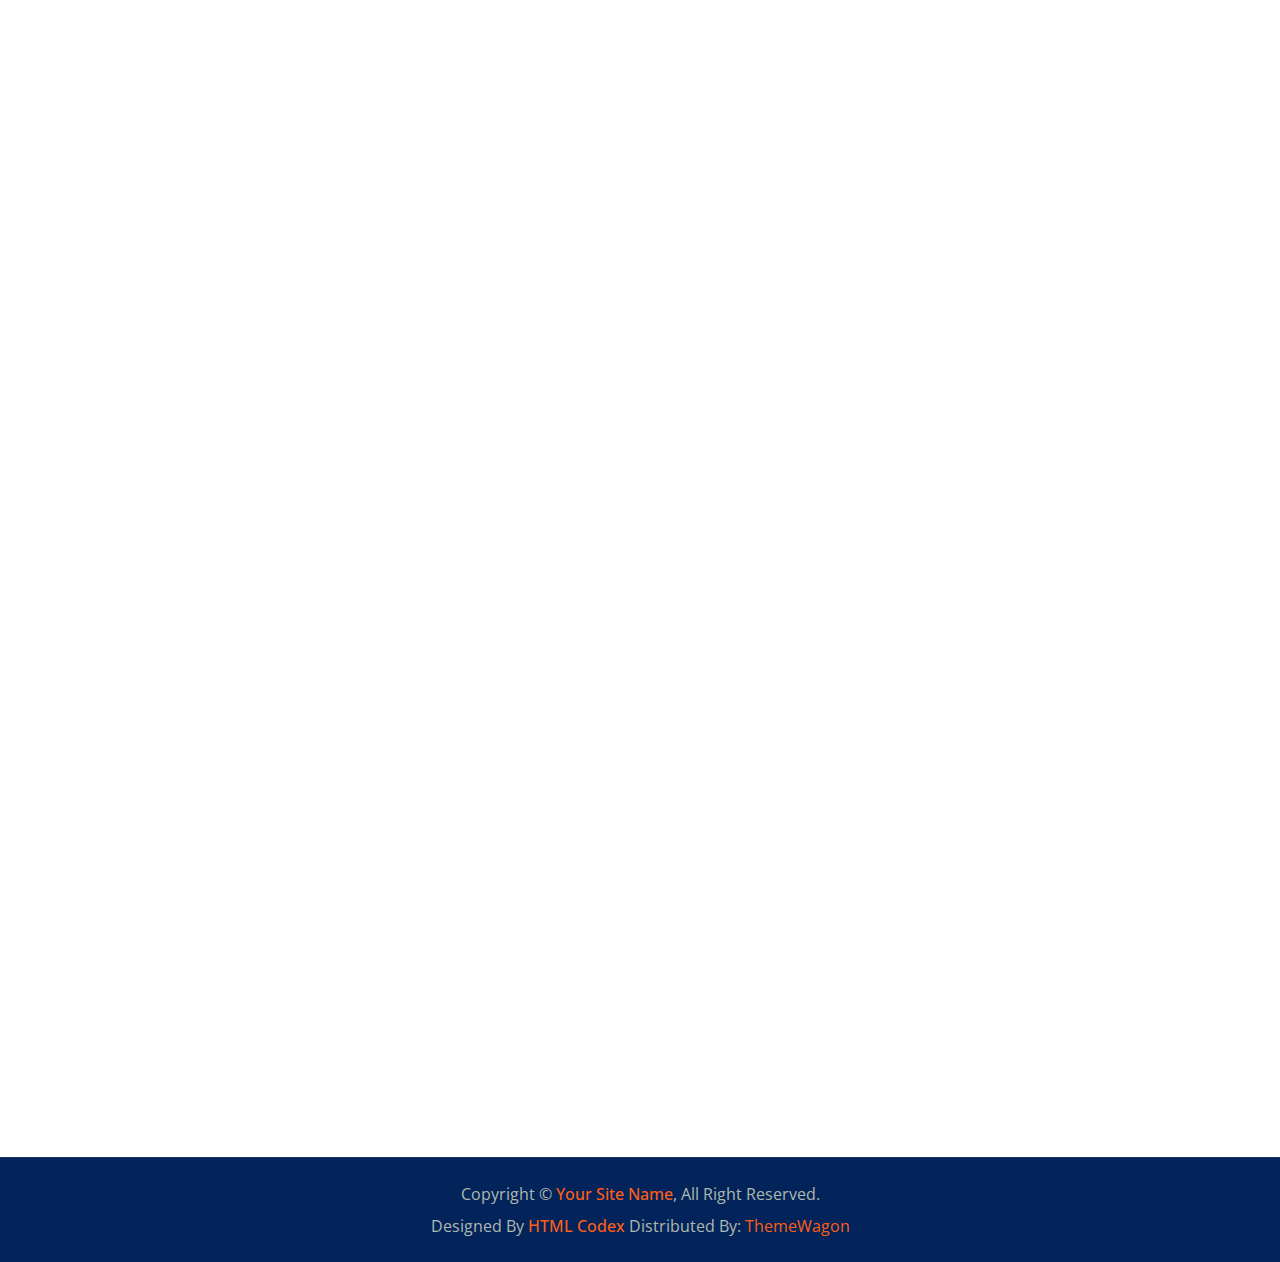
<file: service.html>
<!DOCTYPE html>
<html lang="en">

<head>
    <meta charset="utf-8">
    <title>Industro - Industrial HTML Template</title>
    <meta content="width=device-width, initial-scale=1.0" name="viewport">
    <meta content="" name="keywords">
    <meta content="" name="description">

    <!-- Favicon -->
    <link href="img/favicon.ico" rel="icon">

    <!-- Google Web Fonts -->
    <link rel="preconnect" href="https://fonts.googleapis.com">
    <link rel="preconnect" href="https://fonts.gstatic.com" crossorigin>
    <link
        href="https://fonts.googleapis.com/css2?family=Open+Sans:wght@400;500;600&family=Rubik:wght@500;600;700&display=swap"
        rel="stylesheet">

    <!-- Icon Font Stylesheet -->
    <link href="https://cdnjs.cloudflare.com/ajax/libs/font-awesome/5.10.0/css/all.min.css" rel="stylesheet">
    <link href="https://cdn.jsdelivr.net/npm/bootstrap-icons@1.4.1/font/bootstrap-icons.css" rel="stylesheet">

    <!-- Libraries Stylesheet -->
    <link href="lib/animate/animate.min.css" rel="stylesheet">
    <link href="lib/owlcarousel/assets/owl.carousel.min.css" rel="stylesheet">

    <!-- Customized Bootstrap Stylesheet -->
    <link href="css/bootstrap.min.css" rel="stylesheet">

    <!-- Template Stylesheet -->
    <link href="css/style.css" rel="stylesheet">
</head>

<body>
    <!-- Spinner Start -->
    <div id="spinner"
        class="show bg-white position-fixed translate-middle w-100 vh-100 top-50 start-50 d-flex align-items-center justify-content-center">
        <div class="spinner-border text-primary" role="status" style="width: 3rem; height: 3rem;"></div>
    </div>
    <!-- Spinner End -->


    <!-- Topbar Start -->
    <div class="container-fluid bg-dark px-0">
        <div class="row g-0 d-none d-lg-flex">
            <div class="col-lg-6 ps-5 text-start">
                <div class="h-100 d-inline-flex align-items-center text-white">
                    <span>Follow Us:</span>
                    <a class="btn btn-link text-light" href=""><i class="fab fa-facebook-f"></i></a>
                    <a class="btn btn-link text-light" href=""><i class="fab fa-twitter"></i></a>
                    <a class="btn btn-link text-light" href=""><i class="fab fa-linkedin-in"></i></a>
                    <a class="btn btn-link text-light" href=""><i class="fab fa-instagram"></i></a>
                </div>
            </div>
            <div class="col-lg-6 text-end">
                <div class="h-100 topbar-right d-inline-flex align-items-center text-white py-2 px-5">
                    <span class="fs-5 fw-bold me-2"><i class="fa fa-phone-alt me-2"></i>Call Us:</span>
                    <span class="fs-5 fw-bold">+012 345 6789</span>
                </div>
            </div>
        </div>
    </div>
    <!-- Topbar End -->


    <!-- Navbar Start -->
    <nav class="navbar navbar-expand-lg bg-white navbar-light sticky-top py-0 pe-5">
        <a href="index.html" class="navbar-brand ps-5 me-0">
            <h1 class="text-white m-0">Industro</h1>
        </a>
        <button type="button" class="navbar-toggler me-0" data-bs-toggle="collapse" data-bs-target="#navbarCollapse">
            <span class="navbar-toggler-icon"></span>
        </button>
        <div class="collapse navbar-collapse" id="navbarCollapse">
            <div class="navbar-nav ms-auto p-4 p-lg-0">
                <a href="index.html" class="nav-item nav-link">Home</a>
                <a href="about.html" class="nav-item nav-link">About</a>
                <a href="service.html" class="nav-item nav-link active">Services</a>
                <div class="nav-item dropdown">
                    <a href="#" class="nav-link dropdown-toggle" data-bs-toggle="dropdown">Pages</a>
                    <div class="dropdown-menu bg-light m-0">
                        <a href="project.html" class="dropdown-item">Projects</a>
                        <a href="feature.html" class="dropdown-item">Features</a>
                        <a href="team.html" class="dropdown-item">Our Team</a>
                        <a href="testimonial.html" class="dropdown-item">Testimonial</a>
                        <a href="404.html" class="dropdown-item">404 Page</a>
                    </div>
                </div>
                <a href="contact.html" class="nav-item nav-link">Contact</a>
            </div>
            <a href="" class="btn btn-primary px-3 d-none d-lg-block">Get A Quote</a>
        </div>
    </nav>
    <!-- Navbar End -->


    <!-- Page Header Start -->
    <div class="container-fluid page-header py-5 mb-5 wow fadeIn" data-wow-delay="0.1s">
        <div class="container py-5">
            <h1 class="display-3 text-white animated slideInRight">Services</h1>
            <nav aria-label="breadcrumb">
                <ol class="breadcrumb animated slideInRight mb-0">
                    <li class="breadcrumb-item"><a href="#">Home</a></li>
                    <li class="breadcrumb-item"><a href="#">Pages</a></li>
                    <li class="breadcrumb-item active" aria-current="page">Services</li>
                </ol>
            </nav>
        </div>
    </div>
    <!-- Page Header End -->


    <!-- Service Start -->
    <div class="container-xxl py-5">
        <div class="container">
            <div class="text-center mx-auto pb-4 wow fadeInUp" data-wow-delay="0.1s" style="max-width: 600px;">
                <p class="fw-medium text-uppercase text-primary mb-2">Our Services</p>
                <h1 class="display-5 mb-4">We Provide Best Industrial Services</h1>
            </div>
            <div class="row gy-5 gx-4">
                <div class="col-md-6 col-lg-4 wow fadeInUp" data-wow-delay="0.1s">
                    <div class="service-item">
                        <img class="img-fluid" src="img/service-1.jpg" alt="">
                        <div class="service-img">
                            <img class="img-fluid" src="img/service-1.jpg" alt="">
                        </div>
                        <div class="service-detail">
                            <div class="service-title">
                                <hr class="w-25">
                                <h3 class="mb-0">Civil & Gas Engineering</h3>
                                <hr class="w-25">
                            </div>
                            <div class="service-text">
                                <p class="text-white mb-0">Erat ipsum justo amet duo et elitr dolor, est duo duo eos
                                    lorem sed diam stet diam sed stet.</p>
                            </div>
                        </div>
                        <a class="btn btn-light" href="">Read More</a>
                    </div>
                </div>
                <div class="col-md-6 col-lg-4 wow fadeInUp" data-wow-delay="0.3s">
                    <div class="service-item">
                        <img class="img-fluid" src="img/service-2.jpg" alt="">
                        <div class="service-img">
                            <img class="img-fluid" src="img/service-2.jpg" alt="">
                        </div>
                        <div class="service-detail">
                            <div class="service-title">
                                <hr class="w-25">
                                <h3 class="mb-0">Power & Energy Engineering</h3>
                                <hr class="w-25">
                            </div>
                            <div class="service-text">
                                <p class="text-white mb-0">Erat ipsum justo amet duo et elitr dolor, est duo duo eos
                                    lorem sed diam stet diam sed stet.</p>
                            </div>
                        </div>
                        <a class="btn btn-light" href="">Read More</a>
                    </div>
                </div>
                <div class="col-md-6 col-lg-4 wow fadeInUp" data-wow-delay="0.5s">
                    <div class="service-item">
                        <img class="img-fluid" src="img/service-3.jpg" alt="">
                        <div class="service-img">
                            <img class="img-fluid" src="img/service-3.jpg" alt="">
                        </div>
                        <div class="service-detail">
                            <div class="service-title">
                                <hr class="w-25">
                                <h3 class="mb-0">Plumbing & Water Treatment</h3>
                                <hr class="w-25">
                            </div>
                            <div class="service-text">
                                <p class="text-white mb-0">Erat ipsum justo amet duo et elitr dolor, est duo duo eos
                                    lorem sed diam stet diam sed stet.</p>
                            </div>
                        </div>
                        <a class="btn btn-light" href="">Read More</a>
                    </div>
                </div>
                <div class="col-md-6 col-lg-4 wow fadeInUp" data-wow-delay="0.1s">
                    <div class="service-item">
                        <img class="img-fluid" src="img/service-1.jpg" alt="">
                        <div class="service-img">
                            <img class="img-fluid" src="img/service-1.jpg" alt="">
                        </div>
                        <div class="service-detail">
                            <div class="service-title">
                                <hr class="w-25">
                                <h3 class="mb-0">Civil & Gas Engineering</h3>
                                <hr class="w-25">
                            </div>
                            <div class="service-text">
                                <p class="text-white mb-0">Erat ipsum justo amet duo et elitr dolor, est duo duo eos
                                    lorem sed diam stet diam sed stet.</p>
                            </div>
                        </div>
                        <a class="btn btn-light" href="">Read More</a>
                    </div>
                </div>
                <div class="col-md-6 col-lg-4 wow fadeInUp" data-wow-delay="0.3s">
                    <div class="service-item">
                        <img class="img-fluid" src="img/service-2.jpg" alt="">
                        <div class="service-img">
                            <img class="img-fluid" src="img/service-2.jpg" alt="">
                        </div>
                        <div class="service-detail">
                            <div class="service-title">
                                <hr class="w-25">
                                <h3 class="mb-0">Power & Energy Engineering</h3>
                                <hr class="w-25">
                            </div>
                            <div class="service-text">
                                <p class="text-white mb-0">Erat ipsum justo amet duo et elitr dolor, est duo duo eos
                                    lorem sed diam stet diam sed stet.</p>
                            </div>
                        </div>
                        <a class="btn btn-light" href="">Read More</a>
                    </div>
                </div>
                <div class="col-md-6 col-lg-4 wow fadeInUp" data-wow-delay="0.5s">
                    <div class="service-item">
                        <img class="img-fluid" src="img/service-3.jpg" alt="">
                        <div class="service-img">
                            <img class="img-fluid" src="img/service-3.jpg" alt="">
                        </div>
                        <div class="service-detail">
                            <div class="service-title">
                                <hr class="w-25">
                                <h3 class="mb-0">Plumbing & Water Treatment</h3>
                                <hr class="w-25">
                            </div>
                            <div class="service-text">
                                <p class="text-white mb-0">Erat ipsum justo amet duo et elitr dolor, est duo duo eos
                                    lorem sed diam stet diam sed stet.</p>
                            </div>
                        </div>
                        <a class="btn btn-light" href="">Read More</a>
                    </div>
                </div>
            </div>
        </div>
    </div>
    <!-- Service End -->


    <!-- Testimonial Start -->
    <div class="container-xxl py-5">
        <div class="container">
            <div class="text-center mx-auto wow fadeInUp" data-wow-delay="0.1s" style="max-width: 600px;">
                <p class="fw-medium text-uppercase text-primary mb-2">Testimonial</p>
                <h1 class="display-5 mb-5">What Our Clients Say!</h1>
            </div>
            <div class="owl-carousel testimonial-carousel wow fadeInUp" data-wow-delay="0.1s">
                <div class="testimonial-item text-center">
                    <div class="testimonial-img position-relative">
                        <img class="img-fluid rounded-circle mx-auto mb-5" src="img/testimonial-1.jpg">
                        <div class="btn-square bg-primary rounded-circle">
                            <i class="fa fa-quote-left text-white"></i>
                        </div>
                    </div>
                    <div class="testimonial-text text-center rounded p-4">
                        <p>Clita clita tempor justo dolor ipsum amet kasd amet duo justo duo duo labore sed sed. Magna
                            ut diam sit et amet stet eos sed clita erat magna elitr erat sit sit erat at rebum justo sea
                            clita.</p>
                        <h5 class="mb-1">Client Name</h5>
                        <span class="fst-italic">Profession</span>
                    </div>
                </div>
                <div class="testimonial-item text-center">
                    <div class="testimonial-img position-relative">
                        <img class="img-fluid rounded-circle mx-auto mb-5" src="img/testimonial-2.jpg">
                        <div class="btn-square bg-primary rounded-circle">
                            <i class="fa fa-quote-left text-white"></i>
                        </div>
                    </div>
                    <div class="testimonial-text text-center rounded p-4">
                        <p>Clita clita tempor justo dolor ipsum amet kasd amet duo justo duo duo labore sed sed. Magna
                            ut diam sit et amet stet eos sed clita erat magna elitr erat sit sit erat at rebum justo sea
                            clita.</p>
                        <h5 class="mb-1">Client Name</h5>
                        <span class="fst-italic">Profession</span>
                    </div>
                </div>
                <div class="testimonial-item text-center">
                    <div class="testimonial-img position-relative">
                        <img class="img-fluid rounded-circle mx-auto mb-5" src="img/testimonial-3.jpg">
                        <div class="btn-square bg-primary rounded-circle">
                            <i class="fa fa-quote-left text-white"></i>
                        </div>
                    </div>
                    <div class="testimonial-text text-center rounded p-4">
                        <p>Clita clita tempor justo dolor ipsum amet kasd amet duo justo duo duo labore sed sed. Magna
                            ut diam sit et amet stet eos sed clita erat magna elitr erat sit sit erat at rebum justo sea
                            clita.</p>
                        <h5 class="mb-1">Client Name</h5>
                        <span class="fst-italic">Profession</span>
                    </div>
                </div>
            </div>
        </div>
    </div>
    <!-- Testimonial End -->


    <!-- Footer Start -->
    <div class="container-fluid bg-dark footer mt-5 py-5 wow fadeIn" data-wow-delay="0.1s">
        <div class="container py-5">
            <div class="row g-5">
                <div class="col-lg-3 col-md-6">
                    <h5 class="text-white mb-4">Our Office</h5>
                    <p class="mb-2"><i class="fa fa-map-marker-alt me-3"></i>123 Street, New York, USA</p>
                    <p class="mb-2"><i class="fa fa-phone-alt me-3"></i>+012 345 67890</p>
                    <p class="mb-2"><i class="fa fa-envelope me-3"></i>info@example.com</p>
                    <div class="d-flex pt-3">
                        <a class="btn btn-square btn-primary rounded-circle me-2" href=""><i
                                class="fab fa-twitter"></i></a>
                        <a class="btn btn-square btn-primary rounded-circle me-2" href=""><i
                                class="fab fa-facebook-f"></i></a>
                        <a class="btn btn-square btn-primary rounded-circle me-2" href=""><i
                                class="fab fa-youtube"></i></a>
                        <a class="btn btn-square btn-primary rounded-circle me-2" href=""><i
                                class="fab fa-linkedin-in"></i></a>
                    </div>
                </div>
                <div class="col-lg-3 col-md-6">
                    <h5 class="text-white mb-4">Quick Links</h5>
                    <a class="btn btn-link" href="">About Us</a>
                    <a class="btn btn-link" href="">Contact Us</a>
                    <a class="btn btn-link" href="">Our Services</a>
                    <a class="btn btn-link" href="">Terms & Condition</a>
                    <a class="btn btn-link" href="">Support</a>
                </div>
                <div class="col-lg-3 col-md-6">
                    <h5 class="text-white mb-4">Business Hours</h5>
                    <p class="mb-1">Monday - Friday</p>
                    <h6 class="text-light">09:00 am - 07:00 pm</h6>
                    <p class="mb-1">Saturday</p>
                    <h6 class="text-light">09:00 am - 12:00 pm</h6>
                    <p class="mb-1">Sunday</p>
                    <h6 class="text-light">Closed</h6>
                </div>
                <div class="col-lg-3 col-md-6">
                    <h5 class="text-white mb-4">Newsletter</h5>
                    <p>Dolor amet sit justo amet elitr clita ipsum elitr est.</p>
                    <div class="position-relative w-100">
                        <input class="form-control bg-transparent w-100 py-3 ps-4 pe-5" type="text"
                            placeholder="Your email">
                        <button type="button"
                            class="btn btn-primary py-2 position-absolute top-0 end-0 mt-2 me-2">SignUp</button>
                    </div>
                </div>
            </div>
        </div>
    </div>
    <!-- Footer End -->


    <!-- Copyright Start -->
    <div class="container-fluid copyright bg-dark py-4">
        <div class="container text-center">
            <p class="mb-2">Copyright &copy; <a class="fw-semi-bold" href="#">Your Site Name</a>, All Right Reserved.
            </p>
            <!--/*** This template is free as long as you keep the footer author’s credit link/attribution link/backlink. If you'd like to use the template without the footer author’s credit link/attribution link/backlink, you can purchase the Credit Removal License from "https://htmlcodex.com/credit-removal". Thank you for your support. ***/-->
            <p class="mb-0">Designed By <a class="fw-semi-bold" href="https://htmlcodex.com">HTML Codex</a> Distributed
                By: <a href="https://themewagon.com">ThemeWagon</a> </p>
        </div>
    </div>
    <!-- Copyright End -->


    <!-- Back to Top -->
    <a href="#" class="btn btn-lg btn-primary btn-lg-square rounded-circle back-to-top"><i
            class="bi bi-arrow-up"></i></a>


    <!-- JavaScript Libraries -->
    <script src="https://code.jquery.com/jquery-3.4.1.min.js"></script>
    <script src="https://cdn.jsdelivr.net/npm/bootstrap@5.0.0/dist/js/bootstrap.bundle.min.js"></script>
    <script src="lib/wow/wow.min.js"></script>
    <script src="lib/easing/easing.min.js"></script>
    <script src="lib/waypoints/waypoints.min.js"></script>
    <script src="lib/owlcarousel/owl.carousel.min.js"></script>
    <script src="lib/counterup/counterup.min.js"></script>

    <!-- Template Javascript -->
    <script src="js/main.js"></script>
</body>

</html>
</file>
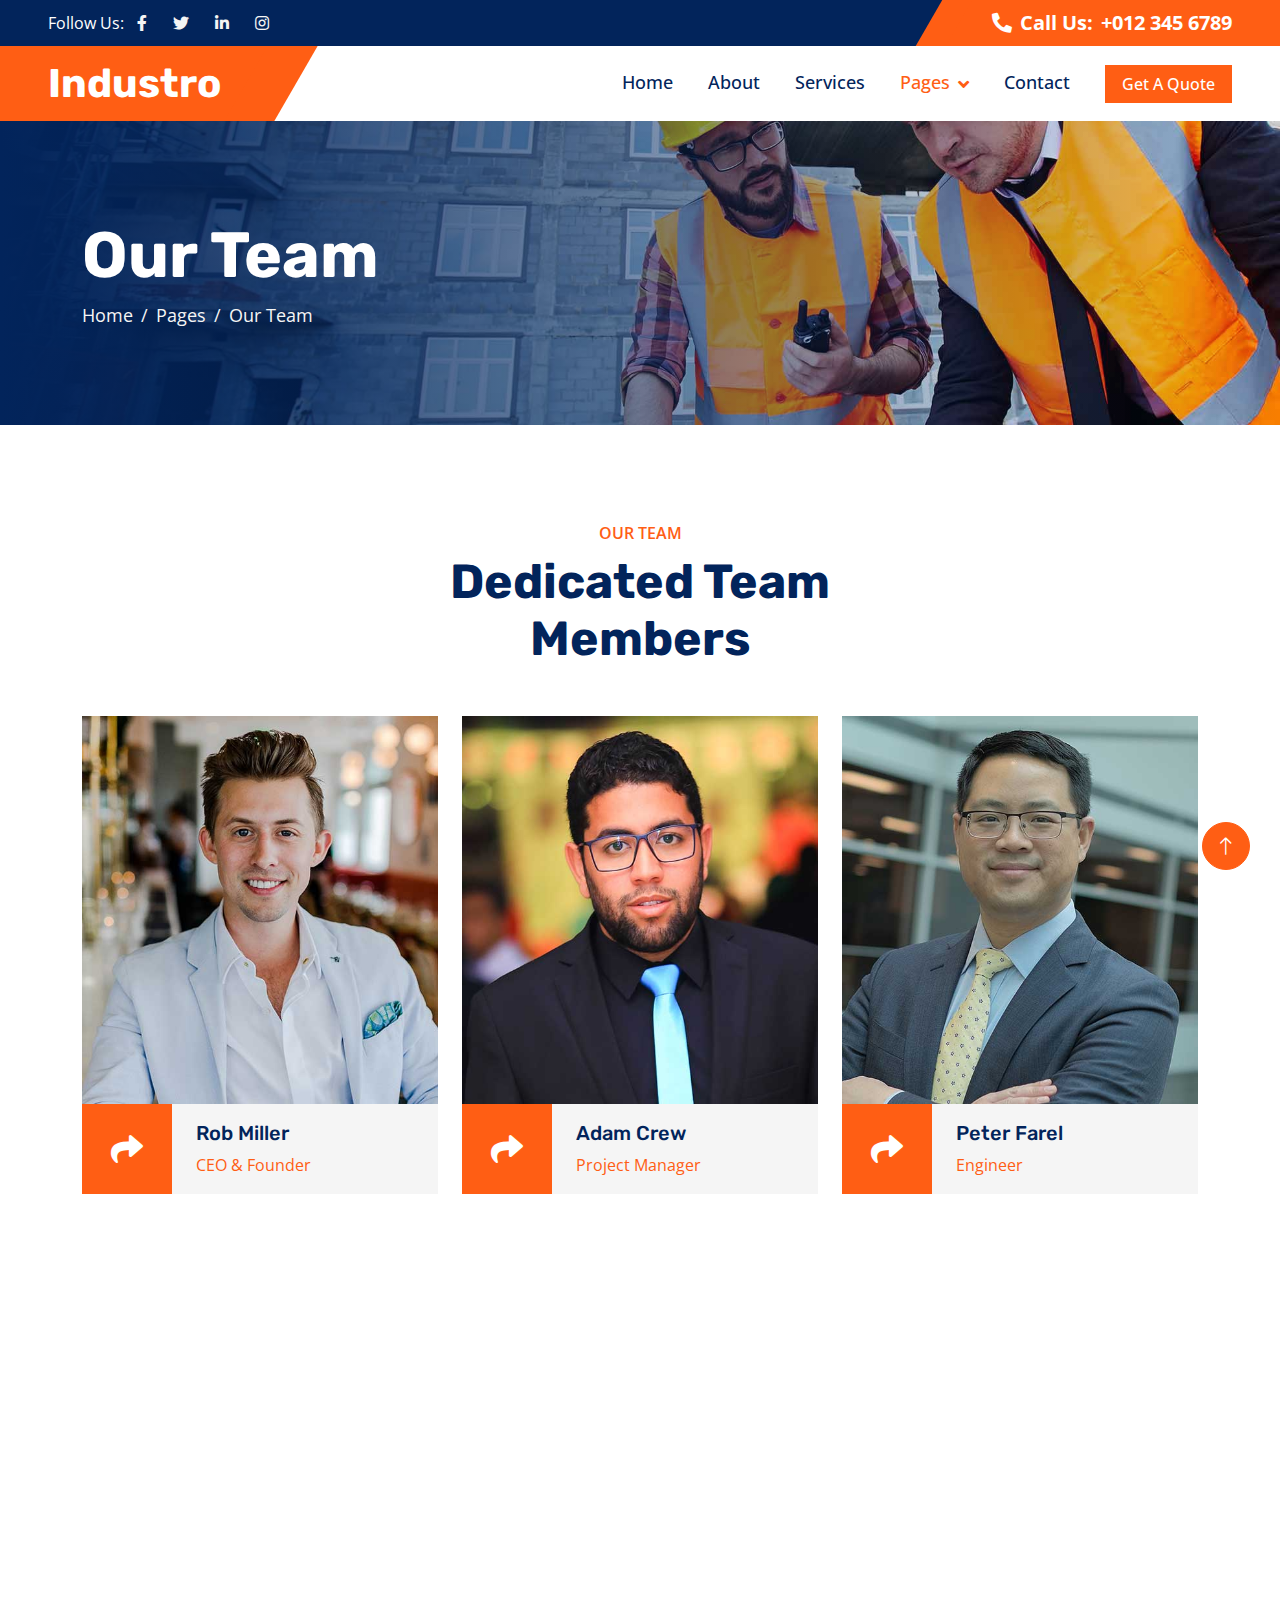
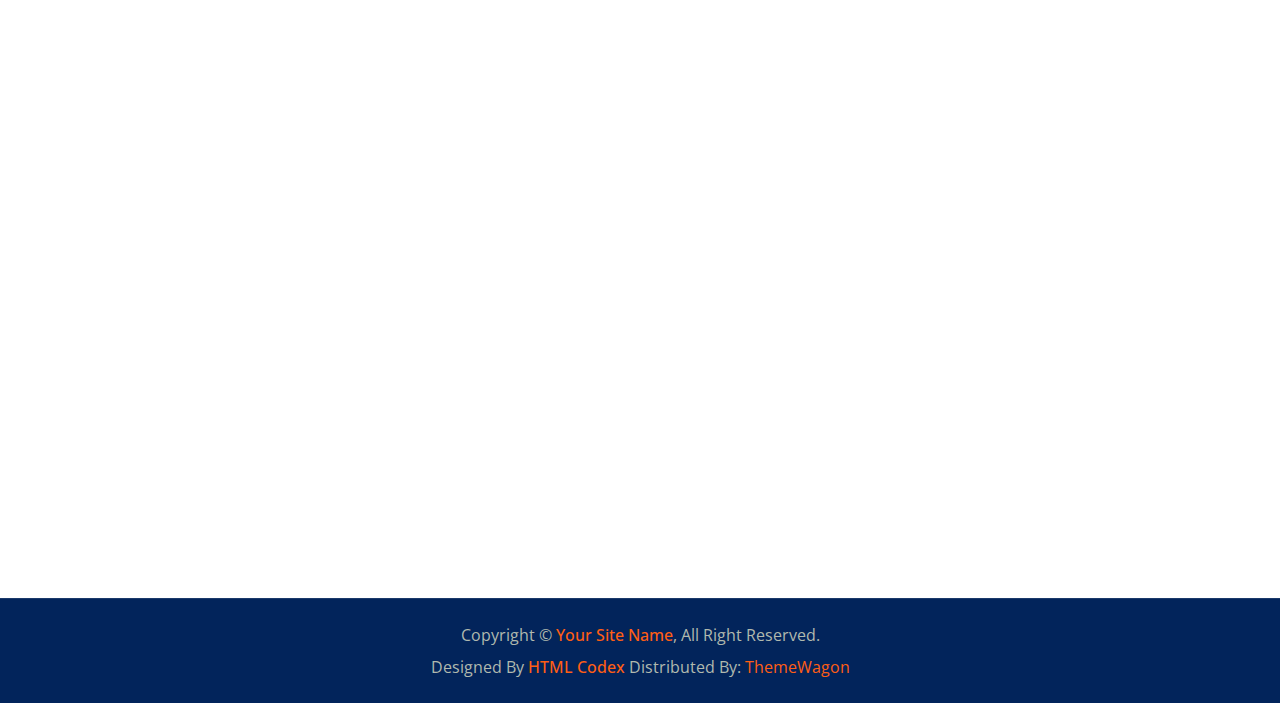
<file: team.html>
<!DOCTYPE html>
<html lang="en">

<head>
    <meta charset="utf-8">
    <title>Industro - Industrial HTML Template</title>
    <meta content="width=device-width, initial-scale=1.0" name="viewport">
    <meta content="" name="keywords">
    <meta content="" name="description">

    <!-- Favicon -->
    <link href="img/favicon.ico" rel="icon">

    <!-- Google Web Fonts -->
    <link rel="preconnect" href="https://fonts.googleapis.com">
    <link rel="preconnect" href="https://fonts.gstatic.com" crossorigin>
    <link
        href="https://fonts.googleapis.com/css2?family=Open+Sans:wght@400;500;600&family=Rubik:wght@500;600;700&display=swap"
        rel="stylesheet">

    <!-- Icon Font Stylesheet -->
    <link href="https://cdnjs.cloudflare.com/ajax/libs/font-awesome/5.10.0/css/all.min.css" rel="stylesheet">
    <link href="https://cdn.jsdelivr.net/npm/bootstrap-icons@1.4.1/font/bootstrap-icons.css" rel="stylesheet">

    <!-- Libraries Stylesheet -->
    <link href="lib/animate/animate.min.css" rel="stylesheet">
    <link href="lib/owlcarousel/assets/owl.carousel.min.css" rel="stylesheet">

    <!-- Customized Bootstrap Stylesheet -->
    <link href="css/bootstrap.min.css" rel="stylesheet">

    <!-- Template Stylesheet -->
    <link href="css/style.css" rel="stylesheet">
</head>

<body>
    <!-- Spinner Start -->
    <div id="spinner"
        class="show bg-white position-fixed translate-middle w-100 vh-100 top-50 start-50 d-flex align-items-center justify-content-center">
        <div class="spinner-border text-primary" role="status" style="width: 3rem; height: 3rem;"></div>
    </div>
    <!-- Spinner End -->


    <!-- Topbar Start -->
    <div class="container-fluid bg-dark px-0">
        <div class="row g-0 d-none d-lg-flex">
            <div class="col-lg-6 ps-5 text-start">
                <div class="h-100 d-inline-flex align-items-center text-white">
                    <span>Follow Us:</span>
                    <a class="btn btn-link text-light" href=""><i class="fab fa-facebook-f"></i></a>
                    <a class="btn btn-link text-light" href=""><i class="fab fa-twitter"></i></a>
                    <a class="btn btn-link text-light" href=""><i class="fab fa-linkedin-in"></i></a>
                    <a class="btn btn-link text-light" href=""><i class="fab fa-instagram"></i></a>
                </div>
            </div>
            <div class="col-lg-6 text-end">
                <div class="h-100 topbar-right d-inline-flex align-items-center text-white py-2 px-5">
                    <span class="fs-5 fw-bold me-2"><i class="fa fa-phone-alt me-2"></i>Call Us:</span>
                    <span class="fs-5 fw-bold">+012 345 6789</span>
                </div>
            </div>
        </div>
    </div>
    <!-- Topbar End -->


    <!-- Navbar Start -->
    <nav class="navbar navbar-expand-lg bg-white navbar-light sticky-top py-0 pe-5">
        <a href="index.html" class="navbar-brand ps-5 me-0">
            <h1 class="text-white m-0">Industro</h1>
        </a>
        <button type="button" class="navbar-toggler me-0" data-bs-toggle="collapse" data-bs-target="#navbarCollapse">
            <span class="navbar-toggler-icon"></span>
        </button>
        <div class="collapse navbar-collapse" id="navbarCollapse">
            <div class="navbar-nav ms-auto p-4 p-lg-0">
                <a href="index.html" class="nav-item nav-link">Home</a>
                <a href="about.html" class="nav-item nav-link">About</a>
                <a href="service.html" class="nav-item nav-link">Services</a>
                <div class="nav-item dropdown">
                    <a href="#" class="nav-link dropdown-toggle active" data-bs-toggle="dropdown">Pages</a>
                    <div class="dropdown-menu bg-light m-0">
                        <a href="project.html" class="dropdown-item">Projects</a>
                        <a href="feature.html" class="dropdown-item">Features</a>
                        <a href="team.html" class="dropdown-item active">Our Team</a>
                        <a href="testimonial.html" class="dropdown-item">Testimonial</a>
                        <a href="404.html" class="dropdown-item">404 Page</a>
                    </div>
                </div>
                <a href="contact.html" class="nav-item nav-link">Contact</a>
            </div>
            <a href="" class="btn btn-primary px-3 d-none d-lg-block">Get A Quote</a>
        </div>
    </nav>
    <!-- Navbar End -->


    <!-- Page Header Start -->
    <div class="container-fluid page-header py-5 mb-5 wow fadeIn" data-wow-delay="0.1s">
        <div class="container py-5">
            <h1 class="display-3 text-white animated slideInRight">Our Team</h1>
            <nav aria-label="breadcrumb">
                <ol class="breadcrumb animated slideInRight mb-0">
                    <li class="breadcrumb-item"><a href="#">Home</a></li>
                    <li class="breadcrumb-item"><a href="#">Pages</a></li>
                    <li class="breadcrumb-item active" aria-current="page">Our Team</li>
                </ol>
            </nav>
        </div>
    </div>
    <!-- Page Header End -->


    <!-- Team Start -->
    <div class="container-xxl py-5">
        <div class="container">
            <div class="text-center mx-auto wow fadeInUp" data-wow-delay="0.1s" style="max-width: 600px;">
                <p class="fw-medium text-uppercase text-primary mb-2">Our Team</p>
                <h1 class="display-5 mb-5">Dedicated Team Members</h1>
            </div>
            <div class="row g-4">
                <div class="col-lg-4 col-md-6 wow fadeInUp" data-wow-delay="0.1s">
                    <div class="team-item">
                        <img class="img-fluid" src="img/team-1.jpg" alt="">
                        <div class="d-flex">
                            <div class="flex-shrink-0 btn-square bg-primary" style="width: 90px; height: 90px;">
                                <i class="fa fa-2x fa-share text-white"></i>
                            </div>
                            <div class="position-relative overflow-hidden bg-light d-flex flex-column justify-content-center w-100 ps-4"
                                style="height: 90px;">
                                <h5>Rob Miller</h5>
                                <span class="text-primary">CEO & Founder</span>
                                <div class="team-social">
                                    <a class="btn btn-square btn-dark rounded-circle mx-1" href=""><i
                                            class="fab fa-facebook-f"></i></a>
                                    <a class="btn btn-square btn-dark rounded-circle mx-1" href=""><i
                                            class="fab fa-twitter"></i></a>
                                    <a class="btn btn-square btn-dark rounded-circle mx-1" href=""><i
                                            class="fab fa-instagram"></i></a>
                                </div>
                            </div>
                        </div>
                    </div>
                </div>
                <div class="col-lg-4 col-md-6 wow fadeInUp" data-wow-delay="0.3s">
                    <div class="team-item">
                        <img class="img-fluid" src="img/team-2.jpg" alt="">
                        <div class="d-flex">
                            <div class="flex-shrink-0 btn-square bg-primary" style="width: 90px; height: 90px;">
                                <i class="fa fa-2x fa-share text-white"></i>
                            </div>
                            <div class="position-relative overflow-hidden bg-light d-flex flex-column justify-content-center w-100 ps-4"
                                style="height: 90px;">
                                <h5>Adam Crew</h5>
                                <span class="text-primary">Project Manager</span>
                                <div class="team-social">
                                    <a class="btn btn-square btn-dark rounded-circle mx-1" href=""><i
                                            class="fab fa-facebook-f"></i></a>
                                    <a class="btn btn-square btn-dark rounded-circle mx-1" href=""><i
                                            class="fab fa-twitter"></i></a>
                                    <a class="btn btn-square btn-dark rounded-circle mx-1" href=""><i
                                            class="fab fa-instagram"></i></a>
                                </div>
                            </div>
                        </div>
                    </div>
                </div>
                <div class="col-lg-4 col-md-6 wow fadeInUp" data-wow-delay="0.5s">
                    <div class="team-item">
                        <img class="img-fluid" src="img/team-3.jpg" alt="">
                        <div class="d-flex">
                            <div class="flex-shrink-0 btn-square bg-primary" style="width: 90px; height: 90px;">
                                <i class="fa fa-2x fa-share text-white"></i>
                            </div>
                            <div class="position-relative overflow-hidden bg-light d-flex flex-column justify-content-center w-100 ps-4"
                                style="height: 90px;">
                                <h5>Peter Farel</h5>
                                <span class="text-primary">Engineer</span>
                                <div class="team-social">
                                    <a class="btn btn-square btn-dark rounded-circle mx-1" href=""><i
                                            class="fab fa-facebook-f"></i></a>
                                    <a class="btn btn-square btn-dark rounded-circle mx-1" href=""><i
                                            class="fab fa-twitter"></i></a>
                                    <a class="btn btn-square btn-dark rounded-circle mx-1" href=""><i
                                            class="fab fa-instagram"></i></a>
                                </div>
                            </div>
                        </div>
                    </div>
                </div>
                <div class="col-lg-4 col-md-6 wow fadeInUp" data-wow-delay="0.1s">
                    <div class="team-item">
                        <img class="img-fluid" src="img/team-1.jpg" alt="">
                        <div class="d-flex">
                            <div class="flex-shrink-0 btn-square bg-primary" style="width: 90px; height: 90px;">
                                <i class="fa fa-2x fa-share text-white"></i>
                            </div>
                            <div class="position-relative overflow-hidden bg-light d-flex flex-column justify-content-center w-100 ps-4"
                                style="height: 90px;">
                                <h5>Rob Miller</h5>
                                <span class="text-primary">CEO & Founder</span>
                                <div class="team-social">
                                    <a class="btn btn-square btn-dark rounded-circle mx-1" href=""><i
                                            class="fab fa-facebook-f"></i></a>
                                    <a class="btn btn-square btn-dark rounded-circle mx-1" href=""><i
                                            class="fab fa-twitter"></i></a>
                                    <a class="btn btn-square btn-dark rounded-circle mx-1" href=""><i
                                            class="fab fa-instagram"></i></a>
                                </div>
                            </div>
                        </div>
                    </div>
                </div>
                <div class="col-lg-4 col-md-6 wow fadeInUp" data-wow-delay="0.3s">
                    <div class="team-item">
                        <img class="img-fluid" src="img/team-2.jpg" alt="">
                        <div class="d-flex">
                            <div class="flex-shrink-0 btn-square bg-primary" style="width: 90px; height: 90px;">
                                <i class="fa fa-2x fa-share text-white"></i>
                            </div>
                            <div class="position-relative overflow-hidden bg-light d-flex flex-column justify-content-center w-100 ps-4"
                                style="height: 90px;">
                                <h5>Adam Crew</h5>
                                <span class="text-primary">Project Manager</span>
                                <div class="team-social">
                                    <a class="btn btn-square btn-dark rounded-circle mx-1" href=""><i
                                            class="fab fa-facebook-f"></i></a>
                                    <a class="btn btn-square btn-dark rounded-circle mx-1" href=""><i
                                            class="fab fa-twitter"></i></a>
                                    <a class="btn btn-square btn-dark rounded-circle mx-1" href=""><i
                                            class="fab fa-instagram"></i></a>
                                </div>
                            </div>
                        </div>
                    </div>
                </div>
                <div class="col-lg-4 col-md-6 wow fadeInUp" data-wow-delay="0.5s">
                    <div class="team-item">
                        <img class="img-fluid" src="img/team-3.jpg" alt="">
                        <div class="d-flex">
                            <div class="flex-shrink-0 btn-square bg-primary" style="width: 90px; height: 90px;">
                                <i class="fa fa-2x fa-share text-white"></i>
                            </div>
                            <div class="position-relative overflow-hidden bg-light d-flex flex-column justify-content-center w-100 ps-4"
                                style="height: 90px;">
                                <h5>Peter Farel</h5>
                                <span class="text-primary">Engineer</span>
                                <div class="team-social">
                                    <a class="btn btn-square btn-dark rounded-circle mx-1" href=""><i
                                            class="fab fa-facebook-f"></i></a>
                                    <a class="btn btn-square btn-dark rounded-circle mx-1" href=""><i
                                            class="fab fa-twitter"></i></a>
                                    <a class="btn btn-square btn-dark rounded-circle mx-1" href=""><i
                                            class="fab fa-instagram"></i></a>
                                </div>
                            </div>
                        </div>
                    </div>
                </div>
            </div>
        </div>
    </div>
    <!-- Team End -->


    <!-- Footer Start -->
    <div class="container-fluid bg-dark footer mt-5 py-5 wow fadeIn" data-wow-delay="0.1s">
        <div class="container py-5">
            <div class="row g-5">
                <div class="col-lg-3 col-md-6">
                    <h5 class="text-white mb-4">Our Office</h5>
                    <p class="mb-2"><i class="fa fa-map-marker-alt me-3"></i>123 Street, New York, USA</p>
                    <p class="mb-2"><i class="fa fa-phone-alt me-3"></i>+012 345 67890</p>
                    <p class="mb-2"><i class="fa fa-envelope me-3"></i>info@example.com</p>
                    <div class="d-flex pt-3">
                        <a class="btn btn-square btn-primary rounded-circle me-2" href=""><i
                                class="fab fa-twitter"></i></a>
                        <a class="btn btn-square btn-primary rounded-circle me-2" href=""><i
                                class="fab fa-facebook-f"></i></a>
                        <a class="btn btn-square btn-primary rounded-circle me-2" href=""><i
                                class="fab fa-youtube"></i></a>
                        <a class="btn btn-square btn-primary rounded-circle me-2" href=""><i
                                class="fab fa-linkedin-in"></i></a>
                    </div>
                </div>
                <div class="col-lg-3 col-md-6">
                    <h5 class="text-white mb-4">Quick Links</h5>
                    <a class="btn btn-link" href="">About Us</a>
                    <a class="btn btn-link" href="">Contact Us</a>
                    <a class="btn btn-link" href="">Our Services</a>
                    <a class="btn btn-link" href="">Terms & Condition</a>
                    <a class="btn btn-link" href="">Support</a>
                </div>
                <div class="col-lg-3 col-md-6">
                    <h5 class="text-white mb-4">Business Hours</h5>
                    <p class="mb-1">Monday - Friday</p>
                    <h6 class="text-light">09:00 am - 07:00 pm</h6>
                    <p class="mb-1">Saturday</p>
                    <h6 class="text-light">09:00 am - 12:00 pm</h6>
                    <p class="mb-1">Sunday</p>
                    <h6 class="text-light">Closed</h6>
                </div>
                <div class="col-lg-3 col-md-6">
                    <h5 class="text-white mb-4">Newsletter</h5>
                    <p>Dolor amet sit justo amet elitr clita ipsum elitr est.</p>
                    <div class="position-relative w-100">
                        <input class="form-control bg-transparent w-100 py-3 ps-4 pe-5" type="text"
                            placeholder="Your email">
                        <button type="button"
                            class="btn btn-primary py-2 position-absolute top-0 end-0 mt-2 me-2">SignUp</button>
                    </div>
                </div>
            </div>
        </div>
    </div>
    <!-- Footer End -->


    <!-- Copyright Start -->
    <div class="container-fluid copyright bg-dark py-4">
        <div class="container text-center">
            <p class="mb-2">Copyright &copy; <a class="fw-semi-bold" href="#">Your Site Name</a>, All Right Reserved.
            </p>
            <!--/*** This template is free as long as you keep the footer author’s credit link/attribution link/backlink. If you'd like to use the template without the footer author’s credit link/attribution link/backlink, you can purchase the Credit Removal License from "https://htmlcodex.com/credit-removal". Thank you for your support. ***/-->
            <p class="mb-0">Designed By <a class="fw-semi-bold" href="https://htmlcodex.com">HTML Codex</a> Distributed
                By: <a href="https://themewagon.com">ThemeWagon</a> </p>
        </div>
    </div>
    <!-- Copyright End -->


    <!-- Back to Top -->
    <a href="#" class="btn btn-lg btn-primary btn-lg-square rounded-circle back-to-top"><i
            class="bi bi-arrow-up"></i></a>


    <!-- JavaScript Libraries -->
    <script src="https://code.jquery.com/jquery-3.4.1.min.js"></script>
    <script src="https://cdn.jsdelivr.net/npm/bootstrap@5.0.0/dist/js/bootstrap.bundle.min.js"></script>
    <script src="lib/wow/wow.min.js"></script>
    <script src="lib/easing/easing.min.js"></script>
    <script src="lib/waypoints/waypoints.min.js"></script>
    <script src="lib/owlcarousel/owl.carousel.min.js"></script>
    <script src="lib/counterup/counterup.min.js"></script>

    <!-- Template Javascript -->
    <script src="js/main.js"></script>
</body>

</html>
</file>
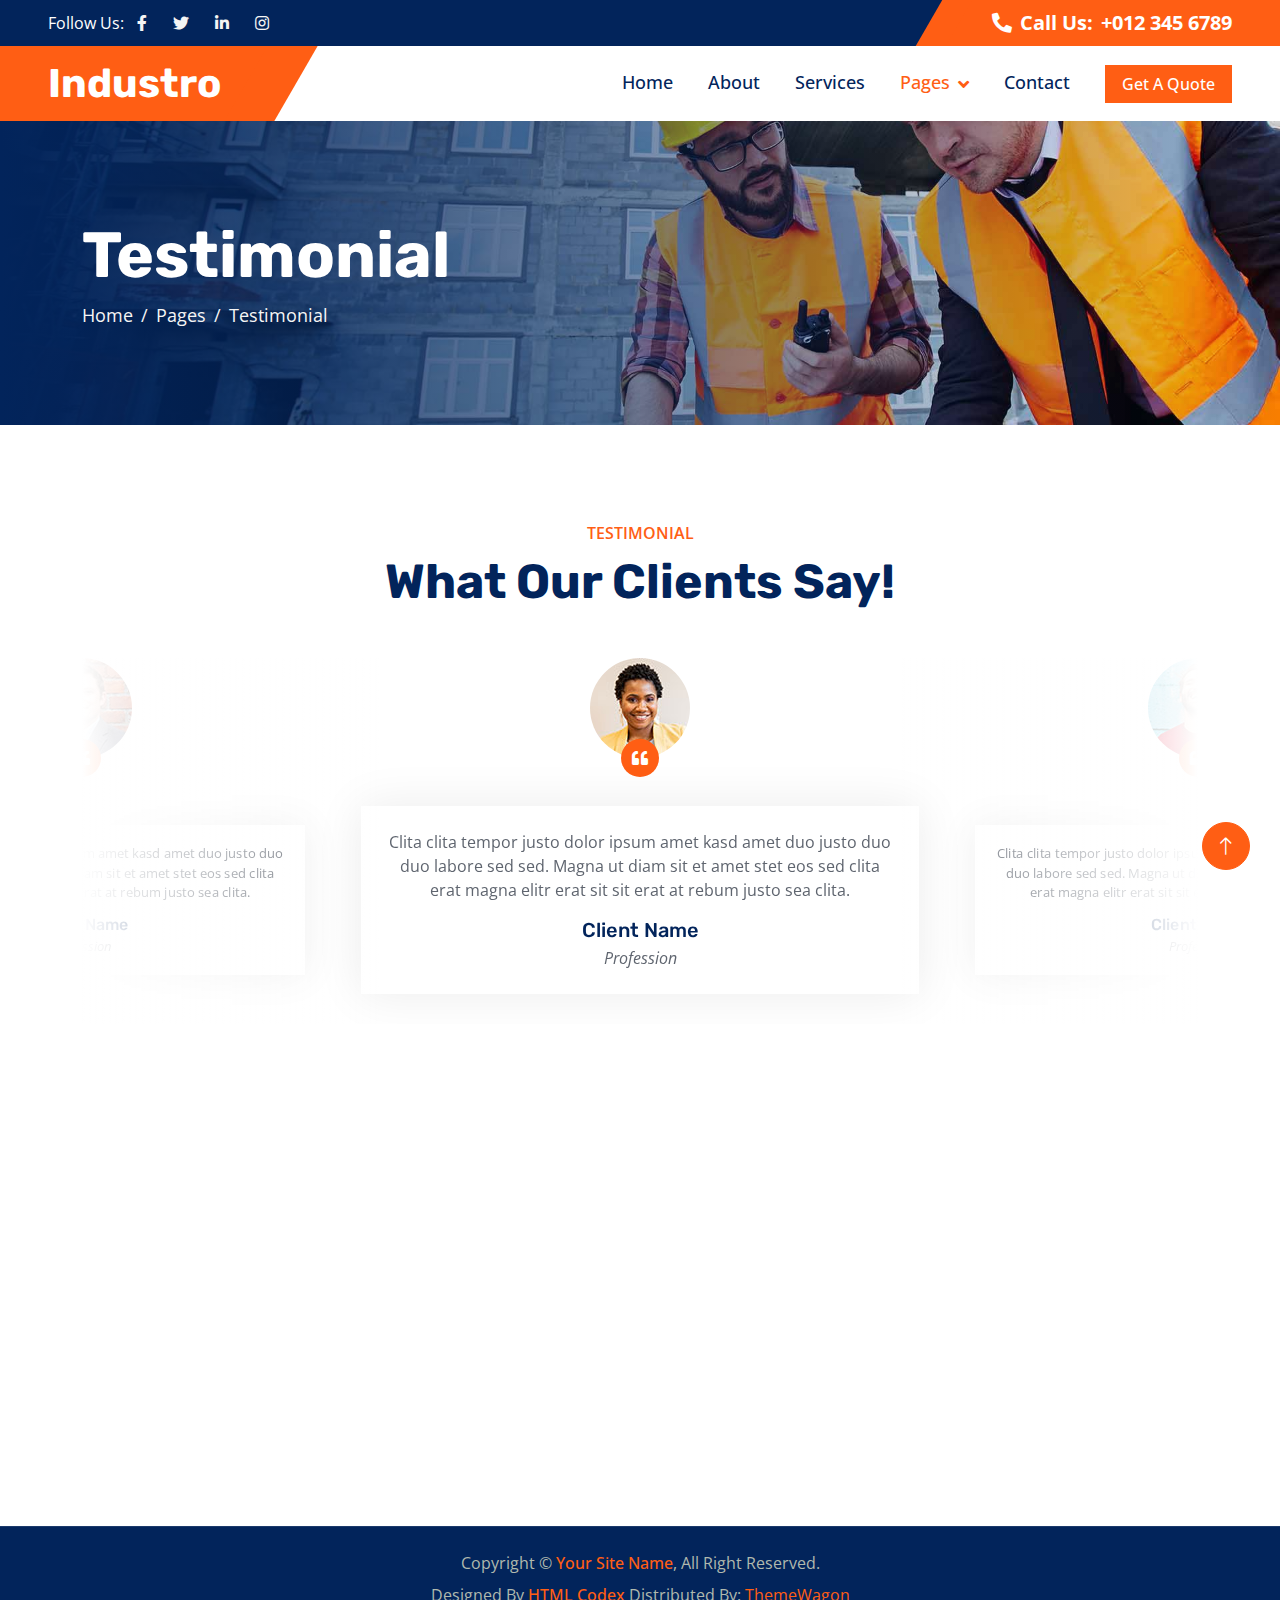
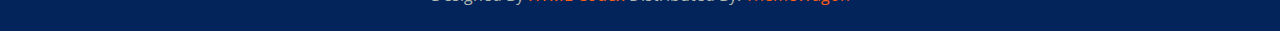
<file: testimonial.html>
<!DOCTYPE html>
<html lang="en">

<head>
    <meta charset="utf-8">
    <title>Industro - Industrial HTML Template</title>
    <meta content="width=device-width, initial-scale=1.0" name="viewport">
    <meta content="" name="keywords">
    <meta content="" name="description">

    <!-- Favicon -->
    <link href="img/favicon.ico" rel="icon">

    <!-- Google Web Fonts -->
    <link rel="preconnect" href="https://fonts.googleapis.com">
    <link rel="preconnect" href="https://fonts.gstatic.com" crossorigin>
    <link href="https://fonts.googleapis.com/css2?family=Open+Sans:wght@400;500;600&family=Rubik:wght@500;600;700&display=swap" rel="stylesheet">

    <!-- Icon Font Stylesheet -->
    <link href="https://cdnjs.cloudflare.com/ajax/libs/font-awesome/5.10.0/css/all.min.css" rel="stylesheet">
    <link href="https://cdn.jsdelivr.net/npm/bootstrap-icons@1.4.1/font/bootstrap-icons.css" rel="stylesheet">

    <!-- Libraries Stylesheet -->
    <link href="lib/animate/animate.min.css" rel="stylesheet">
    <link href="lib/owlcarousel/assets/owl.carousel.min.css" rel="stylesheet">

    <!-- Customized Bootstrap Stylesheet -->
    <link href="css/bootstrap.min.css" rel="stylesheet">

    <!-- Template Stylesheet -->
    <link href="css/style.css" rel="stylesheet">
</head>

<body>
    <!-- Spinner Start -->
    <div id="spinner" class="show bg-white position-fixed translate-middle w-100 vh-100 top-50 start-50 d-flex align-items-center justify-content-center">
        <div class="spinner-border text-primary" role="status" style="width: 3rem; height: 3rem;"></div>
    </div>
    <!-- Spinner End -->


    <!-- Topbar Start -->
    <div class="container-fluid bg-dark px-0">
        <div class="row g-0 d-none d-lg-flex">
            <div class="col-lg-6 ps-5 text-start">
                <div class="h-100 d-inline-flex align-items-center text-white">
                    <span>Follow Us:</span>
                    <a class="btn btn-link text-light" href=""><i class="fab fa-facebook-f"></i></a>
                    <a class="btn btn-link text-light" href=""><i class="fab fa-twitter"></i></a>
                    <a class="btn btn-link text-light" href=""><i class="fab fa-linkedin-in"></i></a>
                    <a class="btn btn-link text-light" href=""><i class="fab fa-instagram"></i></a>
                </div>
            </div>
            <div class="col-lg-6 text-end">
                <div class="h-100 topbar-right d-inline-flex align-items-center text-white py-2 px-5">
                    <span class="fs-5 fw-bold me-2"><i class="fa fa-phone-alt me-2"></i>Call Us:</span>
                    <span class="fs-5 fw-bold">+012 345 6789</span>
                </div>
            </div>
        </div>
    </div>
    <!-- Topbar End -->


    <!-- Navbar Start -->
    <nav class="navbar navbar-expand-lg bg-white navbar-light sticky-top py-0 pe-5">
        <a href="index.html" class="navbar-brand ps-5 me-0">
            <h1 class="text-white m-0">Industro</h1>
        </a>
        <button type="button" class="navbar-toggler me-0" data-bs-toggle="collapse" data-bs-target="#navbarCollapse">
            <span class="navbar-toggler-icon"></span>
        </button>
        <div class="collapse navbar-collapse" id="navbarCollapse">
            <div class="navbar-nav ms-auto p-4 p-lg-0">
                <a href="index.html" class="nav-item nav-link">Home</a>
                <a href="about.html" class="nav-item nav-link">About</a>
                <a href="service.html" class="nav-item nav-link">Services</a>
                <div class="nav-item dropdown">
                    <a href="#" class="nav-link dropdown-toggle active" data-bs-toggle="dropdown">Pages</a>
                    <div class="dropdown-menu bg-light m-0">
                        <a href="project.html" class="dropdown-item">Projects</a>
                        <a href="feature.html" class="dropdown-item">Features</a>
                        <a href="team.html" class="dropdown-item">Our Team</a>
                        <a href="testimonial.html" class="dropdown-item active">Testimonial</a>
                        <a href="404.html" class="dropdown-item">404 Page</a>
                    </div>
                </div>
                <a href="contact.html" class="nav-item nav-link">Contact</a>
            </div>
            <a href="" class="btn btn-primary px-3 d-none d-lg-block">Get A Quote</a>
        </div>
    </nav>
    <!-- Navbar End -->


    <!-- Page Header Start -->
    <div class="container-fluid page-header py-5 mb-5 wow fadeIn" data-wow-delay="0.1s">
        <div class="container py-5">
            <h1 class="display-3 text-white animated slideInRight">Testimonial</h1>
            <nav aria-label="breadcrumb">
                <ol class="breadcrumb animated slideInRight mb-0">
                    <li class="breadcrumb-item"><a href="#">Home</a></li>
                    <li class="breadcrumb-item"><a href="#">Pages</a></li>
                    <li class="breadcrumb-item active" aria-current="page">Testimonial</li>
                </ol>
            </nav>
        </div>
    </div>
    <!-- Page Header End -->


    <!-- Testimonial Start -->
    <div class="container-xxl py-5">
        <div class="container">
            <div class="text-center mx-auto wow fadeInUp" data-wow-delay="0.1s" style="max-width: 600px;">
                <p class="fw-medium text-uppercase text-primary mb-2">Testimonial</p>
                <h1 class="display-5 mb-5">What Our Clients Say!</h1>
            </div>
            <div class="owl-carousel testimonial-carousel wow fadeInUp" data-wow-delay="0.1s">
                <div class="testimonial-item text-center">
                    <div class="testimonial-img position-relative">
                        <img class="img-fluid rounded-circle mx-auto mb-5" src="img/testimonial-1.jpg">
                        <div class="btn-square bg-primary rounded-circle">
                            <i class="fa fa-quote-left text-white"></i>
                        </div>
                    </div>
                    <div class="testimonial-text text-center rounded p-4">
                        <p>Clita clita tempor justo dolor ipsum amet kasd amet duo justo duo duo labore sed sed. Magna ut diam sit et amet stet eos sed clita erat magna elitr erat sit sit erat at rebum justo sea clita.</p>
                        <h5 class="mb-1">Client Name</h5>
                        <span class="fst-italic">Profession</span>
                    </div>
                </div>
                <div class="testimonial-item text-center">
                    <div class="testimonial-img position-relative">
                        <img class="img-fluid rounded-circle mx-auto mb-5" src="img/testimonial-2.jpg">
                        <div class="btn-square bg-primary rounded-circle">
                            <i class="fa fa-quote-left text-white"></i>
                        </div>
                    </div>
                    <div class="testimonial-text text-center rounded p-4">
                        <p>Clita clita tempor justo dolor ipsum amet kasd amet duo justo duo duo labore sed sed. Magna ut diam sit et amet stet eos sed clita erat magna elitr erat sit sit erat at rebum justo sea clita.</p>
                        <h5 class="mb-1">Client Name</h5>
                        <span class="fst-italic">Profession</span>
                    </div>
                </div>
                <div class="testimonial-item text-center">
                    <div class="testimonial-img position-relative">
                        <img class="img-fluid rounded-circle mx-auto mb-5" src="img/testimonial-3.jpg">
                        <div class="btn-square bg-primary rounded-circle">
                            <i class="fa fa-quote-left text-white"></i>
                        </div>
                    </div>
                    <div class="testimonial-text text-center rounded p-4">
                        <p>Clita clita tempor justo dolor ipsum amet kasd amet duo justo duo duo labore sed sed. Magna ut diam sit et amet stet eos sed clita erat magna elitr erat sit sit erat at rebum justo sea clita.</p>
                        <h5 class="mb-1">Client Name</h5>
                        <span class="fst-italic">Profession</span>
                    </div>
                </div>
            </div>
        </div>
    </div>
    <!-- Testimonial End -->
        

    <!-- Footer Start -->
    <div class="container-fluid bg-dark footer mt-5 py-5 wow fadeIn" data-wow-delay="0.1s">
        <div class="container py-5">
            <div class="row g-5">
                <div class="col-lg-3 col-md-6">
                    <h5 class="text-white mb-4">Our Office</h5>
                    <p class="mb-2"><i class="fa fa-map-marker-alt me-3"></i>123 Street, New York, USA</p>
                    <p class="mb-2"><i class="fa fa-phone-alt me-3"></i>+012 345 67890</p>
                    <p class="mb-2"><i class="fa fa-envelope me-3"></i>info@example.com</p>
                    <div class="d-flex pt-3">
                        <a class="btn btn-square btn-primary rounded-circle me-2" href=""><i class="fab fa-twitter"></i></a>
                        <a class="btn btn-square btn-primary rounded-circle me-2" href=""><i class="fab fa-facebook-f"></i></a>
                        <a class="btn btn-square btn-primary rounded-circle me-2" href=""><i class="fab fa-youtube"></i></a>
                        <a class="btn btn-square btn-primary rounded-circle me-2" href=""><i class="fab fa-linkedin-in"></i></a>
                    </div>
                </div>
                <div class="col-lg-3 col-md-6">
                    <h5 class="text-white mb-4">Quick Links</h5>
                    <a class="btn btn-link" href="">About Us</a>
                    <a class="btn btn-link" href="">Contact Us</a>
                    <a class="btn btn-link" href="">Our Services</a>
                    <a class="btn btn-link" href="">Terms & Condition</a>
                    <a class="btn btn-link" href="">Support</a>
                </div>
                <div class="col-lg-3 col-md-6">
                    <h5 class="text-white mb-4">Business Hours</h5>
                    <p class="mb-1">Monday - Friday</p>
                    <h6 class="text-light">09:00 am - 07:00 pm</h6>
                    <p class="mb-1">Saturday</p>
                    <h6 class="text-light">09:00 am - 12:00 pm</h6>
                    <p class="mb-1">Sunday</p>
                    <h6 class="text-light">Closed</h6>
                </div>
                <div class="col-lg-3 col-md-6">
                    <h5 class="text-white mb-4">Newsletter</h5>
                    <p>Dolor amet sit justo amet elitr clita ipsum elitr est.</p>
                    <div class="position-relative w-100">
                        <input class="form-control bg-transparent w-100 py-3 ps-4 pe-5" type="text" placeholder="Your email">
                        <button type="button" class="btn btn-primary py-2 position-absolute top-0 end-0 mt-2 me-2">SignUp</button>
                    </div>
                </div>
            </div>
        </div>
    </div>
    <!-- Footer End -->


    <!-- Copyright Start -->
    <div class="container-fluid copyright bg-dark py-4">
        <div class="container text-center">
            <p class="mb-2">Copyright &copy; <a class="fw-semi-bold" href="#">Your Site Name</a>, All Right Reserved.</p>
            <!--/*** This template is free as long as you keep the footer author’s credit link/attribution link/backlink. If you'd like to use the template without the footer author’s credit link/attribution link/backlink, you can purchase the Credit Removal License from "https://htmlcodex.com/credit-removal". Thank you for your support. ***/-->
            <p class="mb-0">Designed By <a class="fw-semi-bold" href="https://htmlcodex.com">HTML Codex</a> Distributed
                By: <a href="https://themewagon.com">ThemeWagon</a> </p>        </div>
    </div>
    <!-- Copyright End -->


    <!-- Back to Top -->
    <a href="#" class="btn btn-lg btn-primary btn-lg-square rounded-circle back-to-top"><i class="bi bi-arrow-up"></i></a>


    <!-- JavaScript Libraries -->
    <script src="https://code.jquery.com/jquery-3.4.1.min.js"></script>
    <script src="https://cdn.jsdelivr.net/npm/bootstrap@5.0.0/dist/js/bootstrap.bundle.min.js"></script>
    <script src="lib/wow/wow.min.js"></script>
    <script src="lib/easing/easing.min.js"></script>
    <script src="lib/waypoints/waypoints.min.js"></script>
    <script src="lib/owlcarousel/owl.carousel.min.js"></script>
    <script src="lib/counterup/counterup.min.js"></script>

    <!-- Template Javascript -->
    <script src="js/main.js"></script>
</body>

</html>
</file>
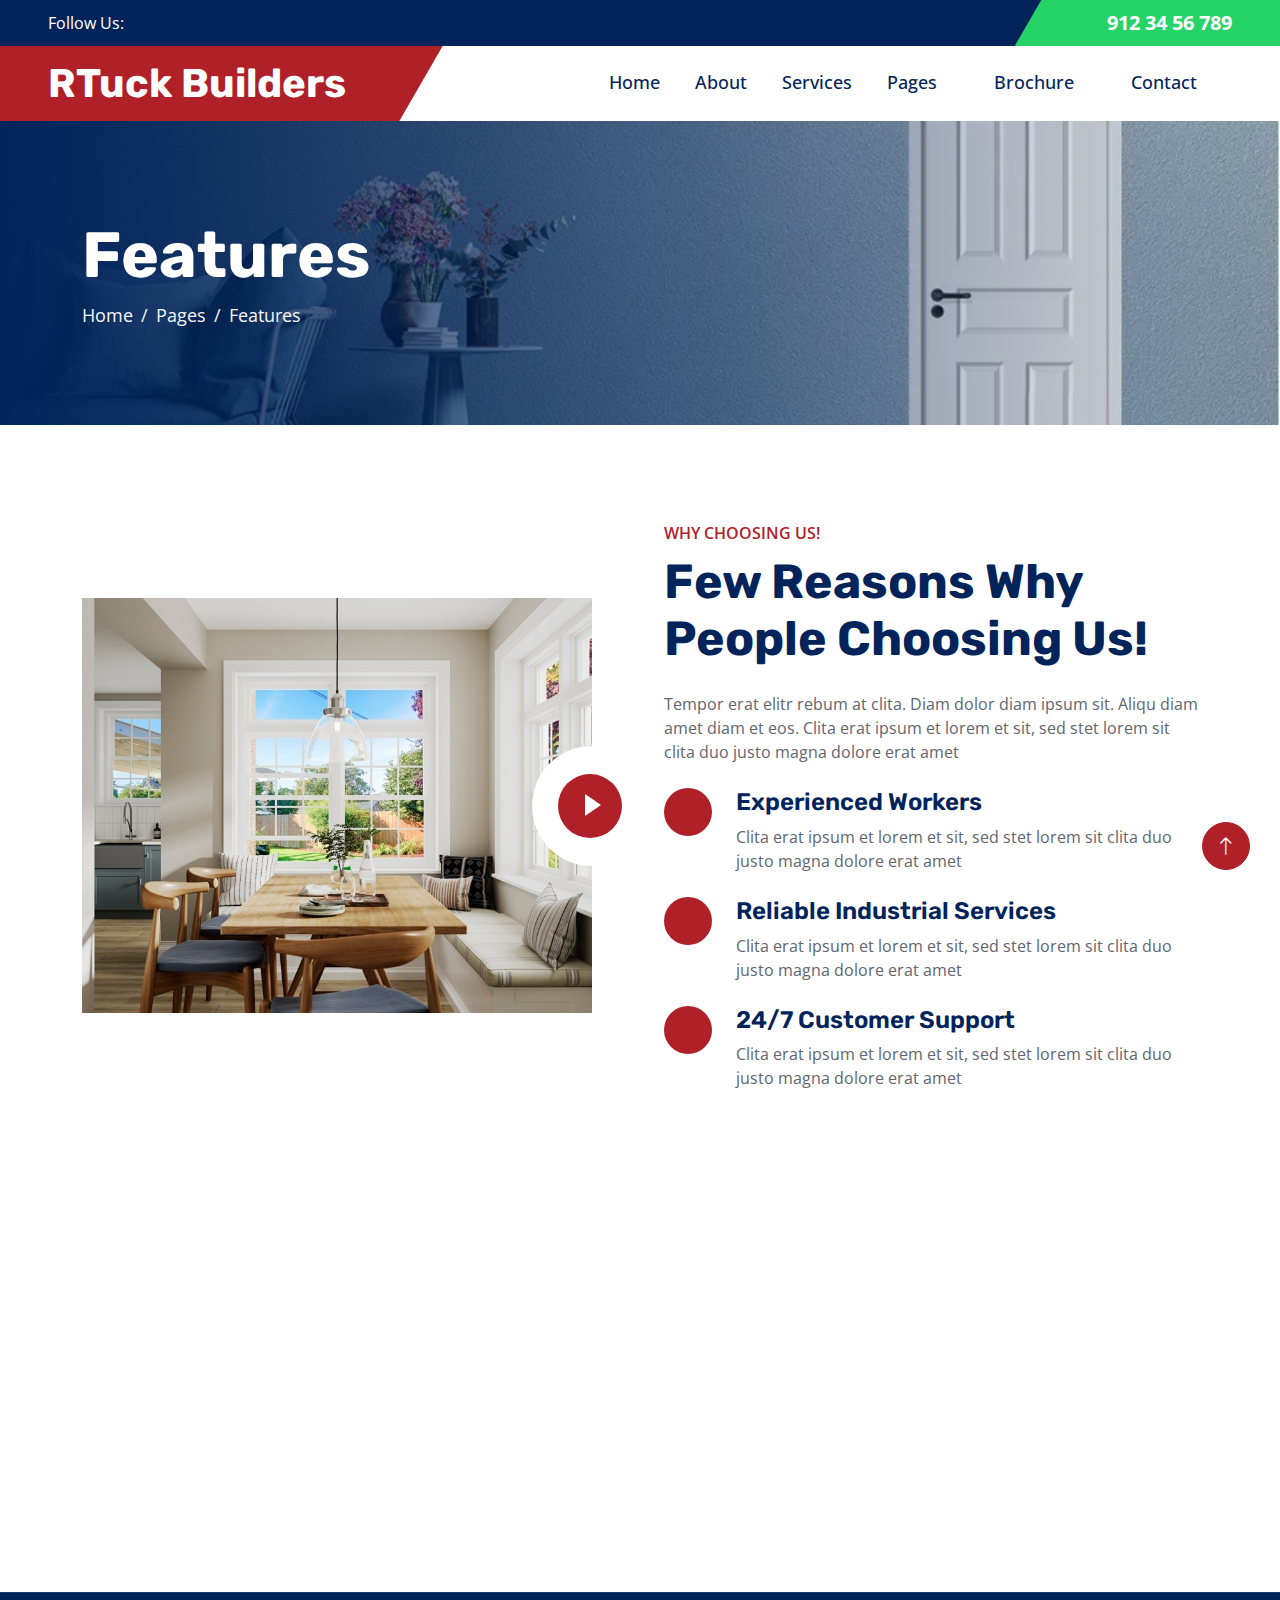
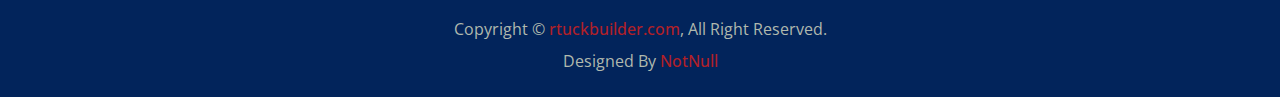
<file: assets/html/feature.html>
<!DOCTYPE html>
<html lang="en">
  <head>
    <meta charset="utf-8" />
    <title>RTuckBulders | Feature</title>
    <meta content="width=device-width, initial-scale=1.0" name="viewport" />
    <meta content="" name="keywords" />
    <meta content="" name="description" />

    <!-- Favicon -->
    <link rel="icon" type="image/x-icon" href="../img/favicon.png" />

    <!-- Google Web Fonts -->
    <link rel="preconnect" href="https://fonts.googleapis.com" />
    <link rel="preconnect" href="https://fonts.gstatic.com" crossorigin />
    <link
      href="https://fonts.googleapis.com/css2?family=Open+Sans:wght@400;500;600&family=Rubik:wght@500;600;700&display=swap"
      rel="stylesheet"
    />

    <!-- Icon Font Stylesheet -->
    <link
      rel="stylesheet"
      href="https://cdnjs.cloudflare.com/ajax/libs/font-awesome/6.4.2/css/all.min.css"
      integrity="sha512-z3gLpd7yknf1YoNbCzqRKc4qyor8gaKU1qmn+CShxbuBusANI9QpRohGBreCFkKxLhei6S9CQXFEbbKuqLg0DA=="
      crossorigin="anonymous"
      referrerpolicy="no-referrer"
    />
    <link
      href="https://cdn.jsdelivr.net/npm/bootstrap-icons@1.4.1/font/bootstrap-icons.css"
      rel="stylesheet"
    />

    <!-- Libraries Stylesheet -->
    <link href="../lib/animate/animate.min.css" rel="stylesheet" />
    <link
      href="../lib/owlcarousel/assets/owl.carousel.min.css"
      rel="stylesheet"
    />

    <!-- Customized Bootstrap Stylesheet -->
    <link href="../css/bootstrap.min.css" rel="stylesheet" />

    <!-- Template Stylesheet -->
    <link href="../css/style.css" rel="stylesheet" />
  </head>

  <body>
    <!-- Spinner Start -->
    <div
      id="spinner"
      class="show bg-white position-fixed translate-middle w-100 vh-100 top-50 start-50 d-flex align-items-center justify-content-center"
    >
      <div
        class="spinner-border text-primary"
        role="status"
        style="width: 3rem; height: 3rem"
      ></div>
    </div>
    <!-- Spinner End -->

    <!-- Topbar Start -->
    <div class="container-fluid bg-dark px-0">
      <div class="row g-0 d-lg-flex">
        <div class="col-lg-6 ps-5 text-start">
          <div class="h-100 d-inline-flex align-items-center text-white">
            <span>Follow Us:</span>
            <a class="btn btn-link text-light" href=""
              ><i class="fab fa-facebook-f"></i
            ></a>
            <a class="btn btn-link text-light" href=""
              ><i class="fab fa-twitter"></i
            ></a>
            <a class="btn btn-link text-light" href=""
              ><i class="fab fa-linkedin-in"></i
            ></a>
            <a class="btn btn-link text-light" href=""
              ><i class="fab fa-instagram"></i
            ></a>
          </div>
        </div>
        <div class="col-lg-6 text-end">
          <div
            class="h-100 topbar-right d-inline-flex align-items-center text-white py-2 px-5"
          >
            <a href="tel:xxxx" class="text-white">
              <span class="fs-5 fw-bold me-2">
                <i class="fa-brands fa-whatsapp me-2"></i
              ></span>
              <span class="fs-5 fw-bold">912 34 56 789</span>
            </a>
          </div>
        </div>
      </div>
    </div>
    <!-- Topbar End -->

    <!-- Navbar Start -->
    <nav
      class="navbar navbar-expand-lg bg-white navbar-light sticky-top py-0 pe-5"
    >
      <a href="../../index.html" class="navbar-brand ps-5 me-0">
        <h1 class="text-white m-0 logo-text">RTuck Builders</h1>
      </a>
      <button
        type="button"
        class="navbar-toggler me-0"
        data-bs-toggle="collapse"
        data-bs-target="#navbarCollapse"
      >
        <span class="navbar-toggler-icon"></span>
      </button>
      <div class="collapse navbar-collapse" id="navbarCollapse">
        <div class="navbar-nav ms-auto p-4 p-lg-0">
          <a href="../../index.html" class="nav-item nav-link">Home</a>
          <a href="./about.html" class="nav-item nav-link">About</a>
          <a href="./service.html" class="nav-item nav-link">Services</a>
          <div class="nav-item dropdown">
            <a
              href="#"
              class="nav-link dropdown-toggle"
              data-bs-toggle="dropdown"
              >Pages</a
            >
            <div class="dropdown-menu bg-light m-0">
              <a href="./product.html" class="dropdown-item">Products</a>
              <a href="./feature.html" class="dropdown-item active">Features</a>
            </div>
          </div>
          <div class="nav-item dropdown">
            <a
              href="#"
              class="nav-link dropdown-toggle"
              data-bs-toggle="dropdown"
              >Brochure</a
            >
            <div class="dropdown-menu bg-light m-0">
              <a
                href="../brochure/Rtuck-doors.pdf"
                target="_blank"
                class="dropdown-item"
                >Door</a
              >
              <a
                href="../brochure/Rtuck-windows.pdf"
                target="_blank"
                class="dropdown-item"
                >Windows</a
              >
            </div>
          </div>
          <a href="./contact.html" class="nav-item nav-link">Contact</a>
        </div>
        <!-- <a href="" class="btn btn-primary px-3 d-none d-lg-block"
            >Get A Quote</a
          > -->
      </div>
    </nav>
    <!-- Navbar End -->

    <!-- Page Header Start -->
    <div
      class="container-fluid page-header py-5 mb-5 wow fadeIn"
      data-wow-delay="0.1s"
    >
      <div class="container py-5">
        <h1 class="display-3 text-white animated slideInRight">Features</h1>
        <nav aria-label="breadcrumb">
          <ol class="breadcrumb animated slideInRight mb-0">
            <li class="breadcrumb-item"><a href="#">Home</a></li>
            <li class="breadcrumb-item"><a href="#">Pages</a></li>
            <li class="breadcrumb-item active" aria-current="page">Features</li>
          </ol>
        </nav>
      </div>
    </div>
    <!-- Page Header End -->

    <!-- Features Start -->
    <div class="container-xxl py-5">
      <div class="container">
        <div class="row g-5 align-items-center">
          <div class="col-lg-6 wow fadeInUp" data-wow-delay="0.1s">
            <div class="position-relative me-lg-4">
              <img class="img-fluid w-100" src="../img/feature.jpg" alt="" />
              <span
                class="position-absolute top-50 start-100 translate-middle bg-white rounded-circle d-none d-lg-block"
                style="width: 120px; height: 120px"
              ></span>
              <button
                type="button"
                class="btn-play"
                data-bs-toggle="modal"
                data-src="https://www.youtube.com/embed/DWRcNpR6Kdc"
                data-bs-target="#videoModal"
              >
                <span></span>
              </button>
            </div>
          </div>
          <div class="col-lg-6 wow fadeInUp" data-wow-delay="0.5s">
            <p class="fw-medium text-uppercase text-primary mb-2">
              Why Choosing Us!
            </p>
            <h1 class="display-5 mb-4">Few Reasons Why People Choosing Us!</h1>
            <p class="mb-4">
              Tempor erat elitr rebum at clita. Diam dolor diam ipsum sit. Aliqu
              diam amet diam et eos. Clita erat ipsum et lorem et sit, sed stet
              lorem sit clita duo justo magna dolore erat amet
            </p>
            <div class="row gy-4">
              <div class="col-12">
                <div class="d-flex">
                  <div
                    class="flex-shrink-0 btn-lg-square rounded-circle bg-primary"
                  >
                    <i class="fa fa-check text-white"></i>
                  </div>
                  <div class="ms-4">
                    <h4>Experienced Workers</h4>
                    <span
                      >Clita erat ipsum et lorem et sit, sed stet lorem sit
                      clita duo justo magna dolore erat amet</span
                    >
                  </div>
                </div>
              </div>
              <div class="col-12">
                <div class="d-flex">
                  <div
                    class="flex-shrink-0 btn-lg-square rounded-circle bg-primary"
                  >
                    <i class="fa fa-check text-white"></i>
                  </div>
                  <div class="ms-4">
                    <h4>Reliable Industrial Services</h4>
                    <span
                      >Clita erat ipsum et lorem et sit, sed stet lorem sit
                      clita duo justo magna dolore erat amet</span
                    >
                  </div>
                </div>
              </div>
              <div class="col-12">
                <div class="d-flex">
                  <div
                    class="flex-shrink-0 btn-lg-square rounded-circle bg-primary"
                  >
                    <i class="fa fa-check text-white"></i>
                  </div>
                  <div class="ms-4">
                    <h4>24/7 Customer Support</h4>
                    <span
                      >Clita erat ipsum et lorem et sit, sed stet lorem sit
                      clita duo justo magna dolore erat amet</span
                    >
                  </div>
                </div>
              </div>
            </div>
          </div>
        </div>
      </div>
    </div>
    <!-- Features End -->

    <!-- Video Modal Start -->
    <div
      class="modal modal-video fade"
      id="videoModal"
      tabindex="-1"
      aria-labelledby="exampleModalLabel"
      aria-hidden="true"
    >
      <div class="modal-dialog">
        <div class="modal-content rounded-0">
          <div class="modal-header">
            <h3 class="modal-title" id="exampleModalLabel">Youtube Video</h3>
            <button
              type="button"
              class="btn-close"
              data-bs-dismiss="modal"
              aria-label="Close"
            ></button>
          </div>
          <div class="modal-body">
            <!-- 16:9 aspect ratio -->
            <div class="ratio ratio-16x9">
              <iframe
                class="embed-responsive-item"
                src=""
                id="video"
                allowfullscreen
                allowscriptaccess="always"
                allow="autoplay"
              ></iframe>
            </div>
          </div>
        </div>
      </div>
    </div>
    <!-- Video Modal End -->

    <!-- Footer Start -->
    <div
      class="container-fluid bg-dark footer mt-5 py-5 wow fadeIn"
      data-wow-delay="0.1s"
    >
      <div class="container py-5">
        <div class="row g-5">
          <div class="col-md-4">
            <h5 class="text-white mb-4">Our Office</h5>
            <p class="mb-2">
              <i class="fa fa-map-marker-alt me-3"></i>123 Street, New York, USA
            </p>
            <p class="mb-2">
              <i class="fa fa-phone-alt me-3"></i>+012 345 67890
            </p>
            <p class="mb-2">
              <i class="fa fa-envelope me-3"></i>info@example.com
            </p>
            <div class="d-flex pt-3">
              <a class="btn btn-square btn-primary rounded-circle me-2" href=""
                ><i class="fab fa-twitter"></i
              ></a>
              <a class="btn btn-square btn-primary rounded-circle me-2" href=""
                ><i class="fab fa-facebook-f"></i
              ></a>
              <a class="btn btn-square btn-primary rounded-circle me-2" href=""
                ><i class="fab fa-youtube"></i
              ></a>
              <a class="btn btn-square btn-primary rounded-circle me-2" href=""
                ><i class="fab fa-linkedin-in"></i
              ></a>
            </div>
          </div>
          <div class="col-md-4">
            <h5 class="text-white mb-4">Quick Links</h5>
            <a class="btn btn-link" href="">About Us</a>
            <a class="btn btn-link" href="">Contact Us</a>
            <a class="btn btn-link" href="">Our Services</a>
            <a class="btn btn-link" href="">Terms & Condition</a>
            <a class="btn btn-link" href="">Support</a>
          </div>
          <div class="col-md-4">
            <h5 class="text-white mb-4">Business Hours</h5>
            <p class="mb-1">Monday - Friday</p>
            <h6 class="text-light">09:00 am - 07:00 pm</h6>
            <p class="mb-1">Saturday</p>
            <h6 class="text-light">09:00 am - 12:00 pm</h6>
            <p class="mb-1">Sunday</p>
            <h6 class="text-light">Closed</h6>
          </div>
        </div>
      </div>
    </div>
    <!-- Footer End -->

    <!-- Copyright Start -->
    <div class="container-fluid copyright bg-dark py-4">
      <div class="container text-center">
        <p class="mb-2">
          Copyright &copy;
          <a class="fw-semi-bold" href="https:rtuckbuilders.com"
            >rtuckbuilder.com</a
          >, All Right Reserved.
        </p>

        <p class="mb-0">
          Designed By
          <a class="fw-semi-bold" href="https:notnull.in"> NotNull</a>
        </p>
      </div>
    </div>
    <!-- Copyright End -->

    <!-- Back to Top -->
    <a
      href="#"
      class="btn btn-lg btn-primary btn-lg-square rounded-circle back-to-top"
      ><i class="bi bi-arrow-up"></i
    ></a>

    <!-- JavaScript Libraries -->
    <script src="https://code.jquery.com/jquery-3.4.1.min.js"></script>
    <script src="https://cdn.jsdelivr.net/npm/bootstrap@5.0.0/dist/js/bootstrap.bundle.min.js"></script>
    <script src="../lib/wow/wow.min.js"></script>
    <script src="../lib/easing/easing.min.js"></script>
    <script src="../lib/waypoints/waypoints.min.js"></script>
    <script src="../lib/owlcarousel/owl.carousel.min.js"></script>
    <script src="../lib/counterup/counterup.min.js"></script>

    <!-- Template Javascript -->
    <script src="../js/main.js"></script>
  </body>
</html>
</file>
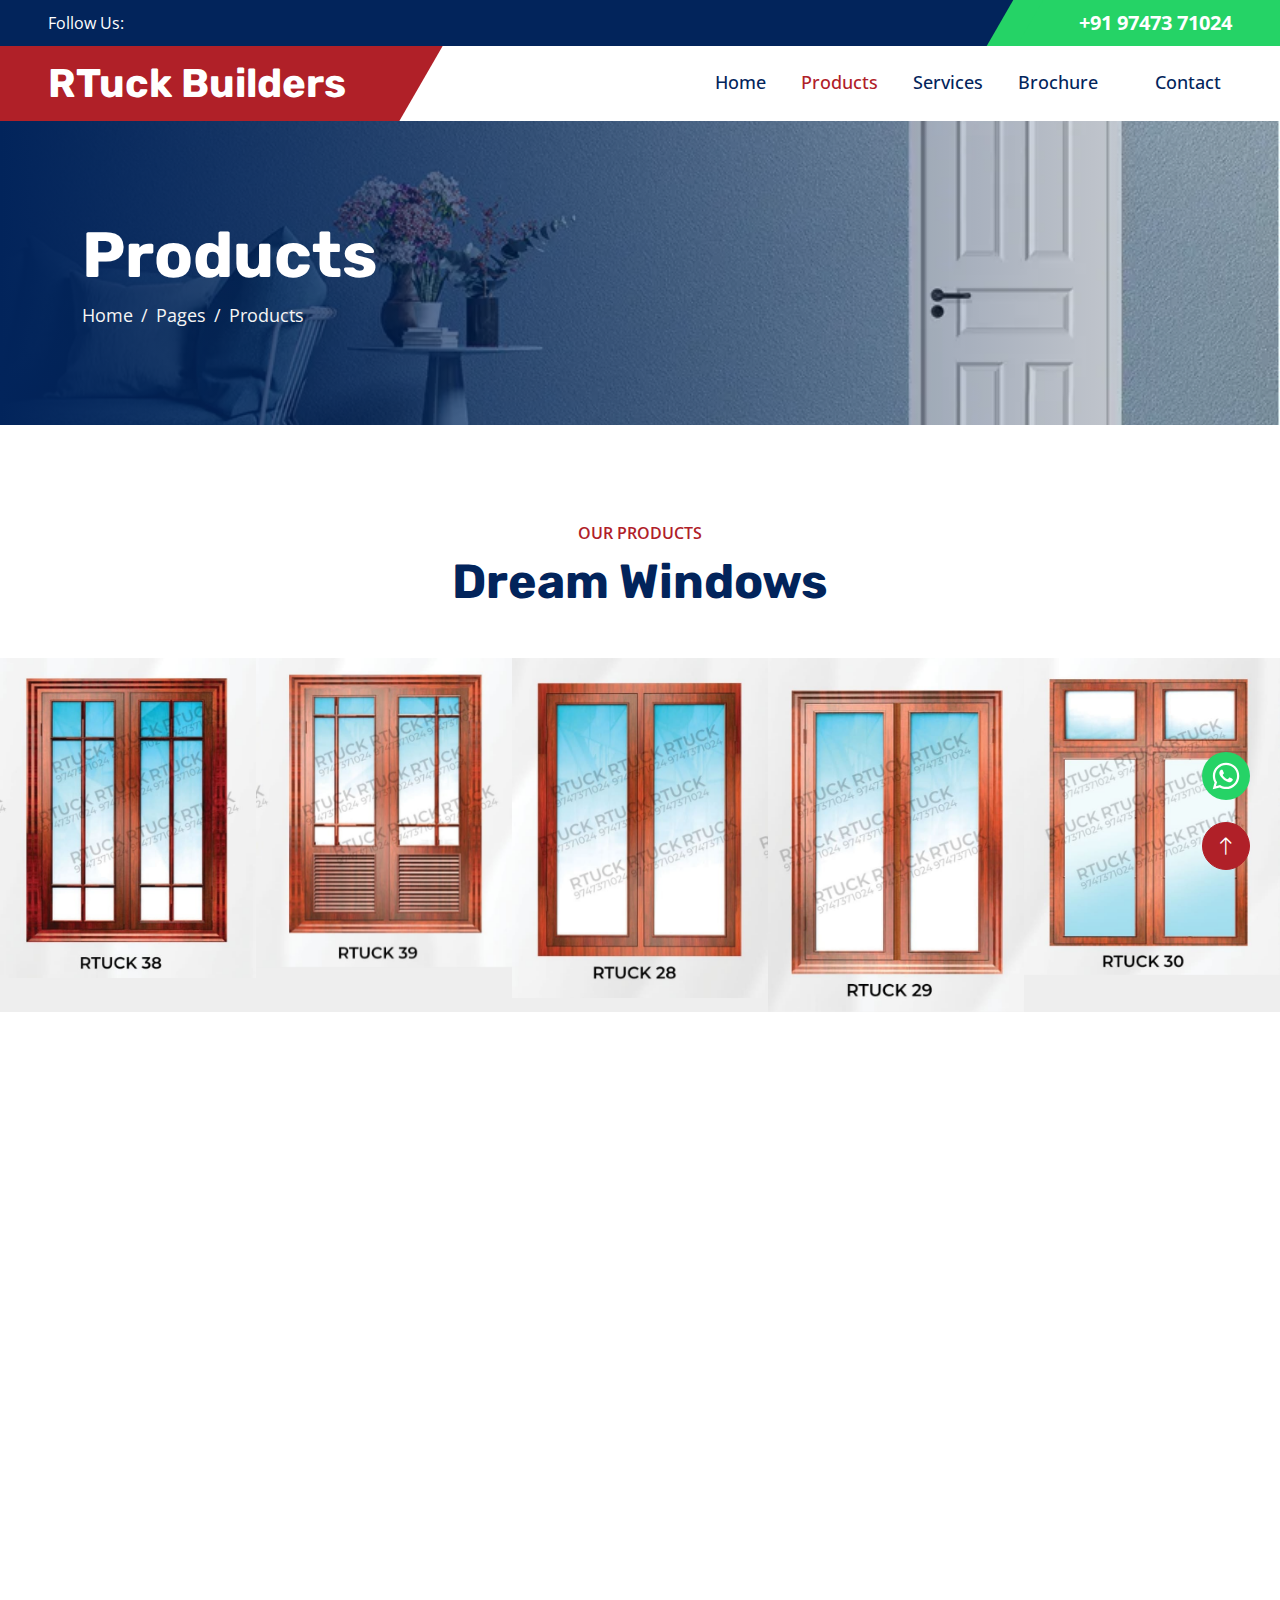
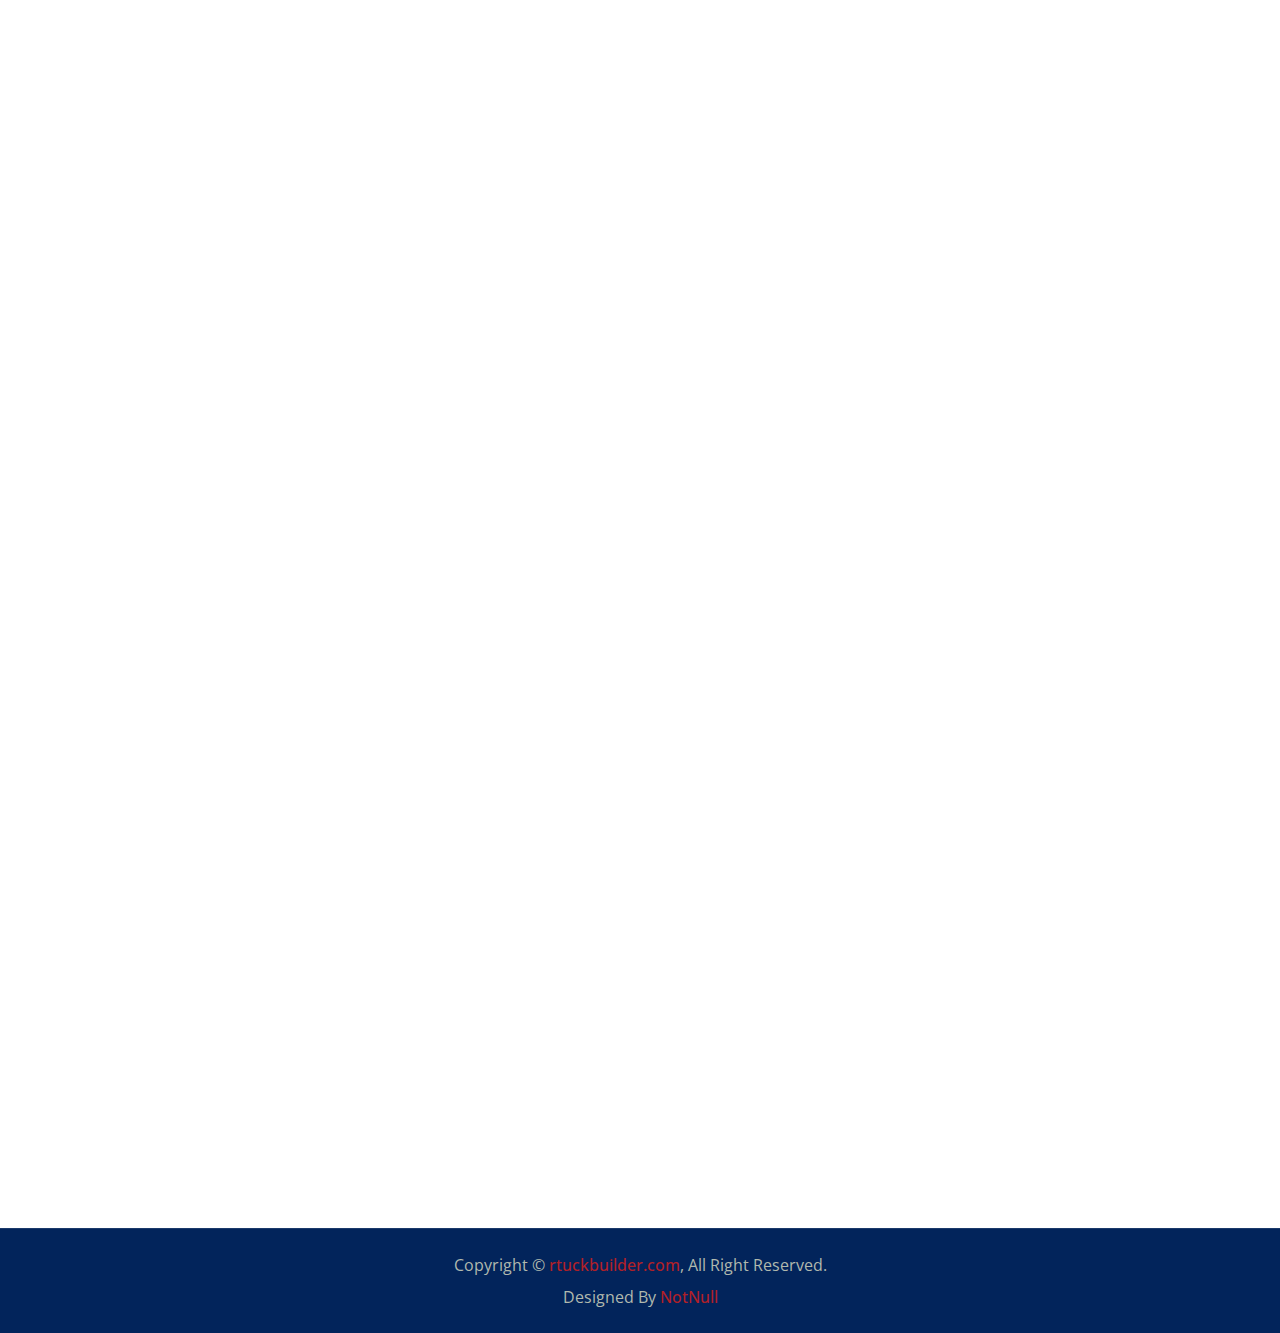
<file: assets/html/product.html>
<!DOCTYPE html>
<html lang="en">

<head>
  <meta charset="utf-8" />
  <title>RTuckBuilders | Projects</title>
  <meta content="width=device-width, initial-scale=1.0" name="viewport" />
  <meta name="description"
    content="RTuck Builders - Your trusted source for high-quality doors, window frames, and engineering solutions in Kerala." />
  <meta name="keywords" content="RTuck Builders, doors, window frames, engineering solutions, Kerala" />
  <!-- Open Graph (OG) Tags -->
  <meta property="og:title" content="RTuck Builders - Leading Door and Window Frame Supplier in Kerala" />
  <meta property="og:description"
    content="Your trusted source for high-quality doors, window frames, and engineering solutions in Kerala." />
  <meta property="og:image" content="https://rtuckbuilders.com/assets/img/logo.png" />
  <meta property="og:url" content="https://rtuckbuilders.com" />
  <!-- Favicon -->
  <link rel="icon" type="image/x-icon" href="../img/favicon.png" />

  <!-- Google Web Fonts -->
  <link rel="preconnect" href="https://fonts.googleapis.com" />
  <link rel="preconnect" href="https://fonts.gstatic.com" crossorigin />
  <link
    href="https://fonts.googleapis.com/css2?family=Open+Sans:wght@400;500;600&family=Rubik:wght@500;600;700&display=swap"
    rel="stylesheet" />

  <!-- Icon Font Stylesheet -->
  <link rel="stylesheet" href="https://cdnjs.cloudflare.com/ajax/libs/font-awesome/6.4.2/css/all.min.css"
    integrity="sha512-z3gLpd7yknf1YoNbCzqRKc4qyor8gaKU1qmn+CShxbuBusANI9QpRohGBreCFkKxLhei6S9CQXFEbbKuqLg0DA=="
    crossorigin="anonymous" referrerpolicy="no-referrer" />
  <link href="https://cdn.jsdelivr.net/npm/bootstrap-icons@1.4.1/font/bootstrap-icons.css" rel="stylesheet" />

  <!-- Libraries Stylesheet -->
  <link href="../lib/animate/animate.min.css" rel="stylesheet" />
  <link href="../lib/owlcarousel/assets/owl.carousel.min.css" rel="stylesheet" />

  <!-- Customized Bootstrap Stylesheet -->
  <link href="../css/bootstrap.min.css" rel="stylesheet" />

  <!-- Template Stylesheet -->
  <link href="../css/style.css" rel="stylesheet" />
</head>

<body>

    <!--
      ************ Floating Whatsapp ************
    -->
    <a href="https://wa.me/919747371024" class="whatsapp_float" target="_blank">
      <svg xmlns="http://www.w3.org/2000/svg" viewBox="0 0 24 24">
        <path
          d="M12.04 2C6.58 2 2.13 6.45 2.13 11.91C2.13 13.66 2.59 15.36 3.45 16.86L2.05 22L7.3 20.62C8.75 21.41 10.38 21.83 12.04 21.83C17.5 21.83 21.95 17.38 21.95 11.92C21.95 9.27 20.92 6.78 19.05 4.91C17.18 3.03 14.69 2 12.04 2M12.05 3.67C14.25 3.67 16.31 4.53 17.87 6.09C19.42 7.65 20.28 9.72 20.28 11.92C20.28 16.46 16.58 20.15 12.04 20.15C10.56 20.15 9.11 19.76 7.85 19L7.55 18.83L4.43 19.65L5.26 16.61L5.06 16.29C4.24 15 3.8 13.47 3.8 11.91C3.81 7.37 7.5 3.67 12.05 3.67M8.53 7.33C8.37 7.33 8.1 7.39 7.87 7.64C7.65 7.89 7 8.5 7 9.71C7 10.93 7.89 12.1 8 12.27C8.14 12.44 9.76 14.94 12.25 16C12.84 16.27 13.3 16.42 13.66 16.53C14.25 16.72 14.79 16.69 15.22 16.63C15.7 16.56 16.68 16.03 16.89 15.45C17.1 14.87 17.1 14.38 17.04 14.27C16.97 14.17 16.81 14.11 16.56 14C16.31 13.86 15.09 13.26 14.87 13.18C14.64 13.1 14.5 13.06 14.31 13.3C14.15 13.55 13.67 14.11 13.53 14.27C13.38 14.44 13.24 14.46 13 14.34C12.74 14.21 11.94 13.95 11 13.11C10.26 12.45 9.77 11.64 9.62 11.39C9.5 11.15 9.61 11 9.73 10.89C9.84 10.78 10 10.6 10.1 10.45C10.23 10.31 10.27 10.2 10.35 10.04C10.43 9.87 10.39 9.73 10.33 9.61C10.27 9.5 9.77 8.26 9.56 7.77C9.36 7.29 9.16 7.35 9 7.34C8.86 7.34 8.7 7.33 8.53 7.33Z" />
      </svg>
  
    </a>
  <!-- Spinner Start -->
  <div id="spinner"
    class="show bg-white position-fixed translate-middle w-100 vh-100 top-50 start-50 d-flex align-items-center justify-content-center">
    <div class="spinner-border text-primary" role="status" style="width: 3rem; height: 3rem"></div>
  </div>
  <!-- Spinner End -->

  <!-- Topbar Start -->
  <div class="container-fluid bg-dark px-0">
    <div class="row g-0 d-none d-lg-flex">
      <div class="col-lg-6 ps-5 text-start">
        <div class="h-100 d-inline-flex align-items-center text-white">
          <span>Follow Us:</span>
          <a class="btn btn-link text-light" href=""><i class="fab fa-facebook-f"></i></a>
          <a class="btn btn-link text-light" href=""><i class="fab fa-twitter"></i></a>
          <a class="btn btn-link text-light" href=""><i class="fab fa-linkedin-in"></i></a>
          <a class="btn btn-link text-light" href=""><i class="fab fa-instagram"></i></a>
        </div>
      </div>
      <div class="col-lg-6 text-end">
        <div class="h-100 topbar-right d-inline-flex align-items-center text-white py-2 px-5">
          <a href="https://wa.me/919747371024" class="text-white">
            <span class="fs-5 fw-bold me-2">
              <i class="fa-brands fa-whatsapp me-2"></i></span>
            <span class="fs-5 fw-bold">+91 97473 71024</span>
          </a>
        </div>
      </div>
    </div>
  </div>
  <!-- Topbar End -->

  <!-- Navbar Start -->
  <nav class="navbar navbar-expand-lg bg-white navbar-light sticky-top py-0 pe-4">
    <a href="../../index.html" class="navbar-brand ps-5 me-0">
      <h1 class="text-white m-0 logo-text">RTuck Builders</h1>
    </a>
    <button type="button" class="navbar-toggler me-0" data-bs-toggle="collapse" data-bs-target="#navbarCollapse">
      <span class="navbar-toggler-icon"></span>
    </button>
    <div class="collapse navbar-collapse" id="navbarCollapse">
      <div class="navbar-nav ms-auto p-4 p-lg-0">
        <a href="../../index.html" class="nav-item nav-link">Home</a>
        <a href="./product.html" class="nav-item nav-link active">Products</a>

        <a href="./service.html" class="nav-item nav-link">Services</a>

        <div class="nav-item dropdown">
          <a href="#" class="nav-link dropdown-toggle" data-bs-toggle="dropdown">Brochure</a>
          <div class="dropdown-menu bg-light m-0">
            <a href="../brochure/Rtuck-doors.pdf" target="_blank" class="dropdown-item">Door</a>
            <a href="../brochure/Rtuck-windows.pdf" target="_blank" class="dropdown-item">Windows</a>
          </div>
        </div>
        <a href="./contact.html" class="nav-item nav-link">Contact</a>
      </div>

    </div>
  </nav>
  <!-- Navbar End -->

  <!-- Page Header Start -->
  <div class="container-fluid page-header py-5 mb-5 wow fadeIn" data-wow-delay="0.1s">
    <div class="container py-5">
      <h1 class="display-3 text-white animated slideInRight">Products</h1>
      <nav aria-label="breadcrumb">
        <ol class="breadcrumb animated slideInRight mb-0">
          <li class="breadcrumb-item"><a href="#">Home</a></li>
          <li class="breadcrumb-item"><a href="#">Pages</a></li>
          <li class="breadcrumb-item active" aria-current="page">Products</li>
        </ol>
      </nav>
    </div>
  </div>
  <!-- Page Header End -->

 

  <!-- First project section start -->
  <div class="container-fluid py-5 my-5 px-0">
    <div class="text-center mx-auto wow fadeIn" data-wow-delay="0.1s" style="max-width: 600px; " >
      <p class="fw-medium text-uppercase text-primary mb-2">Our Products</p>
      <h1 class="display-5 mb-5">Dream  Windows</h1>
    </div>
    <div class="owl-carousel project-carousel wow fadeIn" data-wow-delay="0.1s">
      <a class="project-item" >
        <img class="img-fluid" src="../img/door-img/D-28.jpg" alt="magical window image" loading="lazy"/>
      </a>
      <a class="project-item" >
        <img class="img-fluid" src="../img/door-img/D-29.jpg" alt="magical window image" loading="lazy"/>
      </a>
      <a class="project-item" >
        <img class="img-fluid" src="../img/door-img/D-30.jpg" alt="magical window image" loading="lazy"/>
      </a>
      <a class="project-item" >
        <img class="img-fluid" src="../img/door-img/D-31.jpg" alt="magical window image" loading="lazy"/>  
      </a>
      <a class="project-item" >
        <img class="img-fluid" src="../img/door-img/D-32.jpg" alt="magical window image" loading="lazy"/>
      </a>
      <a class="project-item" >
        <img class="img-fluid" src="../img/door-img/D-33.jpg" alt="magical window image" loading="lazy"/>
      </a>
      <a class="project-item" >
        <img class="img-fluid" src="../img/door-img/D-34.jpg" alt="magical window image" loading="lazy"/>
      </a>
      <a class="project-item" >
        <img class="img-fluid" src="../img/door-img/D-35.jpg" alt="magical window image" loading="lazy"/>
         
      </a>
      <a class="project-item" >
        <img class="img-fluid" src="../img/door-img/D-36.jpg" alt="magical window image" loading="lazy"/>
      
      </a>
      <a class="project-item" >
        <img class="img-fluid" src="../img/door-img/D-37.jpg" alt="magical window image" loading="lazy"/>
         
      </a>
      <a class="project-item" >
        <img class="img-fluid" src="../img/door-img/D-38.jpg" alt="magical window image" loading="lazy"/>
      </a>
      <a class="project-item" >
        <img class="img-fluid" src="../img/door-img/D-39.jpg" alt="magical window image" loading="lazy"/>
      </a>
    </div>
  </div>
  <!-- First project section end -->

   <!-- Second project section start -->
   <div class="container-fluid py-5 my-5 px-0">
    <div class="text-center mx-auto wow fadeIn" data-wow-delay="0.1s" style="max-width: 600px; " >
      <h1 class="display-5 mb-5">Romantic  Windows</h1>
    </div>
    <div class="owl-carousel project-carousel wow fadeIn" data-wow-delay="0.1s">
      <a class="project-item" >
        <img class="img-fluid" src="../img/door-img/R-56.jpg" alt="magical window image" loading="lazy"/>
        
      </a>
      <a class="project-item" >
        <img class="img-fluid" src="../img/door-img/R-57.jpg" alt="magical window image" loading="lazy"/>
         
      </a>
      <a class="project-item" >
        <img class="img-fluid" src="../img/door-img/R-58.jpg" alt="magical window image" loading="lazy"/>
      
      </a>
      <a class="project-item" >
        <img class="img-fluid" src="../img/door-img/R-59.jpg" alt="magical window image" loading="lazy"/>
         
      </a>
      <a class="project-item" >
        <img class="img-fluid" src="../img/door-img/R-60.jpg" alt="magical window image" loading="lazy"/>
      </a>
      <a class="project-item" >
        <img class="img-fluid" src="../img/door-img/R-61.jpg" alt="magical window image" loading="lazy"/>
      </a>
      <a class="project-item" >
        <img class="img-fluid" src="../img/door-img/R-62.jpg" alt="magical window image" loading="lazy"/>
        
      </a>
      <a class="project-item" >
        <img class="img-fluid" src="../img/door-img/R-63.jpg" alt="magical window image" loading="lazy"/>
         
      </a>
      <a class="project-item" >
        <img class="img-fluid" src="../img/door-img/R-64.jpg" alt="magical window image" loading="lazy"/>
      
      </a>
      <a class="project-item" >
        <img class="img-fluid" src="../img/door-img/R-65.jpg" alt="magical window image" loading="lazy"/>
         
      </a>
      <a class="project-item" >
        <img class="img-fluid" src="../img/door-img/R-66.jpg" alt="magical window image" loading="lazy"/>
      </a>
      <a class="project-item" >
        <img class="img-fluid" src="../img/door-img/R-67.jpg" alt="magical window image" loading="lazy"/>
      </a>
    </div>
  </div>
  <!-- Second project section end -->

   <!--Third Project Start -->
   <div class="container-fluid py-5 my-5 px-0">
    <div class="text-center mx-auto wow fadeIn" data-wow-delay="0.1s" style="max-width: 600px; " >
      <h1 class="display-5 mb-5">Magical  Windows</h1>
    </div>
    <div class="owl-carousel project-carousel wow fadeIn" data-wow-delay="0.1s">
      <a class="project-item" >
        <img class="img-fluid" src="../img/door-img/M-2.jpg" alt="magical window image" loading="lazy"/>
        
      </a>
      <a class="project-item" >
        <img class="img-fluid" src="../img/door-img/M-3.jpg" alt="magical window image" loading="lazy"/>
         
      </a>
      <a class="project-item" >
        <img class="img-fluid" src="../img/door-img/M-4.jpg" alt="magical window image" loading="lazy"/>
      
      </a>
      <a class="project-item" >
        <img class="img-fluid" src="../img/door-img/M-5.jpg" alt="magical window image" loading="lazy"/>
         
      </a>
      <a class="project-item" >
        <img class="img-fluid" src="../img/door-img/M-6.jpg" alt="magical window image" loading="lazy"/>
      </a>
      <a class="project-item" >
        <img class="img-fluid" src="../img/door-img/M-7.jpg" alt="magical window image" loading="lazy"/>
      </a>
      <a class="project-item" >
        <img class="img-fluid" src="../img/door-img/M-8.jpg" alt="magical window image" loading="lazy"/>
        
      </a>
      <a class="project-item" >
        <img class="img-fluid" src="../img/door-img/M-9.jpg" alt="magical window image" loading="lazy"/>
         
      </a>
      <a class="project-item" >
        <img class="img-fluid" src="../img/door-img/M-10.jpg" alt="magical window image" loading="lazy"/>
      
      </a>
      <a class="project-item" >
        <img class="img-fluid" src="../img/door-img/M-11.jpg" alt="magical window image" loading="lazy"/>
         
      </a>
      <a class="project-item" >
        <img class="img-fluid" src="../img/door-img/M-12.jpg" alt="magical window image" loading="lazy"/>
      </a>
      <a class="project-item" >
        <img class="img-fluid" src="../img/door-img/M-13.jpg" alt="magical window image" loading="lazy"/>
      </a>
    </div>
  </div>
  <!--Third Project End -->
  <!-- Footer Start -->
  <div class="container-fluid bg-dark footer mt-5 py-5 wow fadeIn" data-wow-delay="0.1s">
    <div class="container py-5">
      <div class="row g-5">
        <div class="col-md-4">
          <h5 class="text-white mb-4">Our Office</h5>
          <p class="mb-2">
            <i class="fa fa-map-marker-alt me-3"></i>KGP IV-671 GLPS
            Thavanam Road, Paduppu
            Kasargod 671541
          </p>
          <p class="mb-2">
            <i class="fa fa-phone-alt me-3"></i>+91 97473 71024
          </p>
          <p class="mb-2">
            <i class="fa fa-envelope me-3"></i>rtuckbuildingsolutions@gmail.com
          </p>
          <div class="d-flex pt-3">
            <a class="btn btn-square btn-primary rounded-circle me-2" href=""><i class="fab fa-twitter"></i></a>
            <a class="btn btn-square btn-primary rounded-circle me-2" href=""><i class="fab fa-facebook-f"></i></a>
            <a class="btn btn-square btn-primary rounded-circle me-2" href=""><i class="fab fa-youtube"></i></a>
            <a class="btn btn-square btn-primary rounded-circle me-2" href=""><i class="fab fa-linkedin-in"></i></a>
          </div>
        </div>
        <div class="col-md-4">
          <h5 class="text-white mb-4">Quick Links</h5>
          <a class="btn btn-link" href="../../index.html">Home</a>
          <a class="btn btn-link" href="../../index.html#about">About Us</a>
          <a class="btn btn-link" href="./product.html">Products</a>
          <a class="btn btn-link" href="./service.html">Service</a>
          <a class="btn btn-link" href="./contact.html">Contact Us</a>
        </div>
        <div class="col-md-4">
          <h5 class="text-white mb-4">Business Hours</h5>
          <p class="mb-1">Monday - Saturday</p>
          <h6 class="text-light">09:00 am - 05:30 pm</h6>
          <p class="mb-1">Sunday</p>
          <h6 class="text-light">Closed</h6>
        </div>
      </div>
    </div>
  </div>
  <!-- Footer End -->

  <!-- Copyright Start -->
  <div class="container-fluid copyright bg-dark py-4">
    <div class="container text-center">
      <p class="mb-2">
        Copyright &copy;
        <a class="fw-semi-bold" href="https:rtuckbuilders.com">rtuckbuilder.com</a>, All Right Reserved.
      </p>

      <p class="mb-0">
        Designed By
        <a class="fw-semi-bold" href="https://notnull.in"> NotNull</a>
      </p>
    </div>
  </div>
  <!-- Copyright End -->

  <!-- Back to Top -->
  <a href="#" class="btn btn-lg btn-primary btn-lg-square rounded-circle back-to-top"><i class="bi bi-arrow-up"></i></a>

  <!-- JavaScript Libraries -->
  <script src="https://code.jquery.com/jquery-3.4.1.min.js"></script>
  <script src="https://cdn.jsdelivr.net/npm/bootstrap@5.0.0/dist/js/bootstrap.bundle.min.js"></script>
  <script src="../lib/wow/wow.min.js"></script>
  <script src="../lib/easing/easing.min.js"></script>
  <script src="../lib/waypoints/waypoints.min.js"></script>
  <script src="../lib/owlcarousel/owl.carousel.min.js"></script>
  <script src="../lib/counterup/counterup.min.js"></script>

  <!-- Template Javascript -->
  <script src="../js/main.js"></script>
</body>

</html>
</file>
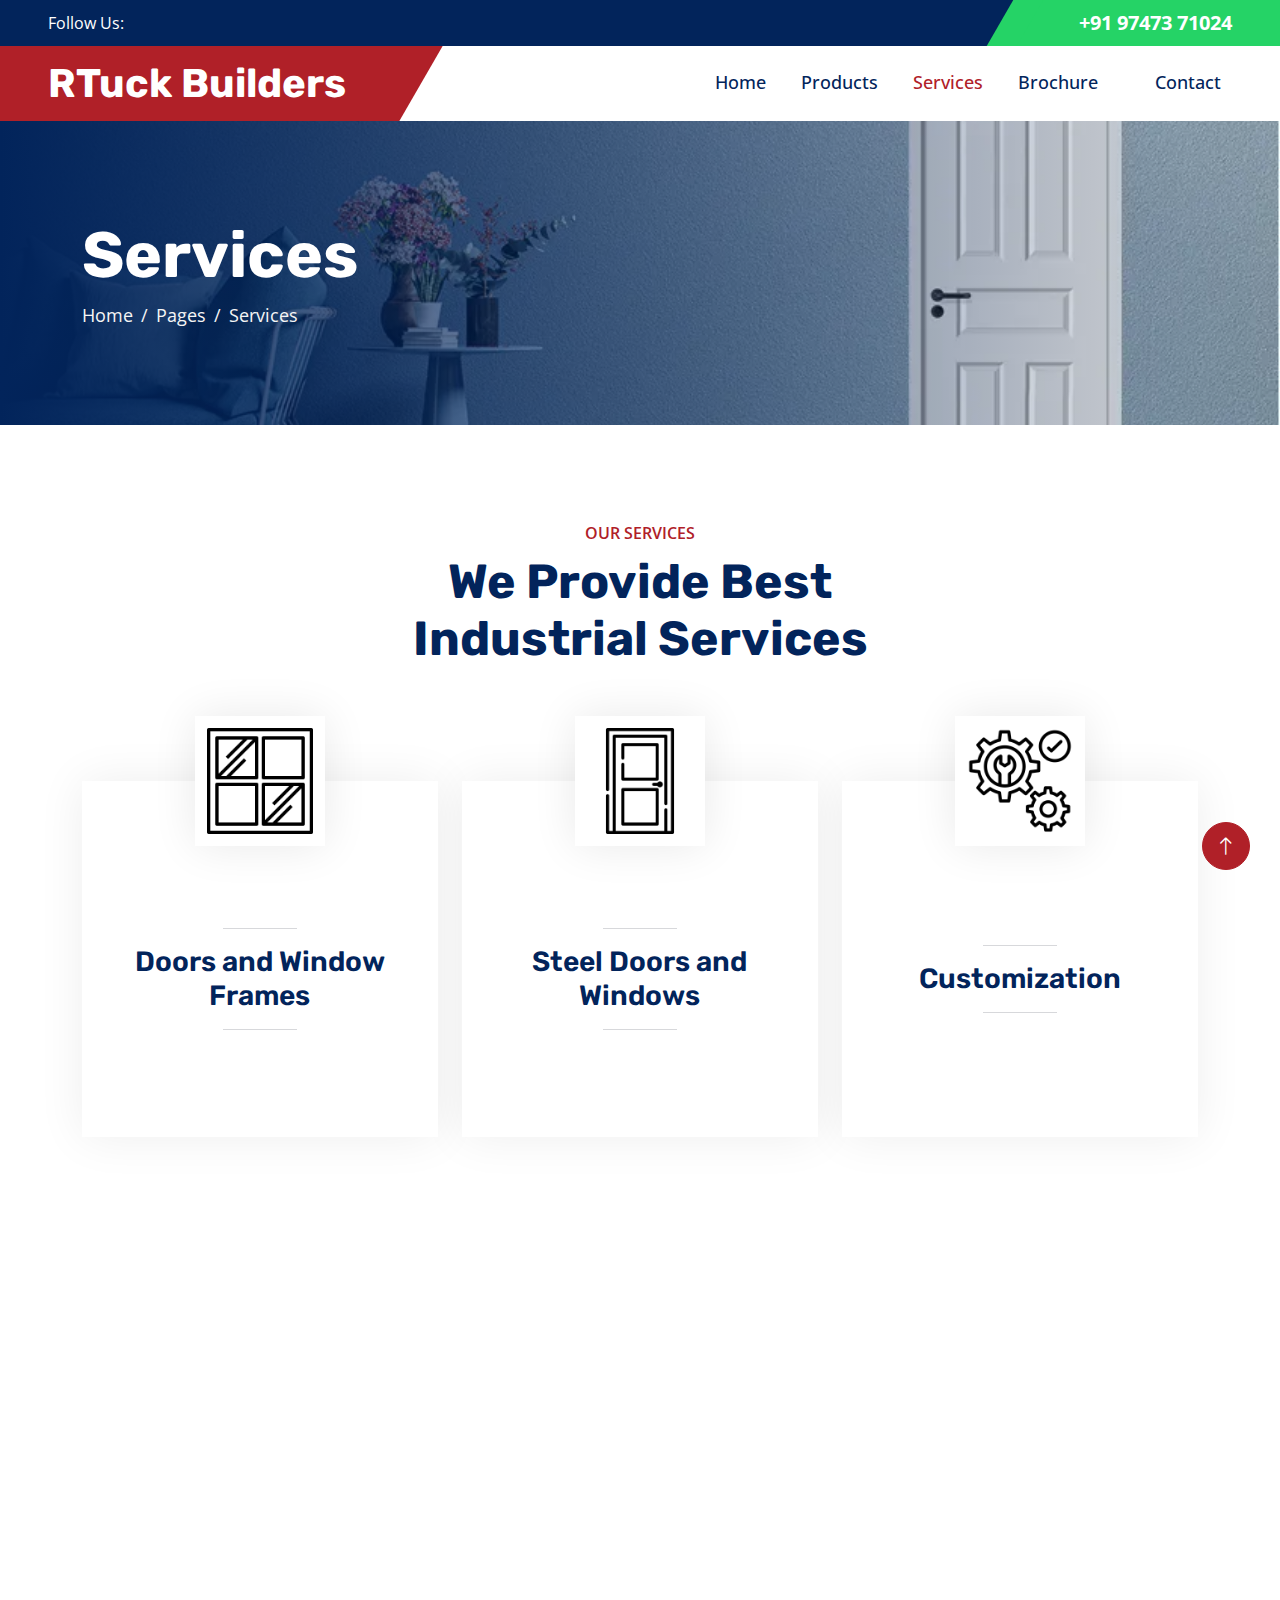
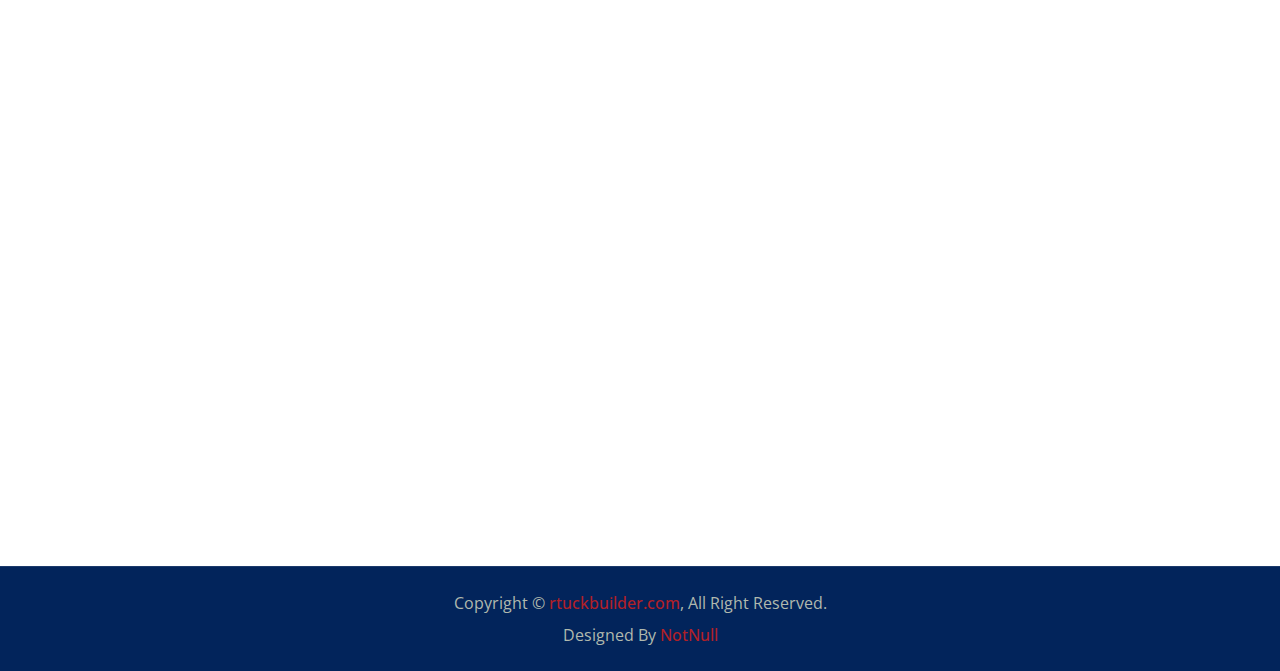
<file: assets/html/service.html>
<!DOCTYPE html>
<html lang="en">

<head>
  <meta charset="utf-8" />
  <title>RTuckBuilders | Service</title>
  <meta content="width=device-width, initial-scale=1.0" name="viewport" />
  <meta name="description"
    content="RTuck Builders - Your trusted source for high-quality doors, window frames, and engineering solutions in Kerala." />
  <meta name="keywords" content="RTuck Builders, doors, window frames, engineering solutions, Kerala" />
  <!-- Open Graph (OG) Tags -->
  <meta property="og:title" content="RTuck Builders - Leading Door and Window Frame Supplier in Kerala" />
  <meta property="og:description"
    content="Your trusted source for high-quality doors, window frames, and engineering solutions in Kerala." />
  <meta property="og:image" content="https://rtuckbuilders.com/assets/img/logo.png" />
  <meta property="og:url" content="https://rtuckbuilders.com" />
  <!-- Favicon -->
  <link rel="icon" type="image/x-icon" href="../img/favicon.png" />

  <!-- Google Web Fonts -->
  <link rel="preconnect" href="https://fonts.googleapis.com" />
  <link rel="preconnect" href="https://fonts.gstatic.com" crossorigin />
  <link
    href="https://fonts.googleapis.com/css2?family=Open+Sans:wght@400;500;600&family=Rubik:wght@500;600;700&display=swap"
    rel="stylesheet" />

  <!-- Icon Font Stylesheet -->
  <link rel="stylesheet" href="https://cdnjs.cloudflare.com/ajax/libs/font-awesome/6.4.2/css/all.min.css"
    integrity="sha512-z3gLpd7yknf1YoNbCzqRKc4qyor8gaKU1qmn+CShxbuBusANI9QpRohGBreCFkKxLhei6S9CQXFEbbKuqLg0DA=="
    crossorigin="anonymous" referrerpolicy="no-referrer" />
  <link href="https://cdn.jsdelivr.net/npm/bootstrap-icons@1.4.1/font/bootstrap-icons.css" rel="stylesheet" />

  <!-- Libraries Stylesheet -->
  <link href="../lib/animate/animate.min.css" rel="stylesheet" />
  <link href="../lib/owlcarousel/assets/owl.carousel.min.css" rel="stylesheet" />

  <!-- Customized Bootstrap Stylesheet -->
  <link href="../css/bootstrap.min.css" rel="stylesheet" />

  <!-- Template Stylesheet -->
  <link href="../css/style.css" rel="stylesheet" />
</head>

<body>
  <!-- Spinner Start -->
  <div id="spinner"
    class="show bg-white position-fixed translate-middle w-100 vh-100 top-50 start-50 d-flex align-items-center justify-content-center">
    <div class="spinner-border text-primary" role="status" style="width: 3rem; height: 3rem"></div>
  </div>
  <!-- Spinner End -->

  <!-- Topbar Start -->
  <div class="container-fluid bg-dark px-0">
    <div class="row g-0 d-none d-lg-flex">
      <div class="col-lg-6 ps-5 text-start">
        <div class="h-100 d-inline-flex align-items-center text-white">
          <span>Follow Us:</span>
          <a class="btn btn-link text-light" href=""><i class="fab fa-facebook-f"></i></a>
          <a class="btn btn-link text-light" href=""><i class="fab fa-twitter"></i></a>
          <a class="btn btn-link text-light" href=""><i class="fab fa-linkedin-in"></i></a>
          <a class="btn btn-link text-light" href=""><i class="fab fa-instagram"></i></a>
        </div>
      </div>
      <div class="col-lg-6 text-end">
        <div class="h-100 topbar-right d-inline-flex align-items-center text-white py-2 px-5">
          <a href="https://wa.me/919747371024" class="text-white">
            <span class="fs-5 fw-bold me-2">
              <i class="fa-brands fa-whatsapp me-2"></i></span>
            <span class="fs-5 fw-bold">+91 97473 71024</span>
          </a>
        </div>
      </div>
    </div>
  </div>
  <!-- Topbar End -->

  <!-- Navbar Start -->
  <nav class="navbar navbar-expand-lg bg-white navbar-light sticky-top py-0 pe-4">
    <a href="../../index.html" class="navbar-brand ps-5 me-0">
      <h1 class="text-white m-0 logo-text">RTuck Builders</h1>
    </a>
    <button type="button" class="navbar-toggler me-0" data-bs-toggle="collapse" data-bs-target="#navbarCollapse">
      <span class="navbar-toggler-icon"></span>
    </button>
    <div class="collapse navbar-collapse" id="navbarCollapse">
      <div class="navbar-nav ms-auto p-4 p-lg-0">
        <a href="../../index.html" class="nav-item nav-link">Home</a>

        <a href="./product.html" class="nav-item nav-link">Products</a>
        <a href="./service.html" class="nav-item nav-link active">Services</a>

        <div class="nav-item dropdown">
          <a href="#" class="nav-link dropdown-toggle" data-bs-toggle="dropdown">Brochure</a>
          <div class="dropdown-menu bg-light m-0">
            <a href="../brochure/Rtuck-doors.pdf" target="_blank" class="dropdown-item">Door</a>
            <a href="../brochure/Rtuck-windows.pdf" target="_blank" class="dropdown-item">Windows</a>
          </div>
        </div>
        <a href="./contact.html" class="nav-item nav-link">Contact</a>
      </div>
      <!-- <a href="" class="btn btn-primary px-3 d-none d-lg-block"
            >Get A Quote</a
          > -->
    </div>
  </nav>
  <!-- Navbar End -->

  <!-- Page Header Start -->
  <div class="container-fluid page-header py-5 mb-5 wow fadeIn" data-wow-delay="0.1s">
    <div class="container py-5">
      <h1 class="display-3 text-white animated slideInRight">Services</h1>
      <nav aria-label="breadcrumb">
        <ol class="breadcrumb animated slideInRight mb-0">
          <li class="breadcrumb-item"><a href="#">Home</a></li>
          <li class="breadcrumb-item"><a href="#">Pages</a></li>
          <li class="breadcrumb-item active" aria-current="page">Services</li>
        </ol>
      </nav>
    </div>
  </div>
  <!-- Page Header End -->

  <!-- Service Start -->
  <div class="container-xxl py-5">
    <div class="container">
      <div class="text-center mx-auto pb-4 wow fadeInUp" data-wow-delay="0.1s" style="max-width: 600px">
        <p class="fw-medium text-uppercase text-primary mb-2">Our Services</p>
        <h1 class="display-5 mb-4">We Provide Best Industrial Services</h1>
      </div>
      <div class="row gy-5 gx-4">
        <div class="col-md-6 col-lg-4 wow fadeInUp" data-wow-delay="0.1s">
          <div class="service-item">
            <img class="img-fluid" src="../img/wind0w.png" alt="" />
            <div class="service-img">
              <img class="img-fluid" src="../img/wind0w.png" alt="" />
            </div>
            <div class="service-detail">
              <div class="service-title">
                <hr class="w-25" />
                <h3 class="mb-0">Doors and Window Frames</h3>
                <hr class="w-25" />
              </div>
              <div class="service-text">
                <p class="text-white mb-0">
                  Explore our extensive collection of doors and window frames,
                  available in various styles and materials to suit your
                  preferences and budget.
                </p>
              </div>
            </div>
          </div>
        </div>
        <div class="col-md-6 col-lg-4 wow fadeInUp" data-wow-delay="0.3s">
          <div class="service-item">
            <img class="img-fluid" src="../img/door.png" alt="" />
            <div class="service-img">
              <img class="img-fluid" src="../img/door.png" alt="" />
            </div>
            <div class="service-detail">
              <div class="service-title">
                <hr class="w-25" />
                <h3 class="mb-0">Steel Doors and Windows</h3>
                <hr class="w-25" />
              </div>
              <div class="service-text">
                <p class="text-white mb-0">
                  Discover our range of durable and secure steel doors and windows. Engineered for strength and safety,
                  our steel offerings provide peace of mind while enhancing the aesthetics of your space.
                </p>
              </div>
            </div>
          </div>
        </div>
        <div class="col-md-6 col-lg-4 wow fadeInUp" data-wow-delay="0.5s">
          <div class="service-item">
            <img class="img-fluid" src="../img/customization.png" alt="" />
            <div class="service-img">
              <img class="img-fluid" src="../img/customization.png" alt="" />
            </div>
            <div class="service-detail">
              <div class="service-title">
                <hr class="w-25" />
                <h3 class="mb-0">Customization</h3>
                <hr class="w-25" />
              </div>
              <div class="service-text">
                <p class="text-white mb-0">
                  We understand that every project is unique. That's why we
                  offer customization options to ensure that our products and
                  services align perfectly with your vision.
                </p>
              </div>
            </div>
          </div>
        </div>
        <div class="col-md-6 col-lg-4 wow fadeInUp" data-wow-delay="0.1s">
          <div class="service-item">
            <img class="img-fluid" src="../img/customize.png" alt="" />
            <div class="service-img">
              <img class="img-fluid" src="../img/customize.png" alt="" />
            </div>
            <div class="service-detail">
              <div class="service-title">
                <hr class="w-25" />
                <h3 class="mb-0">Custom Steel Fabrication</h3>
                <hr class="w-25" />
              </div>
              <div class="service-text">
                <p class="text-white mb-0">
                  Our steel fabrication service offers custom solutions for doors and windows that match your unique requirements with precision and style.
                </p>
              </div>
            </div>
          </div>
        </div>
        <div class="col-md-6 col-lg-4 wow fadeInUp" data-wow-delay="0.3s">
          <div class="service-item">
            <img class="img-fluid" src="../img/medal.png" alt="" />
            <div class="service-img">
              <img class="img-fluid" src="../img/medal.png" alt="" />
            </div>
            <div class="service-detail">
              <div class="service-title">
                <hr class="w-25" />
                <h3 class="mb-0">Competitive Pricing</h3>
                <hr class="w-25" />
              </div>
              <div class="service-text">
                <p class="text-white mb-0">
                  We believe in delivering exceptional value without breaking
                  the bank. Our competitive pricing ensures you receive
                  top-quality products and services without compromise.
                </p>
              </div>
            </div>
          </div>
        </div>
        <div class="col-md-6 col-lg-4 wow fadeInUp" data-wow-delay="0.5s">
          <div class="service-item">
            <img class="img-fluid" src="../img/dependable.png" alt="" />
            <div class="service-img">
              <img class="img-fluid" src="../img/dependable.png" alt="" />
            </div>
            <div class="service-detail">
              <div class="service-title">
                <hr class="w-25" />
                <h3 class="mb-0">Reliability</h3>
                <hr class="w-25" />
              </div>
              <div class="service-text">
                <p class="text-white mb-0">
                  With a proven track record of excellence, we're your
                  reliable partner in construction and engineering. You can
                  trust RTuck Builders to meet and exceed your expectations.
                </p>
              </div>
            </div>
          </div>
        </div>
      </div>
    </div>
  </div>
  <!-- Service End -->

  <!-- Footer Start -->
  <div class="container-fluid bg-dark footer mt-5 py-5 wow fadeIn" data-wow-delay="0.1s">
    <div class="container py-5">
      <div class="row g-5">
        <div class="col-md-4">
          <h5 class="text-white mb-4">Our Office</h5>
          <p class="mb-2">
            <i class="fa fa-map-marker-alt me-3"></i>KGP IV-671 GLPS
            Thavanam Road, Paduppu
            Kasargod 671541
          </p>
          <p class="mb-2">
            <i class="fa fa-phone-alt me-3"></i>+91 97473 71024
          </p>
          <p class="mb-2">
            <i class="fa fa-envelope me-3"></i>rtuckbuildingsolutions@gmail.com
          </p>
          <div class="d-flex pt-3">
            <a class="btn btn-square btn-primary rounded-circle me-2" href=""><i class="fab fa-twitter"></i></a>
            <a class="btn btn-square btn-primary rounded-circle me-2" href=""><i class="fab fa-facebook-f"></i></a>
            <a class="btn btn-square btn-primary rounded-circle me-2" href=""><i class="fab fa-youtube"></i></a>
            <a class="btn btn-square btn-primary rounded-circle me-2" href=""><i class="fab fa-linkedin-in"></i></a>
          </div>
        </div>
        <div class="col-md-4">
          <h5 class="text-white mb-4">Quick Links</h5>
          <a class="btn btn-link" href="../../index.html">Home</a>
          <a class="btn btn-link" href="../../index.html#about">About Us</a>
          <a class="btn btn-link" href="./product.html">Products</a>
          <a class="btn btn-link" href="./service.html">Service</a>
          <a class="btn btn-link" href="./contact.html">Contact Us</a>
        </div>
        <div class="col-md-4">
          <h5 class="text-white mb-4">Business Hours</h5>
          <p class="mb-1">Monday - Saturday</p>
          <h6 class="text-light">09:00 am - 05:30 pm</h6>
          <p class="mb-1">Sunday</p>
          <h6 class="text-light">Closed</h6>
        </div>
      </div>
    </div>
  </div>
  <!-- Footer End -->

  <!-- Copyright Start -->
  <div class="container-fluid copyright bg-dark py-4">
    <div class="container text-center">
      <p class="mb-2">
        Copyright &copy;
        <a class="fw-semi-bold" href="https:rtuckbuilders.com">rtuckbuilder.com</a>, All Right Reserved.
      </p>

      <p class="mb-0">
        Designed By
        <a class="fw-semi-bold" href="https://notnull.in"> NotNull</a>
      </p>
    </div>
  </div>
  <!-- Copyright End -->

  <!-- Back to Top -->
  <a href="#" class="btn btn-lg btn-primary btn-lg-square rounded-circle back-to-top"><i class="bi bi-arrow-up"></i></a>

  <!-- JavaScript Libraries -->
  <script src="https://code.jquery.com/jquery-3.4.1.min.js"></script>
  <script src="https://cdn.jsdelivr.net/npm/bootstrap@5.0.0/dist/js/bootstrap.bundle.min.js"></script>
  <script src="../lib/wow/wow.min.js"></script>
  <script src="../lib/easing/easing.min.js"></script>
  <script src="../lib/waypoints/waypoints.min.js"></script>
  <script src="../lib/owlcarousel/owl.carousel.min.js"></script>
  <script src="../lib/counterup/counterup.min.js"></script>

  <!-- Template Javascript -->
  <script src="../js/main.js"></script>
</body>

</html>
</file>
<file: assets/css/style.css>
/********** Template CSS **********/
:root {
  --primary: #b02028;
  --secondary: #5f656f;
  --light: #f5f5f5;
  --dark: #02245b;
}

.back-to-top {
  position: fixed;
  display: none;
  right: 30px;
  bottom: 30px;
  z-index: 99;
}

h1,
h2,
.h1,
.h2,
.fw-bold {
  font-weight: 700 !important;
}

h3,
h4,
.h3,
.h4,
.fw-medium {
  font-weight: 600 !important;
}

h5,
h6,
.h5,
.h6,
.fw-semi-bold {
  font-weight: 500 !important;
}
/* Floating Whatsapp */
.whatsapp_float {
  position: fixed;
  bottom: 100px;
  right: 30px;
  width: 48px;
  height: 48px;
  background-color: #25d366;
  border-radius: 50%;
  z-index: 99;
  padding: 8px;;
}
.whatsapp_float svg {
  fill: #fff;
}


/*** Spinner ***/
#spinner {
  opacity: 0;
  visibility: hidden;
  transition: opacity 0.5s ease-out, visibility 0s linear 0.5s;
  z-index: 99999;
}

#spinner.show {
  transition: opacity 0.5s ease-out, visibility 0s linear 0s;
  visibility: visible;
  opacity: 1;
}

/*** Button ***/
.btn {
  transition: 0.5s;
  font-weight: 500;
}

.btn-primary,
.btn-outline-primary:hover {
  color: #ffffff;
}

.btn-square {
  width: 38px;
  height: 38px;
}

.btn-sm-square {
  width: 32px;
  height: 32px;
}

.btn-lg-square {
  width: 48px;
  height: 48px;
}

.btn-square,
.btn-sm-square,
.btn-lg-square {
  padding: 0;
  display: flex;
  align-items: center;
  justify-content: center;
  font-weight: normal;
}

.topbar-right {
  position: relative;
  background-color: #25d366;
}

.topbar-right::before {
  position: absolute;
  content: "";
  width: 30px;
  height: 100%;
  top: 0;
  left: -15px;
  transform: skewX(-30deg);
  background-color: #25d366;
}

/*** Navbar ***/
.navbar.sticky-top {
  top: -100px;
  transition: 0.5s;
}

.navbar .navbar-brand {
  position: relative;
  padding-right: 50px;
  height: 75px;
  display: flex;
  align-items: center;
  background: var(--primary);
}

.navbar .navbar-brand::after {
  position: absolute;
  content: "";
  width: 50px;
  height: 100%;
  top: 0;
  right: -25px;
  transform: skewX(-30deg);
  background-color: var(--primary);
}

.navbar .navbar-nav .nav-link {
  margin-right: 35px;
  padding: 20px 0;
  color: var(--dark);
  font-size: 18px;
  font-weight: 500;
  outline: none;
}

.navbar .navbar-nav .nav-link:hover,
.navbar .navbar-nav .nav-link.active {
  color: var(--primary);
}

.navbar .dropdown-toggle::after {
  border: none;
  content: "\f107";
  font-family: "Font Awesome 5 Free";
  font-weight: 900;
  vertical-align: middle;
  margin-left: 8px;
}

@media (max-width: 991.98px) {
  .navbar .navbar-nav .nav-link {
    margin-right: 0;
    padding: 10px 0;
  }

  .navbar .navbar-nav {
    border-top: 1px solid #eeeeee;
  }
}

@media (min-width: 992px) {
  .navbar .nav-item .dropdown-menu {
    display: block;
    border: none;
    margin-top: 0;
    top: 150%;
    opacity: 0;
    visibility: hidden;
    transition: 0.5s;
  }

  .navbar .nav-item:hover .dropdown-menu {
    top: 100%;
    visibility: visible;
    transition: 0.5s;
    opacity: 1;
  }
}
@media (max-width: 767px) {
  

  .navbar .navbar-brand h1 {
    font-size: 1rem;
  }
}

@media (min-width: 992px) and (max-width: 1110px) {
  .navbar .navbar-nav .nav-link {
    margin-right: 20px;
  }
}

/*** Header ***/
.carousel-caption {
  top: 0;
  left: 0;
  right: 0;
  bottom: 0;
  display: flex;
  align-items: center;
  background: linear-gradient(
    to right,
    rgba(2, 36, 91, 1) 0%,
    rgba(2, 36, 91, 0) 100%
  );
  z-index: 1;
}

.carousel-control-prev,
.carousel-control-next {
  width: 15%;
}

.carousel-control-prev-icon,
.carousel-control-next-icon {
  width: 3.5rem;
  height: 3.5rem;
  background-color: var(--primary);
  border: 15px solid var(--primary);
  border-radius: 3.5rem;
}

@media (max-width: 768px) {
  #header-carousel .carousel-item {
    position: relative;
    min-height: 450px;
  }

  #header-carousel .carousel-item img {
    position: absolute;
    width: 100%;
    height: 100%;
    object-fit: cover;
  }
  .carousel-control-prev,
  .carousel-control-next {
    display: none;
  }
}

.page-header {
  background: linear-gradient(
      to right,
      rgba(2, 36, 91, 1) 0%,
      rgba(2, 36, 91, 0) 100%
    ),
    url(../img/carousel-3.webp) center center no-repeat;
  background-size: cover;
}

.page-header .breadcrumb-item + .breadcrumb-item::before {
  color: var(--light);
}

.page-header .breadcrumb-item,
.page-header .breadcrumb-item a {
  font-size: 18px;
  color: var(--light);
}

/*** About ***/
@media(max-width: 767px){
   .about-email h5, .about-phone h5{
    font-size: 1rem;
   }
   #hero-title, #hero-content{
    margin-bottom:10px !important;
   }
   #hero-title + #hero-content{
    line-height: 1.8rem !important;
    font-size: 1rem !important;

  }
}

/*** Facts ***/
.facts {
  position: relative;
  margin: 6rem 0;
  background: var(--dark);
}

.facts .border {
  border-color: rgba(255, 255, 255, 0.1) !important;
}

/*** Features ***/
.btn-play {
  position: absolute;
  top: 50%;
  right: -30px;
  transform: translateY(-50%);
  display: block;
  box-sizing: content-box;
  width: 16px;
  height: 26px;
  border-radius: 100%;
  border: none;
  outline: none !important;
  padding: 18px 20px 20px 28px;
  background: var(--primary);
}

@media (max-width: 992px) {
  .btn-play {
    left: 50%;
    right: auto;
    transform: translate(-50%, -50%);
  }
}

.btn-play:before {
  content: "";
  position: absolute;
  z-index: 0;
  left: 50%;
  top: 50%;
  transform: translateX(-50%) translateY(-50%);
  display: block;
  width: 60px;
  height: 60px;
  background: var(--primary);
  border-radius: 100%;
  animation: pulse-border 1500ms ease-out infinite;
}

.btn-play:after {
  content: "";
  position: absolute;
  z-index: 1;
  left: 50%;
  top: 50%;
  transform: translateX(-50%) translateY(-50%);
  display: block;
  width: 60px;
  height: 60px;
  background: var(--primary);
  border-radius: 100%;
  transition: all 200ms;
}

.btn-play span {
  display: block;
  position: relative;
  z-index: 3;
  width: 0;
  height: 0;
  left: -1px;
  border-left: 16px solid #ffffff;
  border-top: 11px solid transparent;
  border-bottom: 11px solid transparent;
}

@keyframes pulse-border {
  0% {
    transform: translateX(-50%) translateY(-50%) translateZ(0) scale(1);
    opacity: 1;
  }

  100% {
    transform: translateX(-50%) translateY(-50%) translateZ(0) scale(2);
    opacity: 0;
  }
}

.modal-video .modal-dialog {
  position: relative;
  max-width: 800px;
  margin: 60px auto 0 auto;
}

.modal-video .modal-body {
  position: relative;
  padding: 0px;
}

.modal-video .close {
  position: absolute;
  width: 30px;
  height: 30px;
  right: 0px;
  top: -30px;
  z-index: 999;
  font-size: 30px;
  font-weight: normal;
  color: #ffffff;
  background: #000000;
  opacity: 1;
}

/*** Service ***/
.service-item {
  position: relative;
  margin: 65px 0 25px 0;
  box-shadow: 0 0 45px rgba(0, 0, 0, 0.07);
}

.service-item .service-img {
  position: absolute;
  padding: 12px;
  width: 130px;
  height: 130px;
  top: -65px;
  left: 50%;
  transform: translateX(-50%);
  background: #ffffff;
  box-shadow: 0 0 45px rgba(0, 0, 0, 0.09);
  z-index: 2;
}

.service-item .service-detail {
  position: absolute;
  width: 100%;
  height: 100%;
  top: 0;
  left: 0;
  overflow: hidden;
  z-index: 1;
}

.service-item .service-title {
  position: absolute;
  padding: 65px 30px 25px 30px;
  width: 100%;
  height: 100%;
  top: 0;
  left: 0;
  display: flex;
  flex-direction: column;
  align-items: center;
  justify-content: center;
  text-align: center;
  background: #ffffff;
  transition: 0.5s;
}

.service-item:hover .service-title {
  top: -100%;
}

.service-item .service-text {
  position: absolute;
  overflow: hidden;
  padding: 65px 30px 25px 30px;
  width: 100%;
  height: 100%;
  top: 100%;
  left: 0;
  display: flex;
  align-items: center;
  text-align: center;
  background: rgba(2, 36, 91, 0.7);
  transition: 0.5s;
}

.service-item:hover .service-text {
  top: 0;
}

.service-item .service-text::before {
  position: absolute;
  content: "";
  width: 100%;
  height: 100px;
  top: -100%;
  left: 0;
  transform: skewY(-12deg);
  background: #ffffff;
  transition: 0.5s;
}

.service-item:hover .service-text::before {
  top: -55px;
}

.service-item .btn {
  position: absolute;
  width: 130px;
  height: 50px;
  left: 50%;
  bottom: -25px;
  transform: translateX(-50%);
  display: flex;
  align-items: center;
  justify-content: center;
  color: var(--secondary);
  background: #ffffff;
  border: none;
  box-shadow: 0 0 45px rgba(0, 0, 0, 0.09);
  z-index: 2;
}

.service-item .btn:hover {
  color: #ffffff;
  background: var(--primary);
}

/*** Product ***/

.project-carousel {
  position: relative;
  background-color: #eeeeee;

}

.project-item {
  position: relative;
  display: block;
}

.project-item img {
  transition: 0.5s;
}

 

.project-item .img-fluid{
  height: 100%;
}

.project-item .img-fluid:hover{
  transform: scale(1.1);
}


.project-carousel .owl-nav {
  position: absolute;
  width: 100%;
  height: 45px;
  top: 50%;
  left: 0;
  transform: translateY(-50%);
  display: flex;
  justify-content: space-between;
  transition: 0.5s;
  opacity: 0;
  z-index: 1;
}

.project-carousel:hover .owl-nav {
  opacity: 1;
}

.project-carousel .owl-nav .owl-prev,
.project-carousel .owl-nav .owl-next {
  margin: 0 30px;
  width: 45px;
  height: 45px;
  display: flex;
  align-items: center;
  justify-content: center;
  color: #ffffff;
  background: var(--primary);
  border-radius: 45px;
  font-size: 22px;
  transition: 0.5s;
}

@media (max-width:767px){
  .project-carousel .owl-nav{
    display: none;
  }
}


/*** Footer ***/
.footer {
  color: #b0b9ae;
}

.footer .btn.btn-link {
  display: block;
  margin-bottom: 5px;
  padding: 0;
  text-align: left;
  color: #b0b9ae;
  font-weight: normal;
  text-transform: capitalize;
  transition: 0.3s;
}

.footer .btn.btn-link::before {
  position: relative;
  content: "\f105";
  font-family: "Font Awesome 5 Free";
  font-weight: 900;
  margin-right: 10px;
}

.footer .btn.btn-link:hover {
  color: var(--light);
  letter-spacing: 1px;
  box-shadow: none;
}

.copyright {
  color: #b0b9ae;
  border-top: 1px solid rgba(255, 255, 255, 0.1);
}
</file>
<file: css/style.css>
/********** Template CSS **********/
:root {
    --primary: #FF5E14;
    --secondary: #5F656F;
    --light: #F5F5F5;
    --dark: #02245B;
}

.back-to-top {
    position: fixed;
    display: none;
    right: 30px;
    bottom: 30px;
    z-index: 99;
}

h1,
h2,
.h1,
.h2,
.fw-bold {
    font-weight: 700 !important;
}

h3,
h4,
.h3,
.h4,
.fw-medium {
    font-weight: 600 !important;
}

h5,
h6,
.h5,
.h6,
.fw-semi-bold {
    font-weight: 500 !important;
}


/*** Spinner ***/
#spinner {
    opacity: 0;
    visibility: hidden;
    transition: opacity .5s ease-out, visibility 0s linear .5s;
    z-index: 99999;
}

#spinner.show {
    transition: opacity .5s ease-out, visibility 0s linear 0s;
    visibility: visible;
    opacity: 1;
}


/*** Button ***/
.btn {
    transition: .5s;
    font-weight: 500;
}

.btn-primary,
.btn-outline-primary:hover {
    color: #FFFFFF;
}

.btn-square {
    width: 38px;
    height: 38px;
}

.btn-sm-square {
    width: 32px;
    height: 32px;
}

.btn-lg-square {
    width: 48px;
    height: 48px;
}

.btn-square,
.btn-sm-square,
.btn-lg-square {
    padding: 0;
    display: flex;
    align-items: center;
    justify-content: center;
    font-weight: normal;
}


.topbar-right {
    position: relative;
    background: var(--primary);
}

.topbar-right::before {
    position: absolute;
    content: "";
    width: 30px;
    height: 100%;
    top: 0;
    left: -15px;
    transform: skewX(-30deg);
    background-color: var(--primary);
}


/*** Navbar ***/
.navbar.sticky-top {
    top: -100px;
    transition: .5s;
}

.navbar .navbar-brand {
    position: relative;
    padding-right: 50px;
    height: 75px;
    display: flex;
    align-items: center;
    background: var(--primary);
}

.navbar .navbar-brand::after {
    position: absolute;
    content: "";
    width: 50px;
    height: 100%;
    top: 0;
    right: -25px;
    transform: skewX(-30deg);
    background-color: var(--primary);
}

.navbar .navbar-nav .nav-link {
    margin-right: 35px;
    padding: 20px 0;
    color: var(--dark);
    font-size: 18px;
    font-weight: 500;
    outline: none;
}

.navbar .navbar-nav .nav-link:hover,
.navbar .navbar-nav .nav-link.active {
    color: var(--primary);
}

.navbar .dropdown-toggle::after {
    border: none;
    content: "\f107";
    font-family: "Font Awesome 5 Free";
    font-weight: 900;
    vertical-align: middle;
    margin-left: 8px;
}

@media (max-width: 991.98px) {
    .navbar .navbar-nav .nav-link  {
        margin-right: 0;
        padding: 10px 0;
    }

    .navbar .navbar-nav {
        border-top: 1px solid #EEEEEE;
    }
}

@media (min-width: 992px) {
    .navbar .nav-item .dropdown-menu {
        display: block;
        border: none;
        margin-top: 0;
        top: 150%;
        opacity: 0;
        visibility: hidden;
        transition: .5s;
    }

    .navbar .nav-item:hover .dropdown-menu {
        top: 100%;
        visibility: visible;
        transition: .5s;
        opacity: 1;
    }
}


/*** Header ***/
.carousel-caption {
    top: 0;
    left: 0;
    right: 0;
    bottom: 0;
    display: flex;
    align-items: center;
    background: linear-gradient(to right, rgba(2, 36, 91, 1) 0%, rgba(2, 36, 91, 0) 100%);
    z-index: 1;
}

.carousel-control-prev,
.carousel-control-next {
    width: 15%;
}

.carousel-control-prev-icon,
.carousel-control-next-icon {
    width: 3.5rem;
    height: 3.5rem;
    background-color: var(--primary);
    border: 15px solid var(--primary);
    border-radius: 3.5rem;
}

@media (max-width: 768px) {
    #header-carousel .carousel-item {
        position: relative;
        min-height: 450px;
    }
    
    #header-carousel .carousel-item img {
        position: absolute;
        width: 100%;
        height: 100%;
        object-fit: cover;
    }
}

.page-header {
    background: linear-gradient(to right, rgba(2, 36, 91, 1) 0%, rgba(2, 36, 91, 0) 100%), url(../img/carousel-2.jpg) center center no-repeat;
    background-size: cover;
}

.page-header .breadcrumb-item+.breadcrumb-item::before {
    color: var(--light);
}

.page-header .breadcrumb-item,
.page-header .breadcrumb-item a {
    font-size: 18px;
    color: var(--light);
}


/*** Facts ***/
.facts {
    position: relative;
    margin: 6rem 0;
    background: var(--dark);
}

.facts .border {
    border-color: rgba(255, 255, 255, .1) !important;
}


/*** Features ***/
.btn-play {
    position: absolute;
    top: 50%;
    right: -30px;
    transform: translateY(-50%);
    display: block;
    box-sizing: content-box;
    width: 16px;
    height: 26px;
    border-radius: 100%;
    border: none;
    outline: none !important;
    padding: 18px 20px 20px 28px;
    background: var(--primary);
}

@media (max-width: 992px) {
    .btn-play {
        left: 50%;
        right: auto;
        transform: translate(-50%, -50%);
    }
}

.btn-play:before {
    content: "";
    position: absolute;
    z-index: 0;
    left: 50%;
    top: 50%;
    transform: translateX(-50%) translateY(-50%);
    display: block;
    width: 60px;
    height: 60px;
    background: var(--primary);
    border-radius: 100%;
    animation: pulse-border 1500ms ease-out infinite;
}

.btn-play:after {
    content: "";
    position: absolute;
    z-index: 1;
    left: 50%;
    top: 50%;
    transform: translateX(-50%) translateY(-50%);
    display: block;
    width: 60px;
    height: 60px;
    background: var(--primary);
    border-radius: 100%;
    transition: all 200ms;
}

.btn-play span {
    display: block;
    position: relative;
    z-index: 3;
    width: 0;
    height: 0;
    left: -1px;
    border-left: 16px solid #FFFFFF;
    border-top: 11px solid transparent;
    border-bottom: 11px solid transparent;
}

@keyframes pulse-border {
    0% {
        transform: translateX(-50%) translateY(-50%) translateZ(0) scale(1);
        opacity: 1;
    }

    100% {
        transform: translateX(-50%) translateY(-50%) translateZ(0) scale(2);
        opacity: 0;
    }
}

.modal-video .modal-dialog {
    position: relative;
    max-width: 800px;
    margin: 60px auto 0 auto;
}

.modal-video .modal-body {
    position: relative;
    padding: 0px;
}

.modal-video .close {
    position: absolute;
    width: 30px;
    height: 30px;
    right: 0px;
    top: -30px;
    z-index: 999;
    font-size: 30px;
    font-weight: normal;
    color: #FFFFFF;
    background: #000000;
    opacity: 1;
}


/*** Service ***/
.service-item {
    position: relative;
    margin: 65px 0 25px 0;
    box-shadow: 0 0 45px rgba(0, 0, 0, .07);
}

.service-item .service-img {
    position: absolute;
    padding: 12px;
    width: 130px;
    height: 130px;
    top: -65px;
    left: 50%;
    transform: translateX(-50%);
    background: #FFFFFF;
    box-shadow: 0 0 45px rgba(0, 0, 0, .09);
    z-index: 2;
}

.service-item .service-detail {
    position: absolute;
    width: 100%;
    height: 100%;
    top: 0;
    left: 0;
    overflow: hidden;
    z-index: 1;
}

.service-item .service-title {
    position: absolute;
    padding: 65px 30px 25px 30px;
    width: 100%;
    height: 100%;
    top: 0;
    left: 0;
    display: flex;
    flex-direction: column;
    align-items: center;
    justify-content: center;
    text-align: center;
    background: #FFFFFF;
    transition: .5s;
}

.service-item:hover .service-title {
    top: -100%;
}

.service-item .service-text {
    position: absolute;
    overflow: hidden;
    padding: 65px 30px 25px 30px;
    width: 100%;
    height: 100%;
    top: 100%;
    left: 0;
    display: flex;
    align-items: center;
    text-align: center;
    background: rgba(2, 36, 91, .7);
    transition: .5s;
}

.service-item:hover .service-text {
    top: 0;
}

.service-item .service-text::before {
    position: absolute;
    content: "";
    width: 100%;
    height: 100px;
    top: -100%;
    left: 0;
    transform: skewY(-12deg);
    background: #FFFFFF;
    transition: .5s;
}

.service-item:hover .service-text::before {
    top: -55px;
}

.service-item .btn {
    position: absolute;
    width: 130px;
    height: 50px;
    left: 50%;
    bottom: -25px;
    transform: translateX(-50%);
    display: flex;
    align-items: center;
    justify-content: center;
    color: var(--secondary);
    background: #FFFFFF;
    border: none;
    box-shadow: 0 0 45px rgba(0, 0, 0, .09);
    z-index: 2;
}

.service-item .btn:hover {
    color: #FFFFFF;
    background: var(--primary);
}


/*** Project ***/
.project-carousel {
    position: relative;
    background: var(--dark);
}

.project-item {
    position: relative;
    display: block;
}

.project-item img {
    transition: .5s;
}

.project-item:hover img,
.project-carousel .owl-item.center img {
    margin-top: -60px;
}

.project-item .project-title {
    position: absolute;
    padding: 0 15px;
    width: 100%;
    height: 80px;
    bottom: -110px;
    left: 0;
    display: flex;
    align-items: center;
    justify-content: center;
    text-align: center;
    background: var(--dark);
    transition: .5s;
}

.project-item:hover .project-title,
.project-carousel .owl-item.center .project-title  {
    bottom: -60px;
}

.project-item .project-title::before {
    position: absolute;
    content: "";
    width: 100%;
    height: 30px;
    top: -15px;
    left: 0;
    transform: skewY(-5deg);
    background: var(--dark);
    transition: .5s;
}

.project-carousel .owl-nav {
    position: absolute;
    width: 100%;
    height: 45px;
    top: 50%;
    left: 0;
    transform: translateY(-50%);
    display: flex;
    justify-content: space-between;
    transition: .5s;
    opacity: 0;
    z-index: 1;
}

.project-carousel:hover .owl-nav {
    opacity: 1;
}

.project-carousel .owl-nav .owl-prev,
.project-carousel .owl-nav .owl-next {
    margin: 0 30px;
    width: 45px;
    height: 45px;
    display: flex;
    align-items: center;
    justify-content: center;
    color: #FFFFFF;
    background: var(--primary);
    border-radius: 45px;
    font-size: 22px;
    transition: .5s;
}


/*** Team ***/
.team-item .team-social {
    position: absolute;
    width: 100%;
    height: 100%;
    top: 0;
    left: -100%;
    display: flex;
    align-items: center;
    background: var(--primary);
    transition: .5s;
}

.team-item:hover .team-social {
    left: 0;
}


/*** Testimonial ***/
.testimonial-carousel::before {
    position: absolute;
    content: "";
    top: 0;
    left: 0;
    height: 100%;
    width: 0;
    background: linear-gradient(to right, rgba(255, 255, 255, 1) 0%, rgba(255, 255, 255, 0) 100%);
    z-index: 1;
}

.testimonial-carousel::after {
    position: absolute;
    content: "";
    top: 0;
    right: 0;
    height: 100%;
    width: 0;
    background: linear-gradient(to left, rgba(255, 255, 255, 1) 0%, rgba(255, 255, 255, 0) 100%);
    z-index: 1;
}

@media (min-width: 768px) {
    .testimonial-carousel::before,
    .testimonial-carousel::after {
        width: 200px;
    }
}

@media (min-width: 992px) {
    .testimonial-carousel::before,
    .testimonial-carousel::after {
        width: 300px;
    }
}

.testimonial-carousel .owl-nav {
    position: absolute;
    width: 350px;
    top: 20px;
    left: 50%;
    transform: translateX(-50%);
    display: flex;
    justify-content: space-between;
    opacity: 0;
    transition: .5s;
    z-index: 1;
}

.testimonial-carousel:hover .owl-nav {
    width: 300px;
    opacity: 1;
}

.testimonial-carousel .owl-nav .owl-prev,
.testimonial-carousel .owl-nav .owl-next {
    position: relative;
    color: var(--primary);
    font-size: 45px;
    transition: .5s;
}

.testimonial-carousel .owl-nav .owl-prev:hover,
.testimonial-carousel .owl-nav .owl-next:hover {
    color: var(--dark);
}

.testimonial-carousel .testimonial-img img {
    width: 100px;
    height: 100px;
}

.testimonial-carousel .testimonial-img .btn-square {
    position: absolute;
    bottom: -19px;
    left: 50%;
    transform: translateX(-50%);
}

.testimonial-carousel .owl-item .testimonial-text {
    margin-bottom: 30px;
    box-shadow: 0 0 45px rgba(0, 0, 0, .08);
    transform: scale(.8);
    transition: .5s;
}

.testimonial-carousel .owl-item.center .testimonial-text {
    transform: scale(1);
}


/*** Footer ***/
.footer {
    color: #B0B9AE;
}

.footer .btn.btn-link {
    display: block;
    margin-bottom: 5px;
    padding: 0;
    text-align: left;
    color: #B0B9AE;
    font-weight: normal;
    text-transform: capitalize;
    transition: .3s;
}

.footer .btn.btn-link::before {
    position: relative;
    content: "\f105";
    font-family: "Font Awesome 5 Free";
    font-weight: 900;
    margin-right: 10px;
}

.footer .btn.btn-link:hover {
    color: var(--light);
    letter-spacing: 1px;
    box-shadow: none;
}

.copyright {
    color: #B0B9AE;
    border-top: 1px solid rgba(255, 255, 255, .1);
}
</file>
